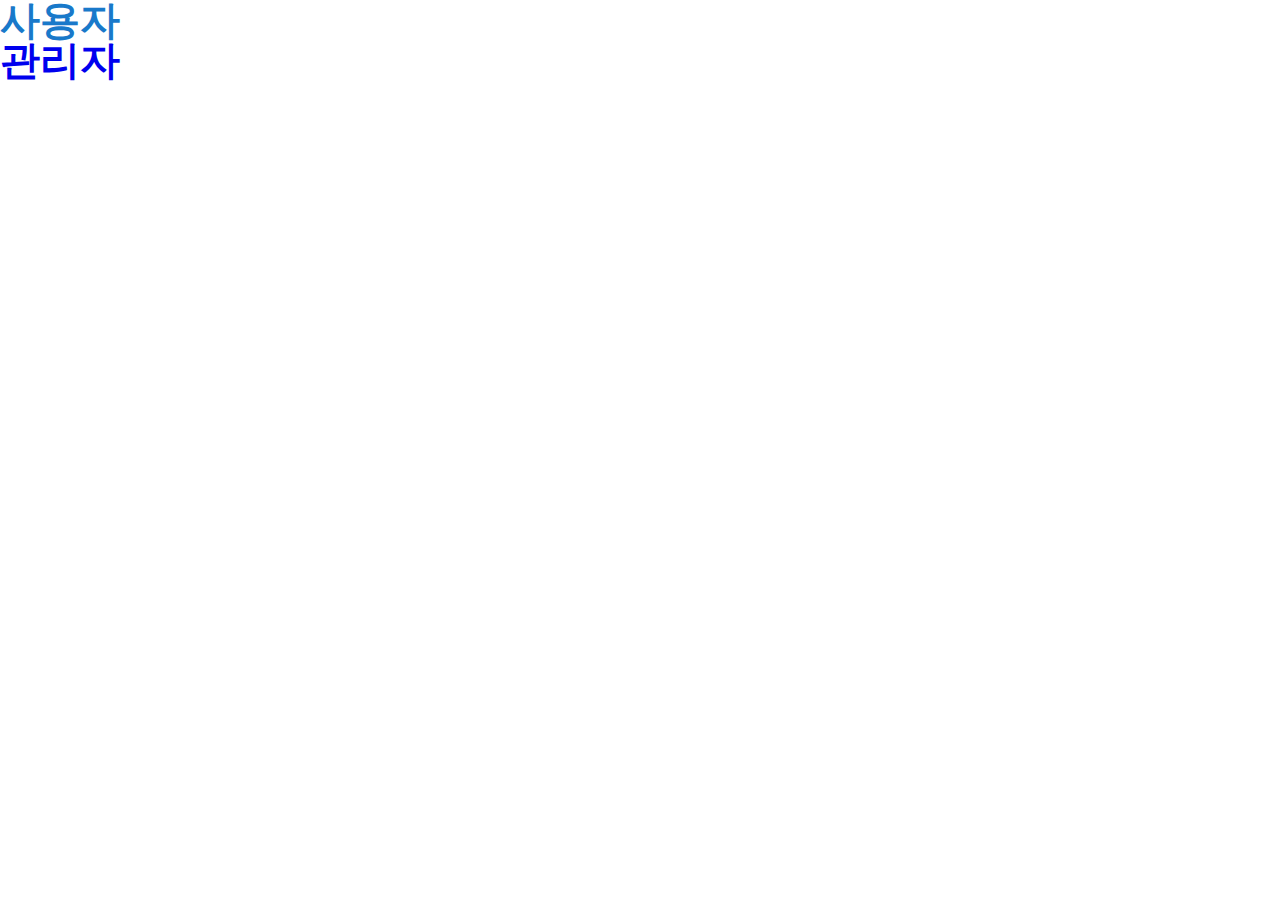
<file: index.html>
<!DOCTYPE html>
<html lang="ko">
    <head> 
        <title>GBC 목록</title>
        <meta charset="utf-8">
        <meta http-equiv="X-UA-Compatible" content="IE=edge" />
        <style type="text/css">
            /* CSS 리셋 설정 */
            body,html,
            header,footer,aside,nav,section,article,details,figure,figcaption,menu,command,
            div,dl,dd,ol,ul,li,form,fieldset,legend,iframe,table,caption,thead,tfoot,tbody,tr,th,td, /* 블럭 요소 */
            h1,h2,h3,h4,h5,h6,dt,summary,input,textarea,button,select,datalist,
            img,embed,object,canvas,audio,video,meter,progress,keygen, /* 인라인 블럭 요소 */
            a,label,output,dialog, /* 인라인 요소 */
            address,blockquote, /* 텍스트 블럭 요소 */
            p,pre,/* 텍스트 인라인 블럭 요소 */
            span,b,strong,i,em,dfn,var,u,ins,s,del,q,mark,small,sub,sup,abbr,bdi,bdo,cite,time,ruby,rp,rt,code,kbd,samp, /* 텍스트 인라인 요소 */
            acronym,big,frame,frameset,noframes,tt, /* HTML5에서 사용하지 않는 요소 */
            map,option,hr,*{border:0;padding:0;margin:0;font-family:inherit;font-size:inherit;line-height:inherit;vertical-align:top}
            header,footer,aside,nav,section,article,details,summary,figure,figcaption,menu,command{display:block} /* HTML5 블럭 요소 */
            applet,basefont,center,dir,font,strike{display:none} /* XHTML4, HTML5 이후 사용하지 않는 요소 제거 */
            q,blockquote{quotes:none;content:none}
            li,menu{list-style:none}
            table{width:100%;border-collapse:collapse;border-spacing:0;table-layout:fixed} /* 테이블 보더 변경 (겹칩지 않음 separate) */
            caption{text-align:left}
            th,td{text-align:left;vertical-align:middle;}
            address{font-style:normal}
            label{display:inline-block;*zoom:1}
            a{text-decoration:none;display:inline-block;*zoom:1} /* 접근성 포커싱을 위해 a요소 속성 변경 */
            a:hover{text-decoration:underline;color:#1979CA}
            /* 공통 설정 */
            html{}
            html,body{} /* 가로스크롤 시 배경이 잘리는 버그를 없애기 위해 최소사이즈 지정 */
            body{color:#333;font:normal 12px/1 "Nanum Gothic",Sans-Serif} /* 기본 폰트 지정 */
            .blind{position:absolute;width:0;height:0;left:0;top:0;font-size:0;line-height:0;overflow:hidden}
            .hidden{width:0;height:0;font-size:0;line-height:0;overflow:hidden;visibility:hidden} /* .blind를 적용할 수 없는 곳에 사용 (예, caption) */
            /* 내용 */
            #wrap{padding:0 10px;margin:0 auto}
            #header h1{padding:20px 0;text-align:center;font-size:30px;}
            #header h1 strong {color:#ff6969;}
            #header .nav{border-width:3px 0;border-style:solid;border-color:#222;overflow:hidden}
            #header .nav li{float:left;width:50%;}
            #header .nav li.dev{float:left;width:100%;background:#222;color:#fff;height:50px;text-align:center;line-height:50px;display:block;font-size:16px;font-weight:bold;}
            #header .nav li a{height:50px;color:#333;font-size:16px;font-weight:bold;text-align:center;line-height:50px;display:block}
            #header .nav li.on a{color:#fff;background:#222}
            .wrap_list_table{margin:20px 0 40px 0;border:1px solid #222;}
            .list_table{line-height:1.3}
            .list_table tr.line td {border-top:2px solid #000}
            .list_table th{padding:10px 0;color:#fff;border:1px solid #222;text-align:center;}
            .list_table th[scope="col"]{background:#4c4c4c;}
            .list_table th[scope="row"]{color:#fff;font-weight:normal;}
            .list_table td{height:15px; padding:5px 5px;border:1px solid #e5e5e5;color:#222222;word-break:break-word}
            .list_table td.t_left{padding-left:10px;text-align:left}
            .list_table td img{vertical-align:middle}
            .list_table td a{font-size:12px;}
            .list_table td a span{height:24px;padding:0 8px;color:#fff;line-height:24px;display:block}
            .list_table td span.date{background-color:#4f4f4f}
            .list_table td span.jpg{background-color:#ff8a23}
            .list_table td span.kwah{background-color:#6f9fd1}
            .list_table td.line{background:#dddddd;height:1px;padding:0;}
            .list_table .mid_tfoot{background:#999;}
            .list_table tfoot{font-weight:bold;color:#fff;background:#4c4c4c;}
            .list_table tfoot td{color:#fff;border:1px solid #222;}
            .today {background:#fcead7;font-weight:bold}
            .today .on {}
            .fn_date{position: relative;float:left;}
            .fn_date:after{content: '';display:block;clear:both;}
            .t_center {text-align:center;}
            .remark {position:relative;float:right;}
            .remark span {margin-left:10px;}
            .remark span:before {content:"-"}
            .remark:after{content:'';display:block;clear:both}
            .txt_fin {color:#0058EF !important;}
            .txt_ing {color:#EF3100 !important;}
            .txt_add {color:#00BE19 !important;}
            .txt_wait {color:#666666 !important;}
            .overlapmenu {background: #cdcdcd}
            .overlapmenu.del {background: #777777}
            .part {background: #ffce60;color:#fff;font-weight:bold}
            .part_carcheck {background: #7bc2ff;color:#fff;font-weight:bold}
            .part_chat {background: #d1ff60;color:#fff;font-weight:bold}
        </style>
        <!-- <script src="js/jquery-1.12.3.min.js"></script>
        <script src="js/jquery-ui.min.js"></script> -->
        <script type="text/javascript">
            $(function(){
            	$('.list_table tbody th').each(function(i){
            		$(this).text(i+1);
            	});
            
            	var date=new Date();
            	var yy = date.getFullYear();
            	var mm=""+((date.getMonth()+1)<10)?'0'+(date.getMonth()+1):(date.getMonth()+1);
            	var dd=(date.getDate()<10)?'0'+date.getDate():date.getDate();
            	var today=(yy+'-'+mm+'-'+dd);
            
            	//alert( '.' +today)
            	$('td').each(function(){
            		var vars=$(this).text();
            		if(vars==today){
            			$(this).parent('tr').addClass('today');
            			$(this).addClass('on')
            		}
            	})
            	// today
            	function __fn_date() {
            		var today = new Date(),
            			weeks = new Array('일', '월', '화', '수', '목', '금', '토');
            			year = today.getFullYear(), "년",
            			month = today.getMonth() + 1, "월",
            			date = today.getDate(), "일",
            			ymd = year + '.' + month + '.' + date + ' ' + weeks[today.getDay()] + "요일";				
            		$('.fn_date').append("<span>" + ymd + "</span>");
            	}__fn_date()
            });
        </script>
        <link href="https://cdn.jsdelivr.net/npm/bootstrap@5.1.3/dist/css/bootstrap.min.css" rel="stylesheet" integrity="sha384-1BmE4kWBq78iYhFldvKuhfTAU6auU8tT94WrHftjDbrCEXSU1oBoqyl2QvZ6jIW3" crossorigin="anonymous">
        <script src="https://cdn.jsdelivr.net/npm/bootstrap@5.1.3/dist/js/bootstrap.bundle.min.js" integrity="sha384-ka7Sk0Gln4gmtz2MlQnikT1wXgYsOg+OMhuP+IlRH9sENBO0LRn5q+8nbTov4+1p" crossorigin="anonymous"></script>

    </head>
    <body>
      <style>
        .container {height:500px;}
        a {width:100%; font-size: 40px; font-weight: 700; text-decoration: none}
        a:hover, a:link {text-decoration: none}
        .btn-group-lg>.btn, .btn-lg {font-size: 2.5rem}
      </style>

        <section class="container d-flex align-items-center justify-content-center">
          <div class="d-flex flex-column">
            <div class="p-2 mb-5"><a href="user/index.html" class="btn btn-outline-primary btn-lg" role="button">사용자</a></div>
            <div class="p-2 mb-5"><a href="admin/index.html" class="btn btn-outline-primary btn-lg" role="button">관리자</a></div>
          </div>
        </section>
    </body>
</html>
</file>
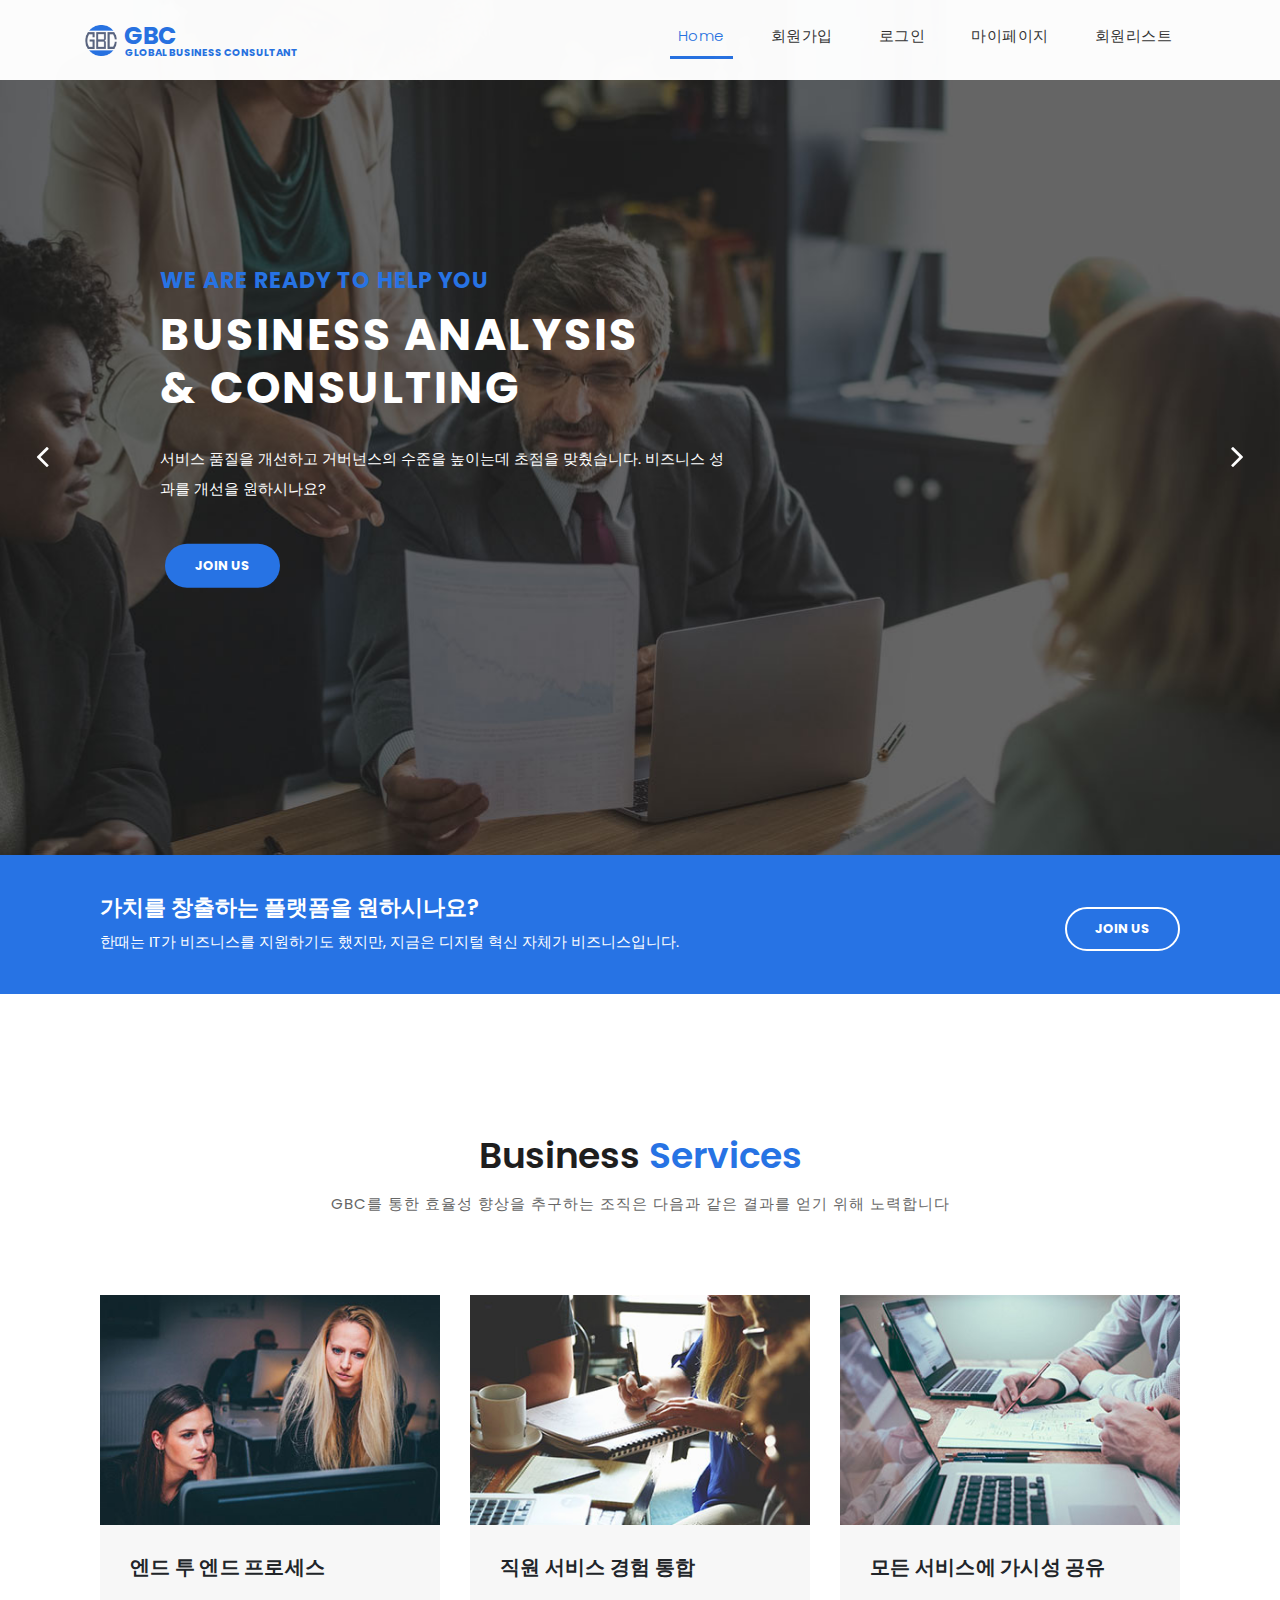
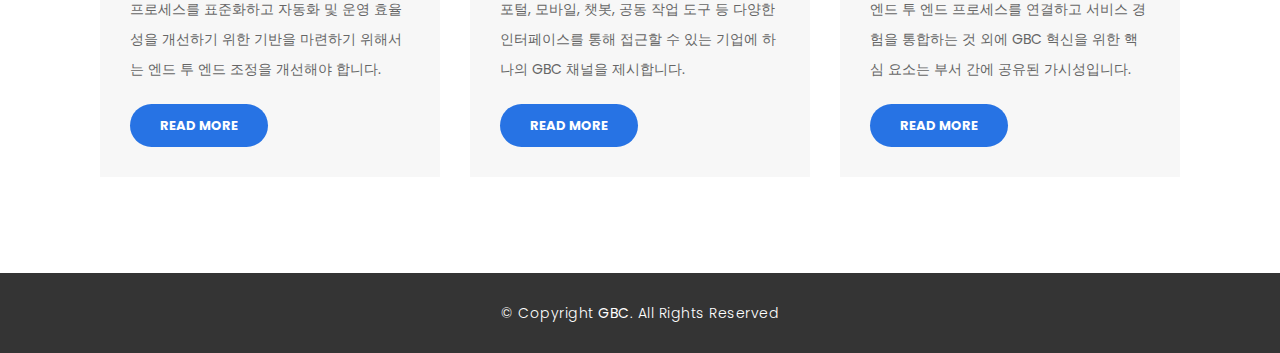
<file: user/index.html>
<!DOCTYPE html>
<html lang="ko">

  <head>

    <meta charset="utf-8">
    <meta name="viewport" content="width=device-width, initial-scale=1, shrink-to-fit=no">
    <meta name="description" content="">
    <meta name="author" content="TemplateMo">
    <link href="https://fonts.googleapis.com/css?family=Noto+Sans+KR:wght@100;300;400;500;700|Nunito:300,300i,400,400i,600,600i,700,700i|Poppins:100,200,300,400,500,600,700,800,900&display=swap" rel="stylesheet">

    <title>GBC - Global Business Consultant : home</title>

    <!-- Bootstrap core CSS -->
    <link href="vendor/bootstrap/css/bootstrap.min.css" rel="stylesheet">

    <!-- Additional CSS Files -->
    <link rel="stylesheet" href="assets/css/fontawesome.css">
    <link rel="stylesheet" href="assets/css/templatemo-finance-business.css">
    <link rel="stylesheet" href="assets/css/owl.css">
    <link rel="stylesheet" href="assets/css/style.css">
    
  </head>

  <body>

    <!-- Header -->
    <header class="">
      <nav class="navbar navbar-expand-lg">
        <div class="container">
          <a class="navbar-brand" href="index.html">
            <h2><img src="assets/images/logo.png" alt=""> <span class="logo">GBC</span> <span class="logodesc">Global Business Consultant</span></h2>
          </a>
          <button class="navbar-toggler" type="button" data-toggle="collapse" data-target="#navbarResponsive" aria-controls="navbarResponsive" aria-expanded="false" aria-label="Toggle navigation">
            <span class="navbar-toggler-icon"></span>
          </button>
          <div class="collapse navbar-collapse" id="navbarResponsive">
            <ul class="navbar-nav ml-auto">
              <li class="nav-item active">
                <a class="nav-link" href="#top">Home
                  <span class="sr-only">(current)</span>
                </a>
              </li>
              <li class="nav-item">
                <a class="nav-link" href="join.html">회원가입</a>
              </li>  
              <li class="nav-item">
                <a class="nav-link" href="login.html">로그인</a>
              </li>                          
              <li class="nav-item">
                <a class="nav-link" href="myPage.html">마이페이지</a>
              </li>
              <li class="nav-item">
                <a class="nav-link" href="memList.html">회원리스트</a>
              </li>
            </ul>
          </div>
        </div>
      </nav>
    </header>

    <!-- Page Content -->
    <!-- Banner Starts Here -->
    <div class="main-banner header-text" id="top">
        <div class="Modern-Slider">
          <!-- Item -->
          <div class="item item-1">
            <div class="img-fill">
                <div class="text-content">
                  <h6>we are ready to help you</h6>
                  <h4>Business Analysis<br>&amp; Consulting</h4>
                  <p>서비스 품질을 개선하고 거버넌스의 수준을 높이는데 초점을 맞췄습니다. 비즈니스 성과를 개선을 원하시나요?</p>
                  <a href="join.html" class="filled-button">join us</a>
                </div>
            </div>
          </div>
          <!-- // Item -->
          <!-- Item --
          <div class="item item-2">
            <div class="img-fill">
                <div class="text-content">
                  <h6>we are here to support you</h6>
                  <h4>Accounting<br>&amp; Management</h4>
                  <p>You are allowed to use this template for your company websites. You are NOT allowed to re-distribute this template ZIP file on any template download website. Please contact TemplateMo for more detail.</p>
                  <a href="services.html" class="filled-button">our services</a>
                </div>
            </div>
          </div>
          <!-- // Item -->
          <!-- Item -->
          <div class="item item-3">
            <div class="img-fill">
                <div class="text-content">
                  <h6>we have a solid background</h6>
                  <h4>Market Analysis<br>&amp; Statistics</h4>
                  <p>자동화 및 통합을 통해 여러 프로세스를 백엔드 기록 시스템에 연결하면 GBS 에이전트와 비즈니스 기능 전문가가 더 빠르고 효율적으로 요청을 해결하하므로 조직은 직원의 역량을 더 가치가 높은 업무에 집중시킬 수 있습니다.</p>
                  <a href="login.html" class="filled-button">join us</a>
                </div>
            </div>
          </div>
          <!-- // Item -->
        </div>
    </div>
    <!-- Banner Ends Here -->

    <div class="request-form">
      <div class="container">
        <div class="row">
          <div class="col-md-8">
            <h4>가치를 창출하는 플랫폼을 원하시나요?</h4>
            <span>한때는 IT가 비즈니스를 지원하기도 했지만, 지금은 디지털 혁신 자체가 비즈니스입니다.</span>
          </div>
          <div class="col-md-4">
            <a href="join.html" class="border-button">Join Us</a>
          </div>
        </div>
      </div>
    </div>

    <div class="services mb-5 pb-5">
      <div class="container">
        <div class="row">
          <div class="col-md-12">
            <div class="section-heading">
              <h2>Business <em>Services</em></h2>
              <span>GBC를 통한 효율성 향상을 추구하는 조직은 다음과 같은 결과를 얻기 위해 노력합니다</span>
            </div>
          </div>
          <div class="col-md-4">
            <div class="service-item">
              <img src="assets/images/service_01.jpg" alt="">
              <div class="down-content">
                <h4>엔드 투 엔드 프로세스</h4>
                <p>프로세스를 표준화하고 자동화 및 운영 효율성을 개선하기 위한 기반을 마련하기 위해서는 엔드 투 엔드 조정을 개선해야 합니다.</p>
                <a href="" class="filled-button">Read More</a>
              </div>
            </div>
          </div>
          <div class="col-md-4">
            <div class="service-item">
              <img src="assets/images/service_02.jpg" alt="">
              <div class="down-content">
                <h4>직원 서비스 경험 통합</h4>
                <p>포털, 모바일, 챗봇, 공동 작업 도구 등 다양한 인터페이스를 통해 접근할 수 있는 기업에 하나의 GBC 채널을 제시합니다.</p>
                <a href="" class="filled-button">Read More</a>
              </div>
            </div>
          </div>
          <div class="col-md-4">
            <div class="service-item">
              <img src="assets/images/service_03.jpg" alt="">
              <div class="down-content">
                <h4>모든 서비스에 가시성 공유</h4>
                <p>엔드 투 엔드 프로세스를 연결하고 서비스 경험을 통합하는 것 외에 GBC 혁신을 위한 핵심 요소는 부서 간에 공유된 가시성입니다.</p>
                <a href="" class="filled-button">Read More</a>
              </div>
            </div>
          </div>
        </div>
      </div>
    </div>

    <div class="sub-footer">
      <div class="container">
        <div class="row">
          <div class="col-md-12">
            <p>&copy; Copyright <strong><span>GBC</span></strong>. All Rights Reserved</p>
          </div>
        </div>
      </div>
    </div>

    <!-- Bootstrap core JavaScript -->
    <script src="vendor/jquery/jquery.min.js"></script>
    <script src="vendor/bootstrap/js/bootstrap.bundle.min.js"></script>

    <!-- Additional Scripts -->
    <script src="assets/js/custom.js"></script>
    <script src="assets/js/owl.js"></script>
    <script src="assets/js/slick.js"></script>
    <script src="assets/js/accordions.js"></script>

  </body>
</html>
</file>
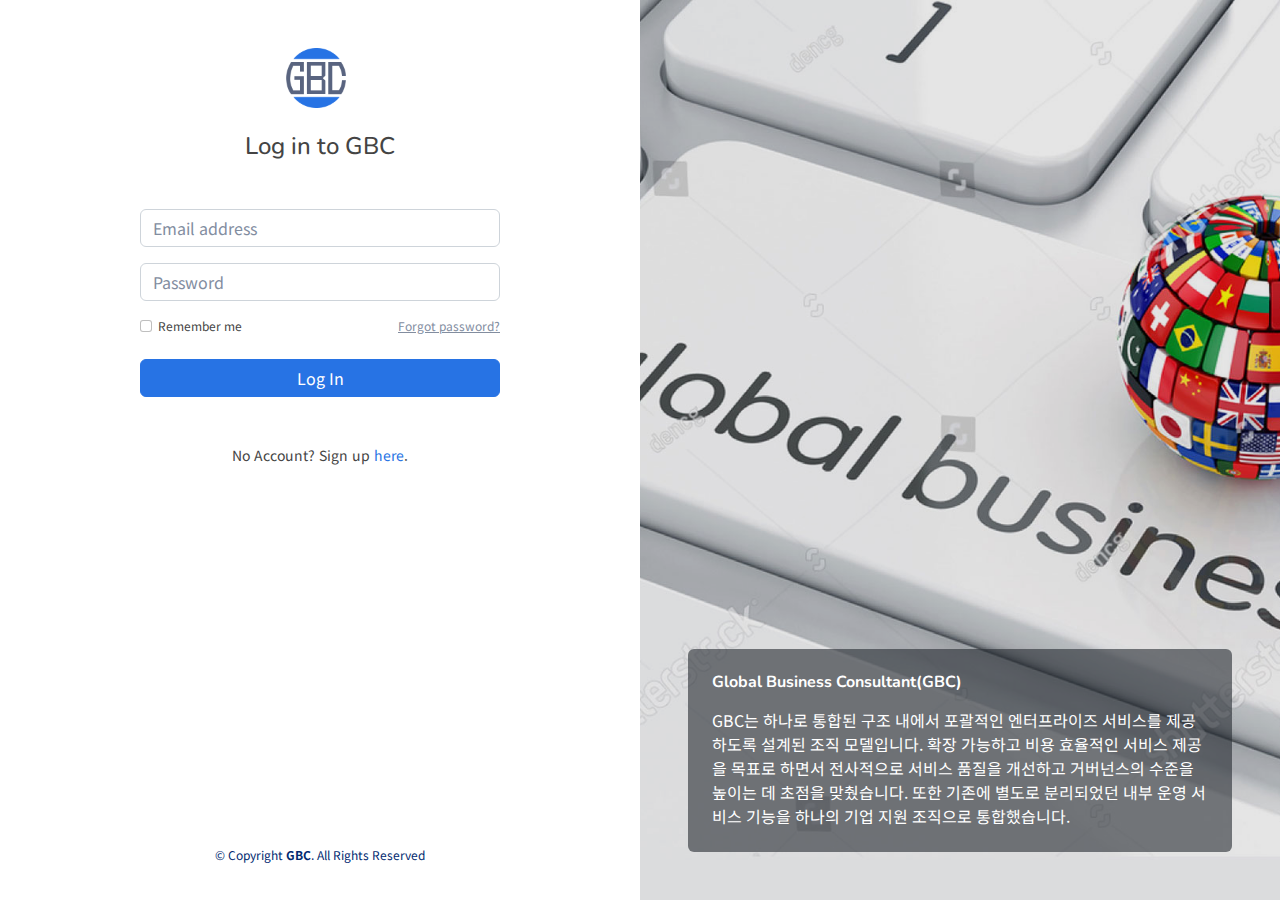
<file: admin/login.html>
<!DOCTYPE html>
<html lang="ko">

<head>
  <meta charset="utf-8">
  <meta content="width=device-width, initial-scale=1.0" name="viewport">

  <title>GBC - Global Business Consultant</title>
  <meta content="" name="description">
  <meta content="" name="keywords">

  <!-- Favicons -->
  <link href="assets/img/favicon.png" rel="icon">
  <link href="assets/img/apple-touch-icon.png" rel="apple-touch-icon">

  <!-- Google Fonts -->
  <link href="https://fonts.gstatic.com" rel="preconnect">
  <link href="https://fonts.googleapis.com/css?family=Noto+Sans+KR:wght@100;300;400;500;700|Nunito:300,300i,400,400i,600,600i,700,700i|Poppins:300,300i,400,400i,500,500i,600,600i,700,700i" rel="stylesheet">

  <!-- Vendor CSS Files -->
  <link href="assets/vendor/bootstrap/css/bootstrap.min.css" rel="stylesheet">
  <link href="assets/vendor/bootstrap-icons/bootstrap-icons.css" rel="stylesheet">
  <link href="assets/vendor/boxicons/css/boxicons.min.css" rel="stylesheet">
  <link href="assets/vendor/quill/quill.snow.css" rel="stylesheet">
  <link href="assets/vendor/quill/quill.bubble.css" rel="stylesheet">
  <link href="assets/vendor/remixicon/remixicon.css" rel="stylesheet">
  <link href="assets/vendor/simple-datatables/style.css" rel="stylesheet">

  <!-- Template Main CSS File -->
  <link href="assets/css/style.css" rel="stylesheet">

</head>

<body class="app app-login p-0">    	
    <div class="row g-0 app-auth-wrapper">
	    <div class="col-12 col-md-7 col-lg-6 auth-main-col text-center p-5">
		    <div class="d-flex flex-column align-content-end">
			    <div class="app-auth-body mx-auto">	
				    <div class="app-auth-branding mb-4"><a class="app-logo" href="index.html"><img class="logo-icon me-2" src="./assets/img/apple-touch-icon.png" alt="logo"></a></div>
					<h2 class="auth-heading text-center mb-5">Log in to GBC</h2>
			        <div class="auth-form-container text-start">
						<form class="auth-form login-form">         
							<div class="email mb-3">
								<label class="sr-only" for="signin-email">Email</label>
								<input id="signin-email" name="signin-email" type="email" class="form-control signin-email" placeholder="Email address" required="required">
							</div><!--//form-group-->
							<div class="password mb-3">
								<label class="sr-only" for="signin-password">Password</label>
								<input id="signin-password" name="signin-password" type="password" class="form-control signin-password" placeholder="Password" required="required">
								<div class="extra mt-3 row justify-content-between">
									<div class="col-6">
										<div class="form-check">
											<input class="form-check-input" type="checkbox" value="" id="RememberPassword">
											<label class="form-check-label" for="RememberPassword">
											Remember me
											</label>
										</div>
									</div><!--//col-6-->
									<div class="col-6">
										<div class="forgot-password text-end">
											<a href="myPage.html">Forgot password?</a>
										</div>
									</div><!--//col-6-->
								</div><!--//extra-->
							</div><!--//form-group-->
							<div class="text-center">
								<button type="submit" class="btn app-btn-primary w-100 theme-btn mx-auto">Log In</button>
							</div>
						</form>
						
						<div class="auth-option text-center pt-5">No Account? Sign up <a class="text-link" href="join.html" >here</a>.</div>
					</div><!--//auth-form-container-->	

			    </div><!--//auth-body-->
		    
				<footer id="footer" class="footer app-auth-footer">
					<div class="copyright container text-center py-3">
					  &copy; Copyright <strong><span>GBC</span></strong>. All Rights Reserved
					</div>
				</footer>
		    </div><!--//flex-column-->   
	    </div><!--//auth-main-col-->
	    <div class="col-12 col-md-5 col-lg-6 h-100 auth-background-col">
		    <div class="auth-background-holder">
		    </div>
		    <div class="auth-background-mask"></div>
		    <div class="auth-background-overlay p-3 p-lg-5">
			    <div class="d-flex flex-column align-content-end h-100">
				    <div class="h-100"></div>
				    <div class="overlay-content p-3 p-lg-4 rounded">
					    <h5 class="mb-3 overlay-title">Global Business Consultant(GBC)</h5>
					    <div>GBC는 하나로 통합된 구조 내에서 포괄적인 엔터프라이즈 서비스를 제공하도록 설계된 조직 모델입니다. 확장 가능하고 비용 효율적인 서비스 제공을 목표로 하면서 전사적으로 서비스 품질을 개선하고 거버넌스의 수준을 높이는 데 초점을 맞췄습니다. 또한 기존에 별도로 분리되었던 내부 운영 서비스 기능을 하나의 기업 지원 조직으로 통합했습니다.</div>
				    </div>
				</div>
		    </div><!--//auth-background-overlay-->
	    </div><!--//auth-background-col-->
    
    </div><!--//row-->


</body>
</html>
</file>
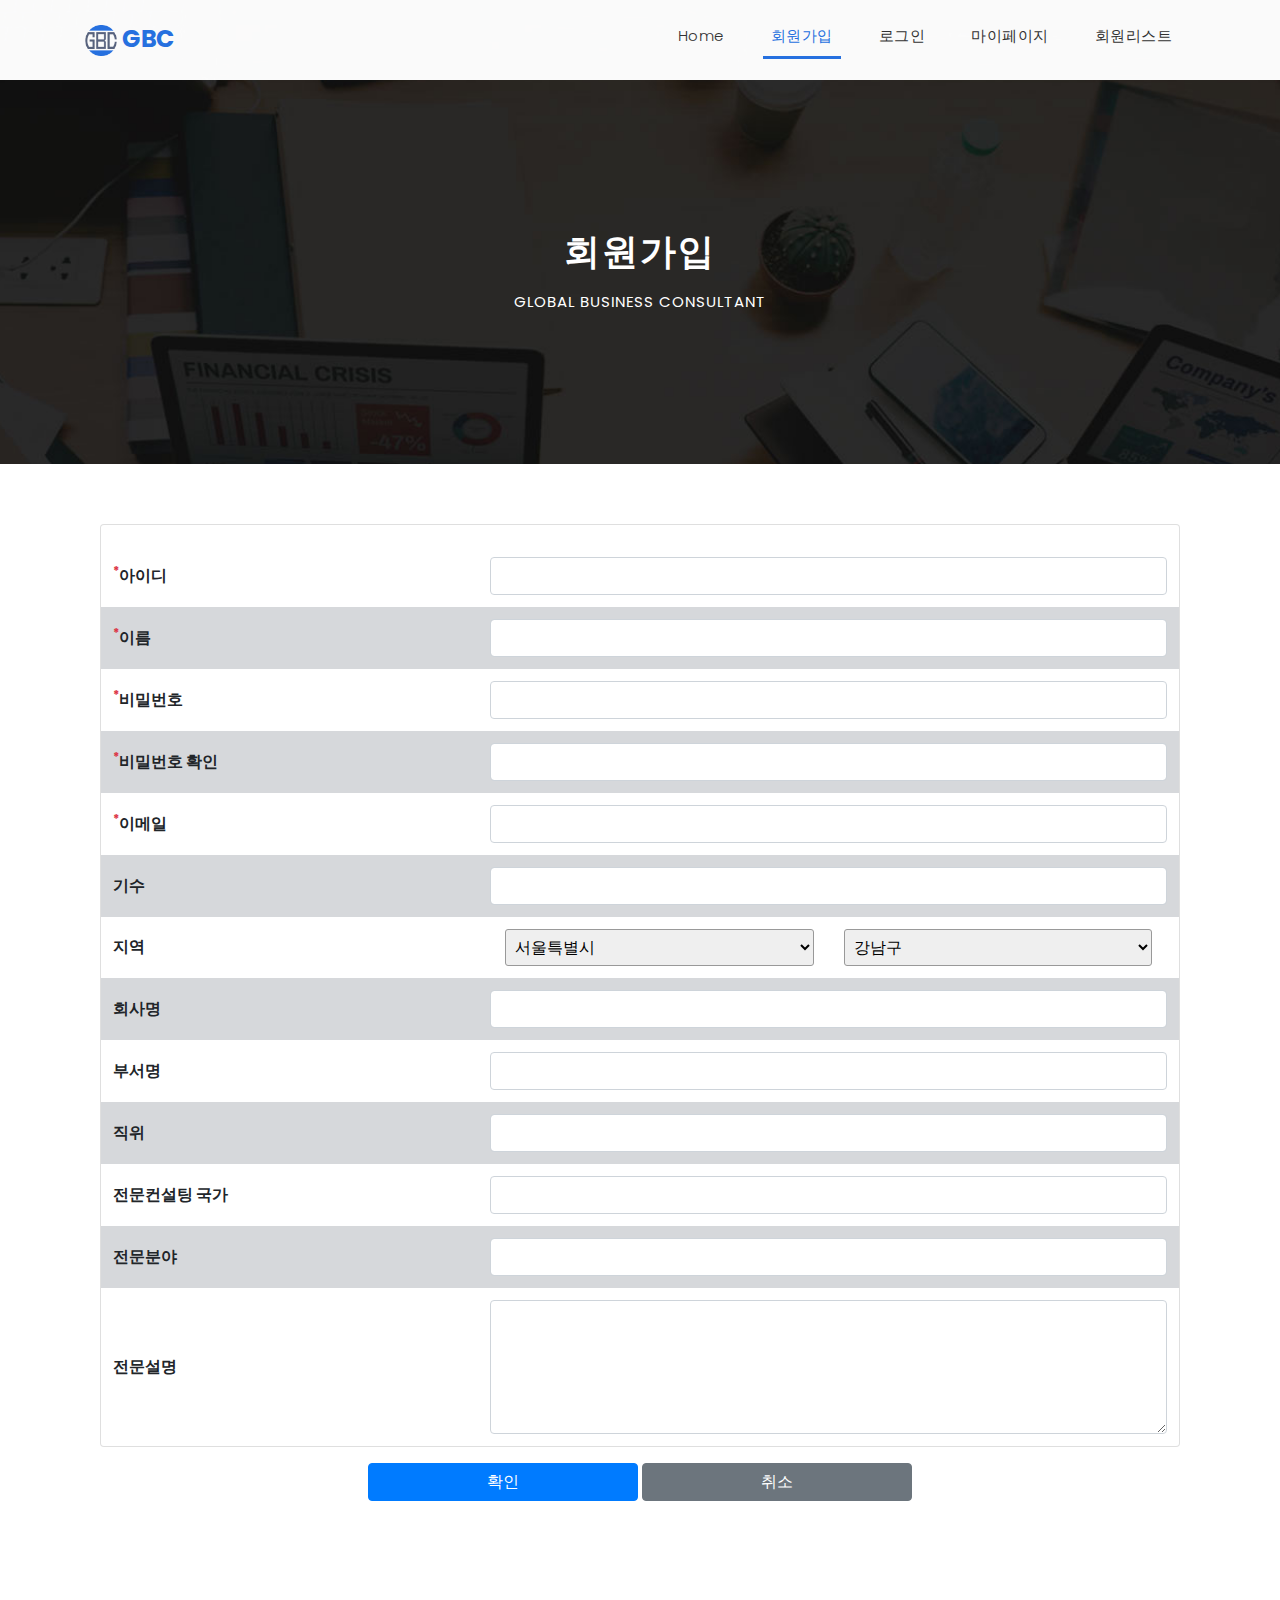
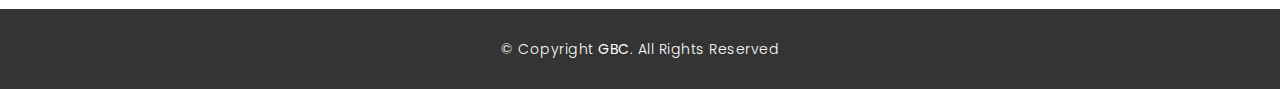
<file: user/join.html>
<!DOCTYPE html>
<html lang="ko">

  <head>

    <meta charset="utf-8">
    <meta name="viewport" content="width=device-width, initial-scale=1, shrink-to-fit=no">
    <meta name="description" content="">
    <meta name="author" content="TemplateMo">
    <link href="https://fonts.googleapis.com/css?family=Poppins:100,200,300,400,500,600,700,800,900&display=swap" rel="stylesheet">

    <title>GBC - Global Business Consultant : 회원가입</title>

    <!-- Bootstrap core CSS -->
    <link href="vendor/bootstrap/css/bootstrap.min.css" rel="stylesheet">

    <!-- Additional CSS Files -->
    <link rel="stylesheet" href="assets/css/fontawesome.css">
    <link rel="stylesheet" href="assets/css/templatemo-finance-business.css">
    <link rel="stylesheet" href="assets/css/owl.css">
    <link rel="stylesheet" href="assets/css/style.css">

  </head>

  <body>
    
    <header class="">
      <nav class="navbar navbar-expand-lg">
        <div class="container">
          <a class="navbar-brand" href="index.html">
            <h2><img src="assets/images/logo.png" alt=""> GBC</h2>
          </a>
          <button class="navbar-toggler" type="button" data-toggle="collapse" data-target="#navbarResponsive" aria-controls="navbarResponsive" aria-expanded="false" aria-label="Toggle navigation">
            <span class="navbar-toggler-icon"></span>
          </button>
          <div class="collapse navbar-collapse" id="navbarResponsive">
            <ul class="navbar-nav ml-auto">
              <li class="nav-item ">
                <a class="nav-link" href="index.html">Home
                  <span class="sr-only">(current)</span>
                </a>
              </li>
              <li class="nav-item active">
                <a class="nav-link" href="join.html">회원가입</a>
              </li>  
              <li class="nav-item">
                <a class="nav-link" href="login.html">로그인</a>
              </li>                          
              <li class="nav-item">
                <a class="nav-link" href="myPage.html">마이페이지</a>
              </li>
              <li class="nav-item">
                <a class="nav-link" href="memList.html">회원리스트</a>
              </li>
            </ul>
          </div>
        </div>
      </nav>
    </header>

    <!-- Page Content -->
    <div class="page-heading header-text">
      <div class="container">
        <div class="row">
          <div class="col-md-12">
            <h1>회원가입</h1>
            <span>Global Business Consultant</span>
          </div>
        </div>
      </div>
    </div>

    <div class="bbs_box ">
      <div class="container">
        <div class="row">
          <div class="col-12">
            <div class="card top-selling overflow-auto">
              <div class="card-body pb-0 px-0">
                <table class="table table-borderless mb-0">
                  <colgroup>
                    <col style="width:35%" />
                    <col style="width: auto" />
                  </colgroup>
                  <tbody>
                    <tr>
                      <th scope="row" class="ps-3"><sup class="text-danger">*</sup>아이디</th>
                      <td><input type="text" class="form-control" /></td>
                    </tr>
                    <tr>
                      <th scope="row" class="ps-3"><sup class="text-danger">*</sup>이름</th>
                      <td><input type="text" class="form-control" /></td>
                    </tr>
                    <tr>
                      <th scope="row" class="ps-3"><sup class="text-danger">*</sup>비밀번호</th>
                      <td><input name="password" type="password" class="form-control" id="Password" /></td>
                    </tr>
                    <tr>
                      <th scope="row" class="ps-3"><sup class="text-danger">*</sup>비밀번호 확인</th>
                      <td><input name="passwordconfirm" type="password" class="form-control" id="Passwordconfirm" /></td>
                    </tr>
                    <tr>
                      <th scope="row" class="ps-3"><sup class="text-danger">*</sup>이메일</th>
                      <td><input type="text" class="form-control" /></td>
                    </tr>
                    <tr>
                      <th scope="row" class="ps-3">기수</th>
                      <td><input type="text" class="form-control" /></td>
                    </tr>
                    <tr>
                      <th scope="row" class="ps-3">지역</th>
                      <td>
                        <div class="row">
                          <div class="col">
                            <select class="form-select" aria-label="Default select example">
                              <option value="1" selected="">서울특별시</option>
                              <option value="2">경기도</option>
                            </select>
                          </div>
                          <div class="col">
                            <select class="form-select" aria-label="Default select example">
                              <option value="1" selected="">강남구</option>
                              <option value="2">서초구</option>
                            </select>
                          </div>
                        </div>
                      </td>
                    </tr>
                    <tr>
                      <th scope="row" class="ps-3">회사명</th>
                      <td><input type="text" class="form-control" /></td>
                    </tr>
                    <tr>
                      <th scope="row" class="ps-3">부서명</th>
                      <td><input type="text" class="form-control" /></td>
                    </tr>
                    <tr>
                      <th scope="row" class="ps-3">직위</th>
                      <td><input type="text" class="form-control" /></td>
                    </tr>
                    <tr>
                      <th scope="row" class="ps-3">전문컨설팅 국가</th>
                      <td><input type="text" class="form-control" /></td>
                    </tr>
                    <tr>
                      <th scope="row" class="ps-3">전문분야</th>
                      <td><input type="text" class="form-control" /></td>
                    </tr>
                    <tr>
                      <th scope="row" class="ps-3">전문설명</th>
                      <td><textarea class="form-control" id="exampleFormControlTextarea1" rows="5"></textarea></td>
                    </tr>
                  </tbody>
                </table>
              </div>
            </div>
            <div class="text-center mb-5 mt-3">
              <button type="submit" class="btn btn-primary w-25">확인</button>
              <button type="submit" class="btn btn-secondary w-25">취소</button>
            </div>
          </div>
        </div>
      </div>
    </div>

    <div class="sub-footer">
      <div class="container">
        <div class="row">
          <div class="col-md-12">
            <p>&copy; Copyright <strong><span>GBC</span></strong>. All Rights Reserved</p>
          </div>
        </div>
      </div>
    </div>

    <!-- Bootstrap core JavaScript -->
    <script src="vendor/jquery/jquery.min.js"></script>
    <script src="vendor/bootstrap/js/bootstrap.bundle.min.js"></script>

    <!-- Additional Scripts -->
    <script src="assets/js/custom.js"></script>
    <script src="assets/js/owl.js"></script>
    <script src="assets/js/slick.js"></script>
    <script src="assets/js/accordions.js"></script>

  </body>
</html>
</file>
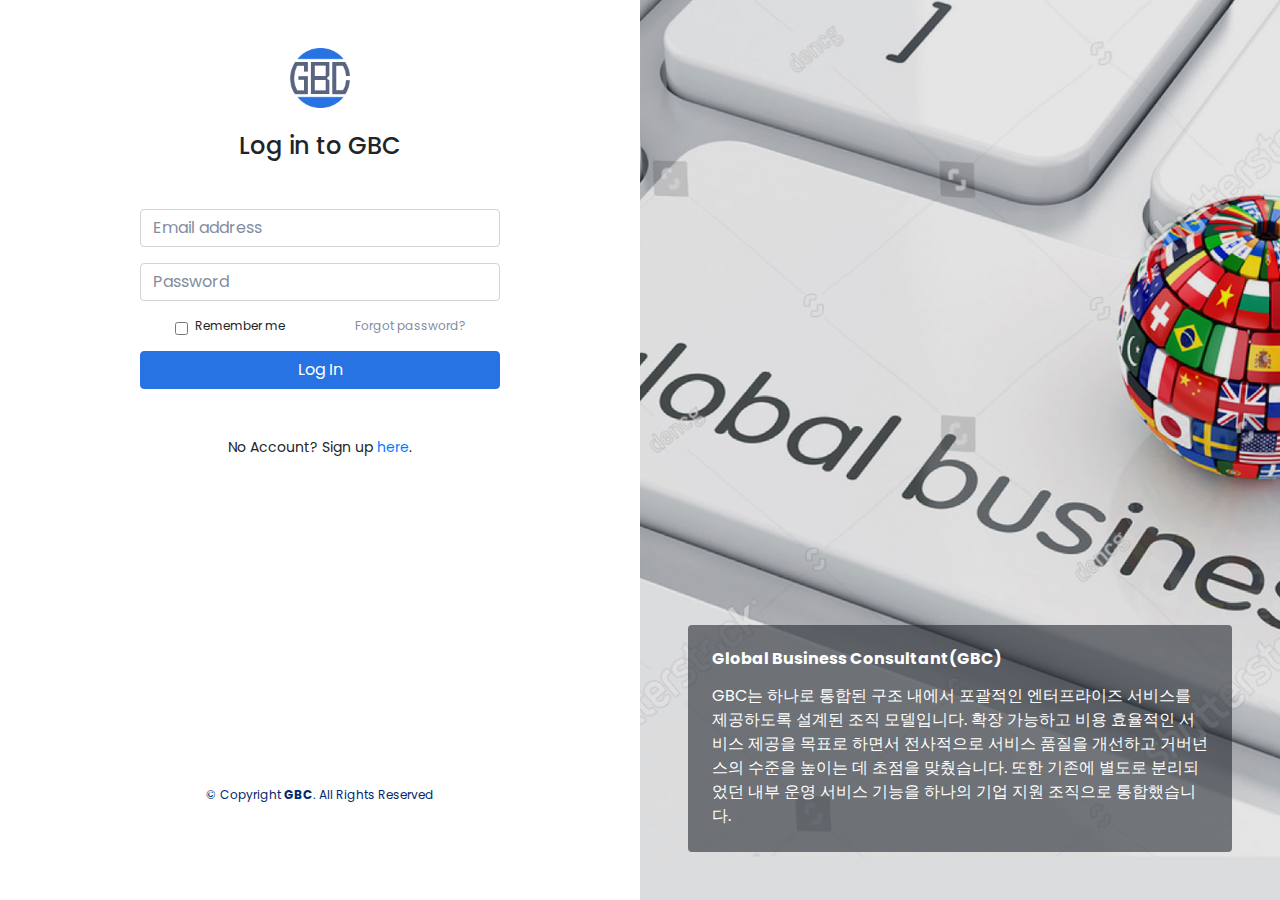
<file: user/login.html>
<!DOCTYPE html>
<html lang="ko">

  <head>

    <meta charset="utf-8">
    <meta name="viewport" content="width=device-width, initial-scale=1, shrink-to-fit=no">
    <meta name="description" content="">
    <meta name="author" content="TemplateMo">
    <link href="https://fonts.googleapis.com/css?family=Poppins:100,200,300,400,500,600,700,800,900&display=swap" rel="stylesheet">

    <title>GBC - Global Business Consultant : 로그인</title>

    <!-- Bootstrap core CSS -->
    <link href="vendor/bootstrap/css/bootstrap.min.css" rel="stylesheet">

    <!-- Additional CSS Files -->
    <link rel="stylesheet" href="assets/css/fontawesome.css">
    <link rel="stylesheet" href="assets/css/templatemo-finance-business.css">
    <link rel="stylesheet" href="assets/css/owl.css">
    <link rel="stylesheet" href="assets/css/style.css">

  </head>

  <body class="app app-login px-0 py-0">    	
    <div class="row g-0 app-auth-wrapper">
	    <div class="col-12 col-md-7 col-lg-6 auth-main-col text-center p-5">
		    <div class="d-flex flex-column align-content-end">
			    <div class="app-auth-body mx-auto">	
				    <div class="app-auth-branding mb-4"><a class="app-logo" href="index.html"><img class="logo-icon me-2" src="./assets/images/apple-touch-icon.png" alt="logo"></a></div>
					<h2 class="auth-heading text-center mb-5">Log in to GBC</h2>
			        <div class="auth-form-container text-start">
						<form class="auth-form login-form">         
							<div class="email mb-3">
								<label class="sr-only" for="signin-email">Email</label>
								<input id="signin-email" name="signin-email" type="email" class="form-control signin-email" placeholder="Email address" required="required">
							</div><!--//form-group-->
							<div class="password mb-3">
								<label class="sr-only" for="signin-password">Password</label>
								<input id="signin-password" name="signin-password" type="password" class="form-control signin-password" placeholder="Password" required="required">
								<div class="extra mt-3 row justify-content-between">
									<div class="col-6">
										<div class="form-check">
											<input class="form-check-input" type="checkbox" value="" id="RememberPassword">
											<label class="form-check-label" for="RememberPassword">
											Remember me
											</label>
										</div>
									</div><!--//col-6-->
									<div class="col-6">
										<div class="forgot-password text-end">
											<a href="myPage.html">Forgot password?</a>
										</div>
									</div><!--//col-6-->
								</div><!--//extra-->
							</div><!--//form-group-->
							<div class="text-center">
								<button type="submit" class="btn app-btn-primary w-100 theme-btn mx-auto">Log In</button>
							</div>
						</form>
						
						<div class="auth-option text-center pt-5">No Account? Sign up <a class="text-link" href="join.html" >here</a>.</div>
					</div><!--//auth-form-container-->	

			    </div><!--//auth-body-->
		    
				<footer id="footer" class="footer app-auth-footer">
					<div class="copyright container text-center py-3">
					  &copy; Copyright <strong><span>GBC</span></strong>. All Rights Reserved
					</div>
				</footer>
		    </div><!--//flex-column-->   
	    </div><!--//auth-main-col-->
	    <div class="col-12 col-md-5 col-lg-6 h-100 auth-background-col px-0">
		    <div class="auth-background-holder">
		    </div>
		    <div class="auth-background-mask"></div>
		    <div class="auth-background-overlay p-3 p-lg-5">
			    <div class="d-flex flex-column align-content-end h-100">
				    <div class="h-100"></div>
				    <div class="overlay-content p-3 p-lg-4 rounded">
					    <h5 class="mb-3 overlay-title">Global Business Consultant(GBC)</h5>
					    <div>GBC는 하나로 통합된 구조 내에서 포괄적인 엔터프라이즈 서비스를 제공하도록 설계된 조직 모델입니다. 확장 가능하고 비용 효율적인 서비스 제공을 목표로 하면서 전사적으로 서비스 품질을 개선하고 거버넌스의 수준을 높이는 데 초점을 맞췄습니다. 또한 기존에 별도로 분리되었던 내부 운영 서비스 기능을 하나의 기업 지원 조직으로 통합했습니다.</div>
				    </div>
				</div>
		    </div><!--//auth-background-overlay-->
	    </div><!--//auth-background-col-->
    
    </div><!--//row-->


</body>
</html>
</file>
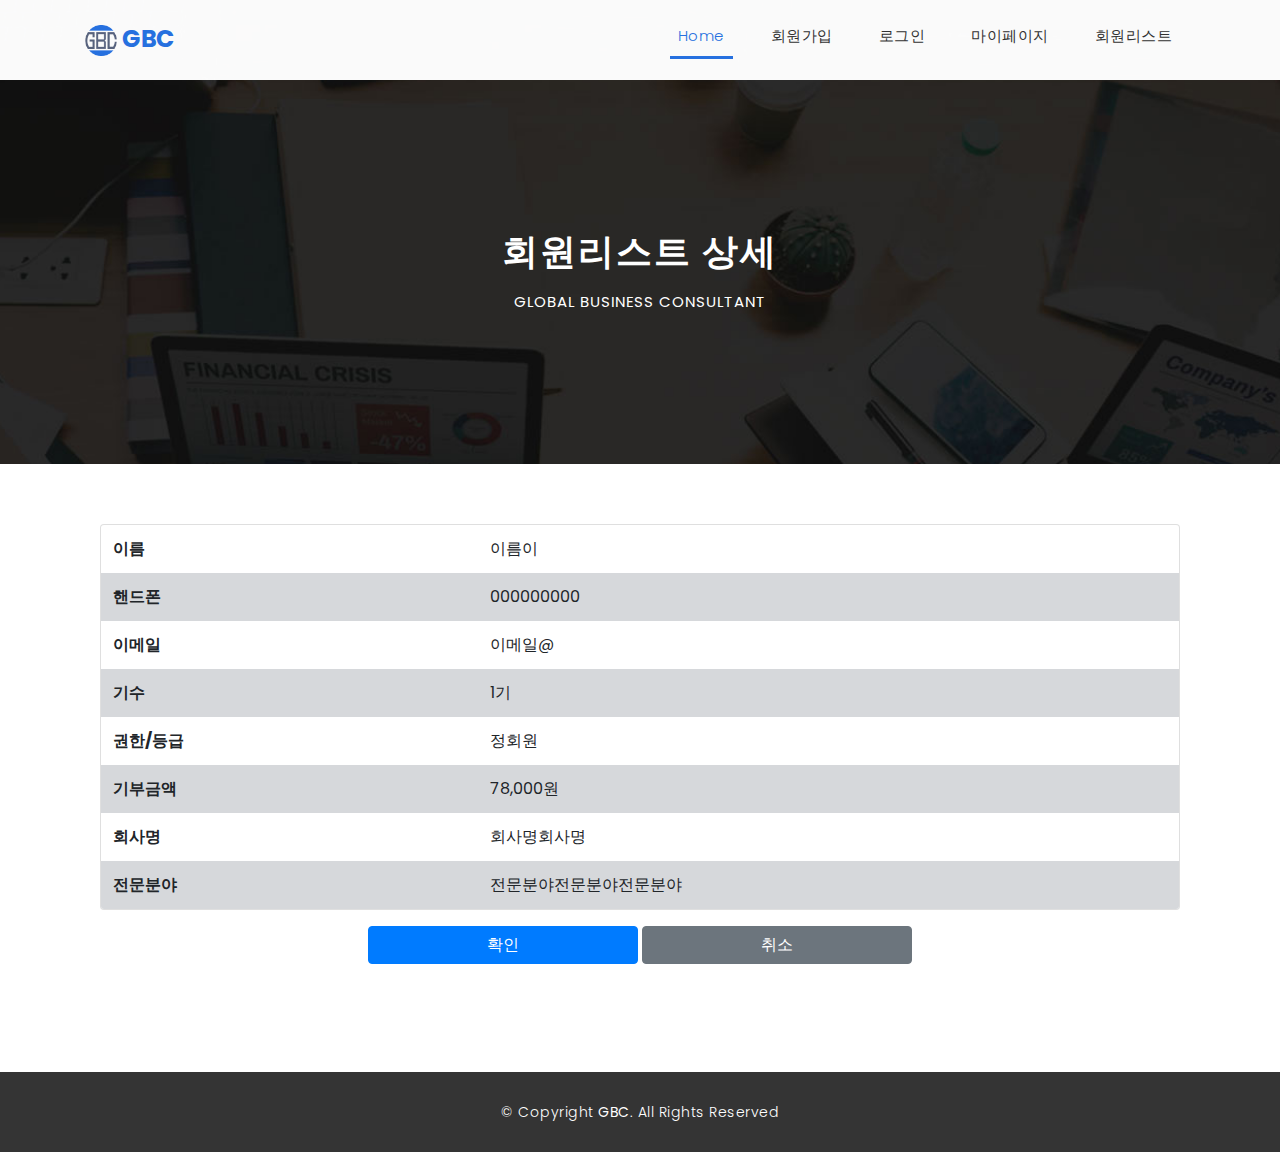
<file: user/memDetail.html>
<!DOCTYPE html>
<html lang="ko">

  <head>

    <meta charset="utf-8">
    <meta name="viewport" content="width=device-width, initial-scale=1, shrink-to-fit=no">
    <meta name="description" content="">
    <meta name="author" content="TemplateMo">
    <link href="https://fonts.googleapis.com/css?family=Poppins:100,200,300,400,500,600,700,800,900&display=swap" rel="stylesheet">

    <title>GBC - Global Business Consultant : 회원상세</title>

    <!-- Bootstrap core CSS -->
    <link href="vendor/bootstrap/css/bootstrap.min.css" rel="stylesheet">

    <!-- Additional CSS Files -->
    <link rel="stylesheet" href="assets/css/fontawesome.css">
    <link rel="stylesheet" href="assets/css/templatemo-finance-business.css">
    <link rel="stylesheet" href="assets/css/owl.css">
    <link rel="stylesheet" href="assets/css/style.css">

  </head>

  <body>
    
    <header class="">
      <nav class="navbar navbar-expand-lg">
        <div class="container">
          <a class="navbar-brand" href="index.html">
            <h2><img src="assets/images/logo.png" alt=""> GBC</h2>
          </a>
          <button class="navbar-toggler" type="button" data-toggle="collapse" data-target="#navbarResponsive" aria-controls="navbarResponsive" aria-expanded="false" aria-label="Toggle navigation">
            <span class="navbar-toggler-icon"></span>
          </button>
          <div class="collapse navbar-collapse" id="navbarResponsive">
            <ul class="navbar-nav ml-auto">
              <li class="nav-item active">
                <a class="nav-link" href="index.html">Home
                  <span class="sr-only">(current)</span>
                </a>
              </li>
              <li class="nav-item">
                <a class="nav-link" href="join.html">회원가입</a>
              </li>  
              <li class="nav-item">
                <a class="nav-link" href="login.html">로그인</a>
              </li>                          
              <li class="nav-item">
                <a class="nav-link" href="myPage.html">마이페이지</a>
              </li>
              <li class="nav-item">
                <a class="nav-link" href="memList.html">회원리스트</a>
              </li>
            </ul>
          </div>
        </div>
      </nav>
    </header>

    <!-- Page Content -->
    <div class="page-heading header-text">
      <div class="container">
        <div class="row">
          <div class="col-md-12">
            <h1>회원리스트 상세</h1>
            <span>Global Business Consultant</span>
          </div>
        </div>
      </div>
    </div>

    <div class="bbs_box ">
      <div class="container">
        <div class="row">
          <!-- Center Table -->
          <div class="col-12">
            <div class="card top-selling overflow-auto">
              <div class="card-body pb-0 px-0 py-0">
                <table class="table table-borderless mb-0">
                  <colgroup>
                    <col style="width:35%" />
                    <col style="width: auto" />
                  </colgroup>
                  <tbody>
                    <tr>
                      <th scope="row" class="ps-3">이름</th>
                      <td>이름이</td>
                    </tr>
                    <tr>
                      <th scope="row" class="ps-3">핸드폰</th>
                      <td>000000000</td>
                    </tr>
                    <tr>
                      <th scope="row" class="ps-3">이메일</th>
                      <td>이메일@</td>
                    </tr>
                    <tr>
                      <th scope="row" class="ps-3">기수</th>
                      <td>1기</td>
                    </tr>
                    <tr>
                      <th scope="row" class="ps-3">권한/등급</th>
                      <td>정회원</td>
                    </tr>
                    <tr>
                      <th scope="row" class="ps-3">기부금액</th>
                      <td>78,000원</td>
                    </tr>
                    <tr>
                      <th scope="row" class="ps-3">회사명</th>
                      <td>회사명회사명</td>
                    </tr>
                    <tr>
                      <th scope="row" class="ps-3">전문분야</th>
                      <td>전문분야전문분야전문분야</td>
                    </tr>
                  </tbody>
                </table>
              </div>
            </div>
            <div class="text-center mb-5 mt-3">
              <button type="submit" class="btn btn-primary w-25" onclick="location.href='memList.html';">확인</button>
              <button type="submit" class="btn btn-secondary w-25" onclick="location.href='memList.html';">취소</button>
            </div>
          </div>
        </div>
      </div>
    </div>

    <div class="sub-footer">
      <div class="container">
        <div class="row">
          <div class="col-md-12">
            <p>&copy; Copyright <strong><span>GBC</span></strong>. All Rights Reserved</p>
          </div>
        </div>
      </div>
    </div>

    <!-- Bootstrap core JavaScript -->
    <script src="vendor/jquery/jquery.min.js"></script>
    <script src="vendor/bootstrap/js/bootstrap.bundle.min.js"></script>

    <!-- Additional Scripts -->
    <script src="assets/js/custom.js"></script>
    <script src="assets/js/owl.js"></script>
    <script src="assets/js/slick.js"></script>
    <script src="assets/js/accordions.js"></script>

  </body>
</html>
</file>
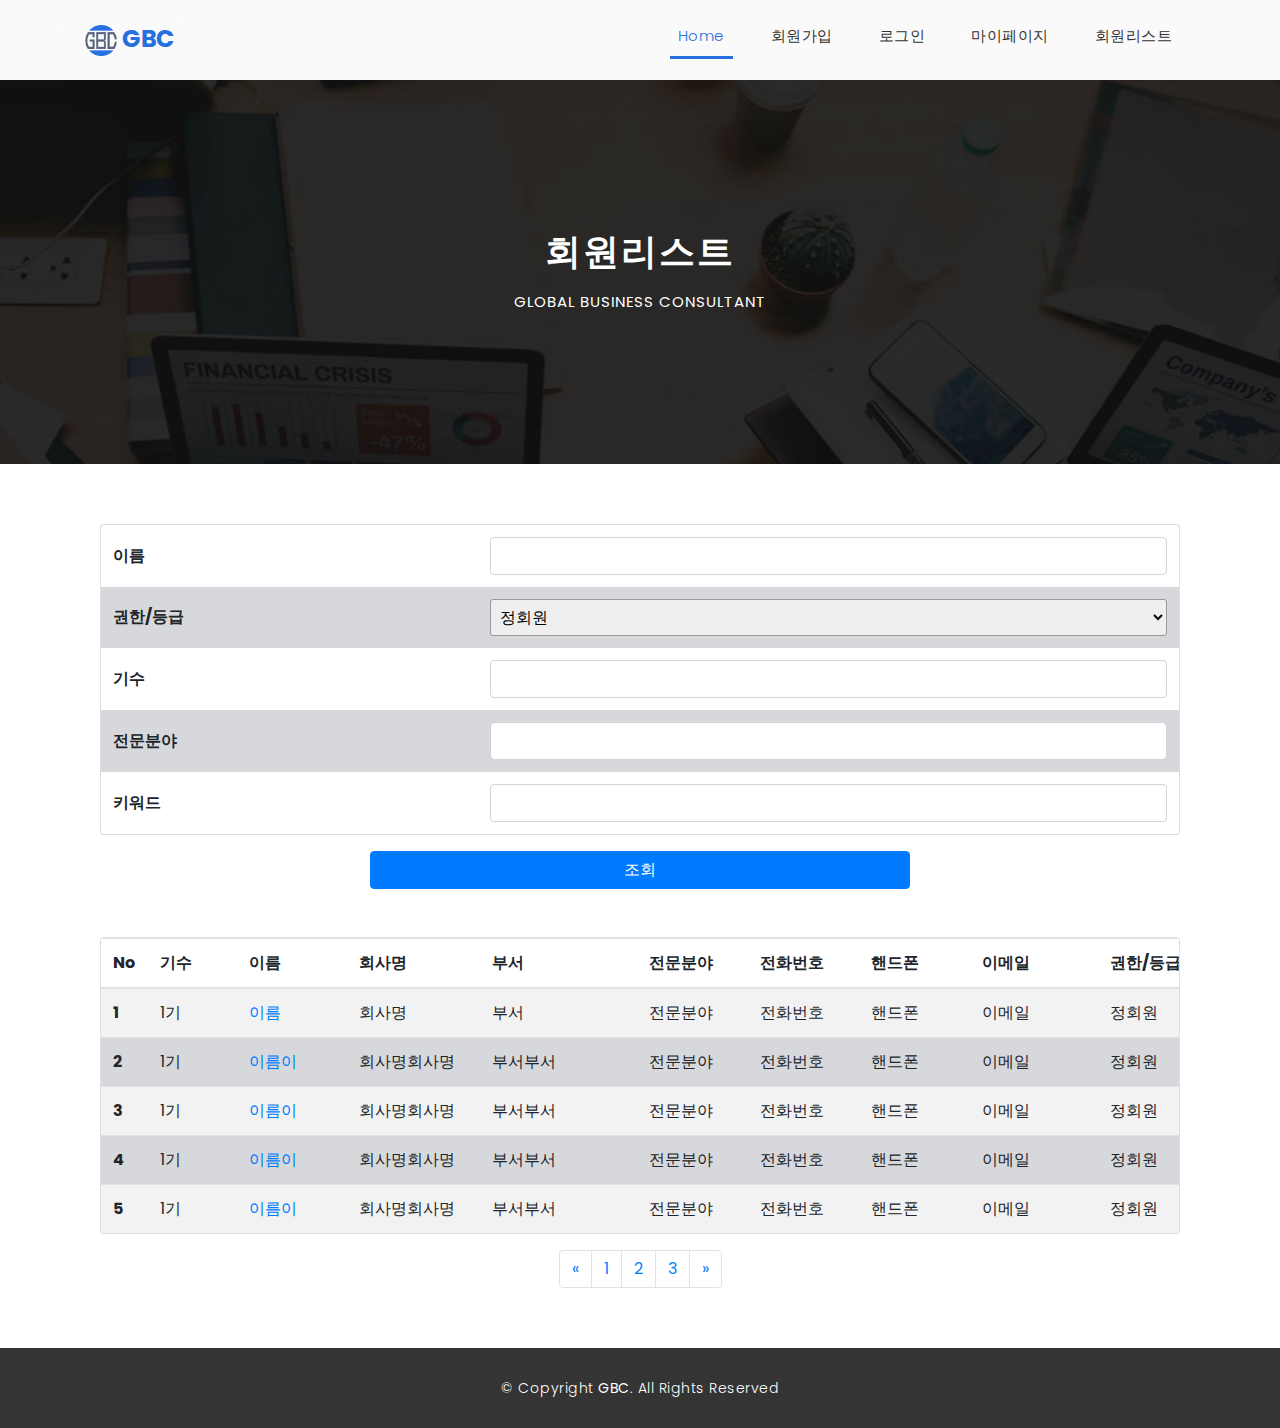
<file: user/memList.html>
<!DOCTYPE html>
<html lang="ko">

  <head>

    <meta charset="utf-8">
    <meta name="viewport" content="width=device-width, initial-scale=1, shrink-to-fit=no">
    <meta name="description" content="">
    <meta name="author" content="TemplateMo">
    <link href="https://fonts.googleapis.com/css?family=Poppins:100,200,300,400,500,600,700,800,900&display=swap" rel="stylesheet">

    <title>GBC - Global Business Consultant : 회원리스트</title>

    <!-- Bootstrap core CSS -->
    <link href="vendor/bootstrap/css/bootstrap.min.css" rel="stylesheet">

    <!-- Additional CSS Files -->
    <link rel="stylesheet" href="assets/css/fontawesome.css">
    <link rel="stylesheet" href="assets/css/templatemo-finance-business.css">
    <link rel="stylesheet" href="assets/css/owl.css">
    <link rel="stylesheet" href="assets/css/style.css">

  </head>

  <body>
    
    <header class="">
      <nav class="navbar navbar-expand-lg">
        <div class="container">
          <a class="navbar-brand" href="index.html">
            <h2><img src="assets/images/logo.png" alt=""> GBC</h2>
          </a>
          <button class="navbar-toggler" type="button" data-toggle="collapse" data-target="#navbarResponsive" aria-controls="navbarResponsive" aria-expanded="false" aria-label="Toggle navigation">
            <span class="navbar-toggler-icon"></span>
          </button>
          <div class="collapse navbar-collapse" id="navbarResponsive">
            <ul class="navbar-nav ml-auto">
              <li class="nav-item active">
                <a class="nav-link" href="index.html">Home
                  <span class="sr-only">(current)</span>
                </a>
              </li>
              <li class="nav-item">
                <a class="nav-link" href="join.html">회원가입</a>
              </li>  
              <li class="nav-item">
                <a class="nav-link" href="login.html">로그인</a>
              </li>                          
              <li class="nav-item">
                <a class="nav-link" href="myPage.html">마이페이지</a>
              </li>
              <li class="nav-item">
                <a class="nav-link" href="memList.html">회원리스트</a>
              </li>
            </ul>
          </div>
        </div>
      </nav>
    </header>

    <!-- Page Content -->
    <div class="page-heading header-text">
      <div class="container">
        <div class="row">
          <div class="col-md-12">
            <h1>회원리스트</h1>
            <span>Global Business Consultant</span>
          </div>
        </div>
      </div>
    </div>

    <div class="bbs_box ">
      <div class="container">
        <div class="row">
          <!-- Center Table -->
          <div class="col-12">
            <div class="card top-selling overflow-auto">
              <div class="card-body px-0 py-0">
                <table class="table table-borderless mb-0">
                  <colgroup>
                    <col style="width:35%" />
                    <col style="width: auto" />
                  </colgroup>
                  <tbody>
                    <tr>
                      <th scope="row" class="ps-3">이름</th>
                      <td><input type="text" class="form-control" /></td>
                    </tr>
                    <tr>
                      <th scope="row" class="ps-3">권한/등급</th>
                      <td>
                        <select class="form-select" aria-label="Default select example">
                          <option value="1" selected="">정회원</option>
                          <option value="2">플래티넘</option>
                          <option value="3">골드</option>
                          <option value="4">실버</option>
                          <option value="5">브론즈</option>
                          <option value="6">프렌즈</option>
                        </select>
                      </td>
                    </tr>
                    <tr>
                      <th scope="row" class="ps-3">기수</th>
                      <td><input type="text" class="form-control" /></td>
                    </tr>
                    <tr>
                      <th scope="row" class="ps-3">전문분야</th>
                      <td><input type="text" class="form-control" /></td>
                    </tr>
                    <tr>
                      <th scope="row" class="ps-3">키워드</th>
                      <td><input type="text" class="form-control" /></td>
                    </tr>
                  </tbody>
                </table>
              </div>
            </div>
            <div class="text-center mb-5 mt-3">
              <button type="submit" class="btn btn-primary w-50">조회</button>
            </div>
          </div>
        </div>
        <div class="row">
          <!-- Center Table -->
          <div class="col-12">
            <div class="card top-selling overflow-auto mb-3">
              <div class="card-body pb-0 px-0 py-0">
                <table class="table table-striped mb-0 tablescrollx">
                  <colgroup>
                    <col style="width:2%" />
                    <col style="width:8%" />
                    <col style="width:10%" />
                    <col style="width:12%" />
                    <col style="width: auto" />
                    <col style="width:10%" />
                    <col style="width:10%" />
                    <col style="width:10%" />
                    <col style="width: auto" />
                    <col style="width:10%" />
                  </colgroup>
                  <thead>
                    <tr>
                      <th scope="col">No</th>
                      <th scope="col">기수</th>
                      <th scope="col">이름</th>
                      <th scope="col">회사명</th>
                      <th scope="col">부서</th>
                      <th scope="col">전문분야</th>
                      <th scope="col">전화번호</th>
                      <th scope="col">핸드폰</th>
                      <th scope="col">이메일</th>
                      <th scope="col">권한/등급</th>
                    </tr>
                  </thead>
                  <tbody>
                    <tr>
                      <th scope="row">1</th>
                      <td>1기</td>
                      <td><a href="memDetail.html">이름</a></td>
                      <td>회사명</td>
                      <td>부서</td>
                      <td>전문분야</td>
                      <td>전화번호</td>
                      <td>핸드폰</td>
                      <td>이메일</td>
                      <td>정회원</td>
                    </tr>
                    <tr>
                      <th scope="row">2</th>
                      <td>1기</td>
                      <td><a href="memDetail.html">이름이</a></td>
                      <td>회사명회사명</td>
                      <td>부서부서</td>
                      <td>전문분야</td>
                      <td>전화번호</td>
                      <td>핸드폰</td>
                      <td>이메일</td>
                      <td>정회원</td>
                    </tr>
                    <tr>
                      <th scope="row">3</th>
                      <td>1기</td>
                      <td><a href="memDetail.html">이름이</a></td>
                      <td>회사명회사명</td>
                      <td>부서부서</td>
                      <td>전문분야</td>
                      <td>전화번호</td>
                      <td>핸드폰</td>
                      <td>이메일</td>
                      <td>정회원</td>
                    </tr>
                    <tr>
                      <th scope="row">4</th>
                      <td>1기</td>
                      <td><a href="memDetail.html">이름이</a></td>
                      <td>회사명회사명</td>
                      <td>부서부서</td>
                      <td>전문분야</td>
                      <td>전화번호</td>
                      <td>핸드폰</td>
                      <td>이메일</td>
                      <td>정회원</td>
                    </tr>
                    <tr>
                      <th scope="row">5</th>
                      <td>1기</td>
                      <td><a href="memDetail.html">이름이</a></td>
                      <td>회사명회사명</td>
                      <td>부서부서</td>
                      <td>전문분야</td>
                      <td>전화번호</td>
                      <td>핸드폰</td>
                      <td>이메일</td>
                      <td>정회원</td>
                    </tr>
                  </tbody>
                </table>
              </div>
            </div>
            <nav aria-label="Page navigation example">
              <ul class="pagination justify-content-center">
                <li class="page-item">
                  <a class="page-link" href="#" aria-label="Previous">
                    <span aria-hidden="true">&laquo;</span>
                    <span class="sr-only">Previous</span>
                  </a>
                </li>
                <li class="page-item"><a class="page-link" href="#">1</a></li>
                <li class="page-item"><a class="page-link" href="#">2</a></li>
                <li class="page-item"><a class="page-link" href="#">3</a></li>
                <li class="page-item">
                  <a class="page-link" href="#" aria-label="Next">
                    <span aria-hidden="true">&raquo;</span>
                    <span class="sr-only">Next</span>
                  </a>
                </li>
              </ul>
            </nav>
          </div>
        </div>
      </div>
    </div>

    <div class="sub-footer">
      <div class="container">
        <div class="row">
          <div class="col-md-12">
            <p>&copy; Copyright <strong><span>GBC</span></strong>. All Rights Reserved</p>
          </div>
        </div>
      </div>
    </div>

    <!-- Bootstrap core JavaScript -->
    <script src="vendor/jquery/jquery.min.js"></script>
    <script src="vendor/bootstrap/js/bootstrap.bundle.min.js"></script>

    <!-- Additional Scripts -->
    <script src="assets/js/custom.js"></script>
    <script src="assets/js/owl.js"></script>
    <script src="assets/js/slick.js"></script>
    <script src="assets/js/accordions.js"></script>

  </body>
</html>
</file>
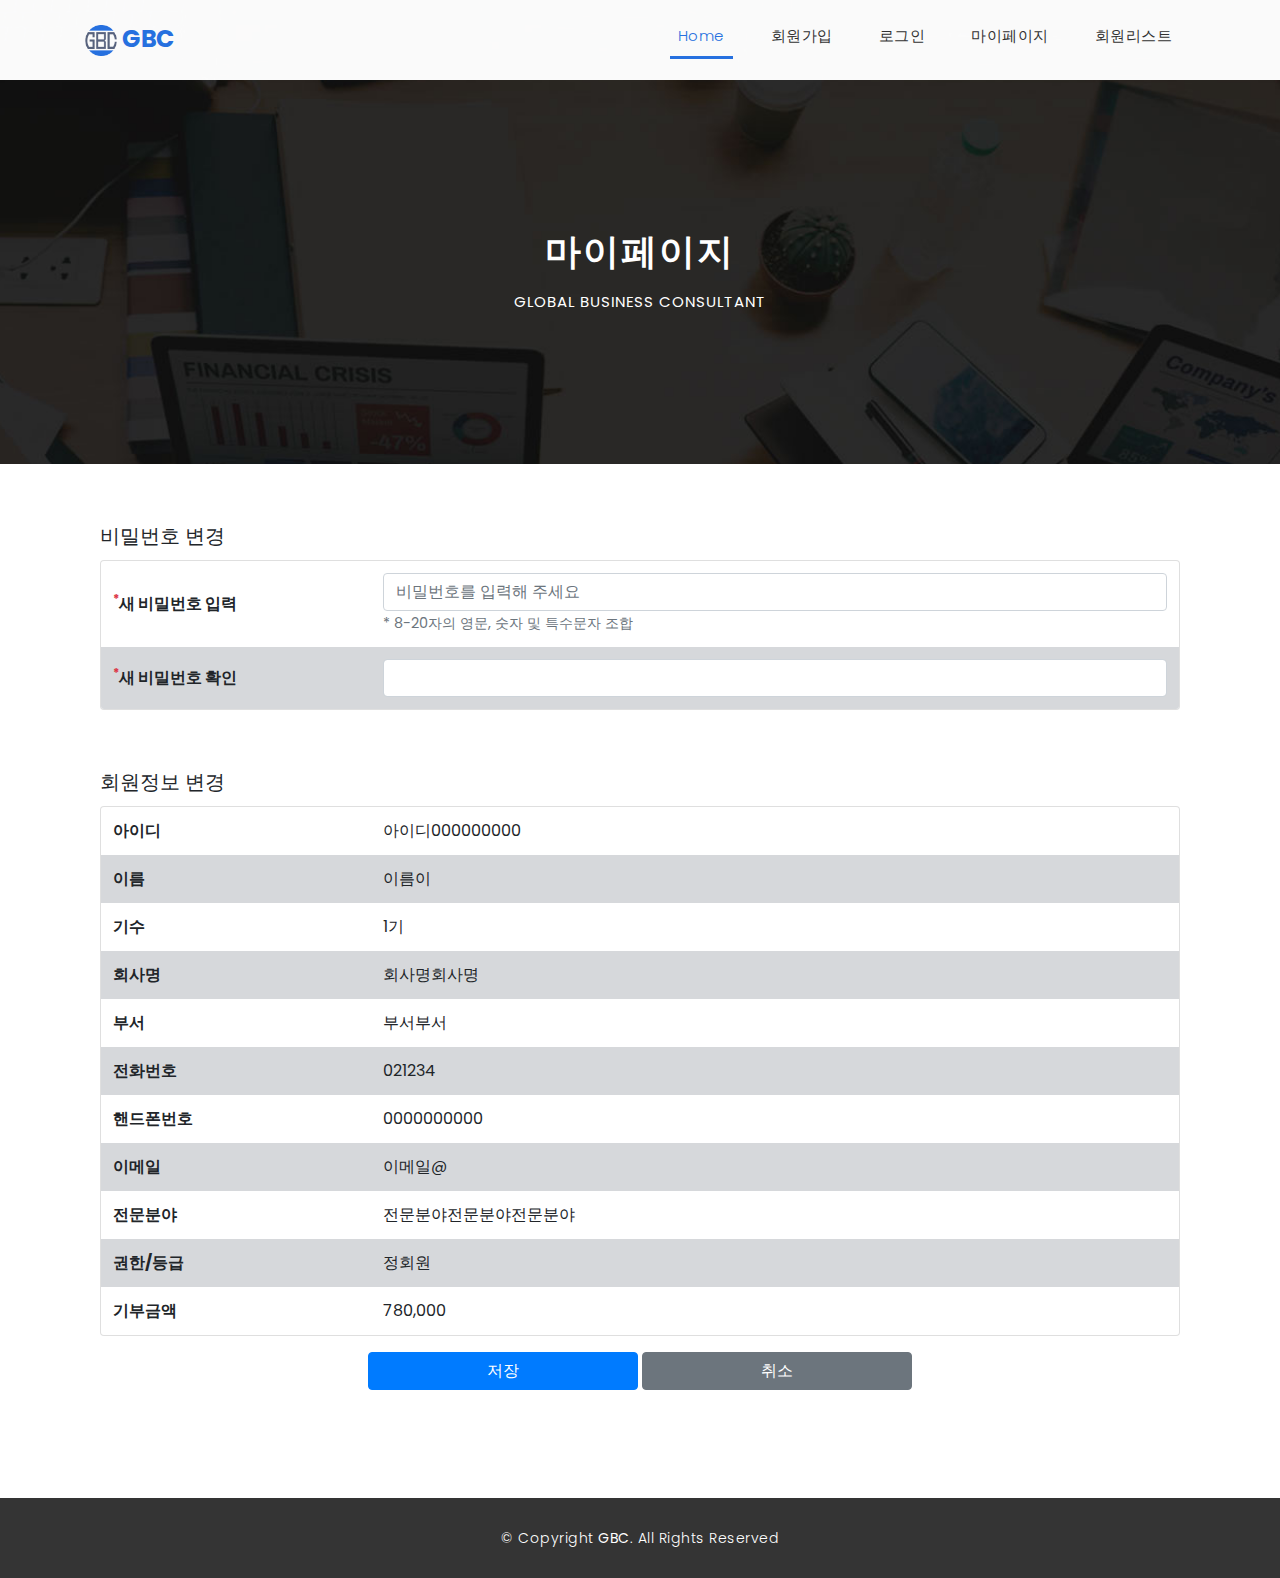
<file: user/myPage.html>
<!DOCTYPE html>
<html lang="ko">

  <head>

    <meta charset="utf-8">
    <meta name="viewport" content="width=device-width, initial-scale=1, shrink-to-fit=no">
    <meta name="description" content="">
    <meta name="author" content="TemplateMo">
    <link href="https://fonts.googleapis.com/css?family=Poppins:100,200,300,400,500,600,700,800,900&display=swap" rel="stylesheet">

    <title>GBC - Global Business Consultant : 마이페이지</title>

    <!-- Bootstrap core CSS -->
    <link href="vendor/bootstrap/css/bootstrap.min.css" rel="stylesheet">

    <!-- Additional CSS Files -->
    <link rel="stylesheet" href="assets/css/fontawesome.css">
    <link rel="stylesheet" href="assets/css/templatemo-finance-business.css">
    <link rel="stylesheet" href="assets/css/owl.css">
    <link rel="stylesheet" href="assets/css/style.css">

  </head>

  <body>
    
    <header class="">
      <nav class="navbar navbar-expand-lg">
        <div class="container">
          <a class="navbar-brand" href="index.html">
            <h2><img src="assets/images/logo.png" alt=""> GBC</h2>
          </a>
          <button class="navbar-toggler" type="button" data-toggle="collapse" data-target="#navbarResponsive" aria-controls="navbarResponsive" aria-expanded="false" aria-label="Toggle navigation">
            <span class="navbar-toggler-icon"></span>
          </button>
          <div class="collapse navbar-collapse" id="navbarResponsive">
            <ul class="navbar-nav ml-auto">
              <li class="nav-item active">
                <a class="nav-link" href="index.html">Home
                  <span class="sr-only">(current)</span>
                </a>
              </li>
              <li class="nav-item">
                <a class="nav-link" href="join.html">회원가입</a>
              </li>  
              <li class="nav-item">
                <a class="nav-link" href="login.html">로그인</a>
              </li>                          
              <li class="nav-item">
                <a class="nav-link" href="myPage.html">마이페이지</a>
              </li>
              <li class="nav-item">
                <a class="nav-link" href="memList.html">회원리스트</a>
              </li>
            </ul>
          </div>
        </div>
      </nav>
    </header>

    <!-- Page Content -->
    <div class="page-heading header-text">
      <div class="container">
        <div class="row">
          <div class="col-md-12">
            <h1>마이페이지</h1>
            <span>Global Business Consultant</span>
          </div>
        </div>
      </div>
    </div>

    <div class="bbs_box">      
      <div class="container">
        <div class="row">
          <!-- Center Table -->
          <div class="col-12">
            <h5 class="card-title ps-3">비밀번호 변경</h5>
            <div class="card top-selling overflow-auto">
              <div class="card-body pb-0 px-0 py-0">
                <table class="table table-borderless mb-0">
                  <colgroup>
                    <col style="width:25%" />
                    <col style="width:auto" />
                  </colgroup>
                  <tbody>
                    <tr>
                      <th scope="row" class="ps-2"><sup class="text-danger">*</sup>새 비밀번호 입력 </th>
                      <td><input name="newpassword" type="password" class="form-control" id="newPassword" placeholder="비밀번호를 입력해 주세요" /> <span class="figure-caption">* 8-20자의 영문, 숫자 및 특수문자 조합</span></td>
                    </tr>
                    <tr>
                      <th scope="row" class="ps-2"><sup class="text-danger">*</sup>새 비밀번호 확인 </th>
                      <td><input name="renewpassword" type="password" class="form-control" id="renewPassword"></td>
                    </tr>
                  </tbody>
                </table>
              </div>
            </div>
          </div>
        </div>
      </div>
    </div>

    <div class="bbs_box ">
      <div class="container">
        <div class="row">
          <!-- Center Table -->
          <div class="col-12">
            <h5 class="card-title ps-3">회원정보 변경</h5>
            <div class="card top-selling overflow-auto">
              <div class="card-body pb-0 px-0 py-0">                
                <table class="table table-borderless mb-0">
                  <colgroup>
                    <col style="width:25%" />
                    <col style="width: auto" />
                  </colgroup>
                  <tbody>
                    <tr>
                      <th scope="row" class="ps-3">아이디</th>
                      <td>아이디000000000</td>
                    </tr>
                    <tr>
                      <th scope="row" class="ps-3">이름</th>
                      <td>이름이</td>
                    </tr>
                    <tr>
                      <th scope="row" class="ps-3">기수</th>
                      <td>1기</td>
                    </tr>
                    <tr>
                      <th scope="row" class="ps-3">회사명</th>
                      <td>회사명회사명</td>
                    </tr>
                    <tr>
                      <th scope="row" class="ps-3">부서</th>
                      <td>부서부서</td>
                    </tr>
                    <tr>
                      <th scope="row" class="ps-3">전화번호</th>
                      <td>021234</td>
                    </tr>
                    <tr>
                      <th scope="row" class="ps-3">핸드폰번호</th>
                      <td>0000000000</td>
                    </tr>
                    <tr>
                      <th scope="row" class="ps-3">이메일</th>
                      <td>이메일@</td>
                    </tr>
                    <tr>
                      <th scope="row" class="ps-3">전문분야</th>
                      <td>전문분야전문분야전문분야</td>
                    </tr>
                    <tr>
                      <th scope="row" class="ps-3">권한/등급</th>
                      <td>정회원</td>
                    </tr>
                    <tr>
                      <th scope="row" class="ps-3">기부금액</th>
                      <td>780,000</td>
                    </tr>
                  </tbody>
                </table>
              </div>
            </div>
            <div class="text-center mb-5 mt-3">
              <button type="submit" class="btn btn-primary w-25">저장</button>
              <button type="submit" class="btn btn-secondary w-25">취소</button>
            </div>
          </div>
        </div>
      </div>
    </div>

    <div class="sub-footer">
      <div class="container">
        <div class="row">
          <div class="col-md-12">
            <p>&copy; Copyright <strong><span>GBC</span></strong>. All Rights Reserved</p>
          </div>
        </div>
      </div>
    </div>

    <!-- Bootstrap core JavaScript -->
    <script src="vendor/jquery/jquery.min.js"></script>
    <script src="vendor/bootstrap/js/bootstrap.bundle.min.js"></script>

    <!-- Additional Scripts -->
    <script src="assets/js/custom.js"></script>
    <script src="assets/js/owl.js"></script>
    <script src="assets/js/slick.js"></script>
    <script src="assets/js/accordions.js"></script>

  </body>
</html>
</file>
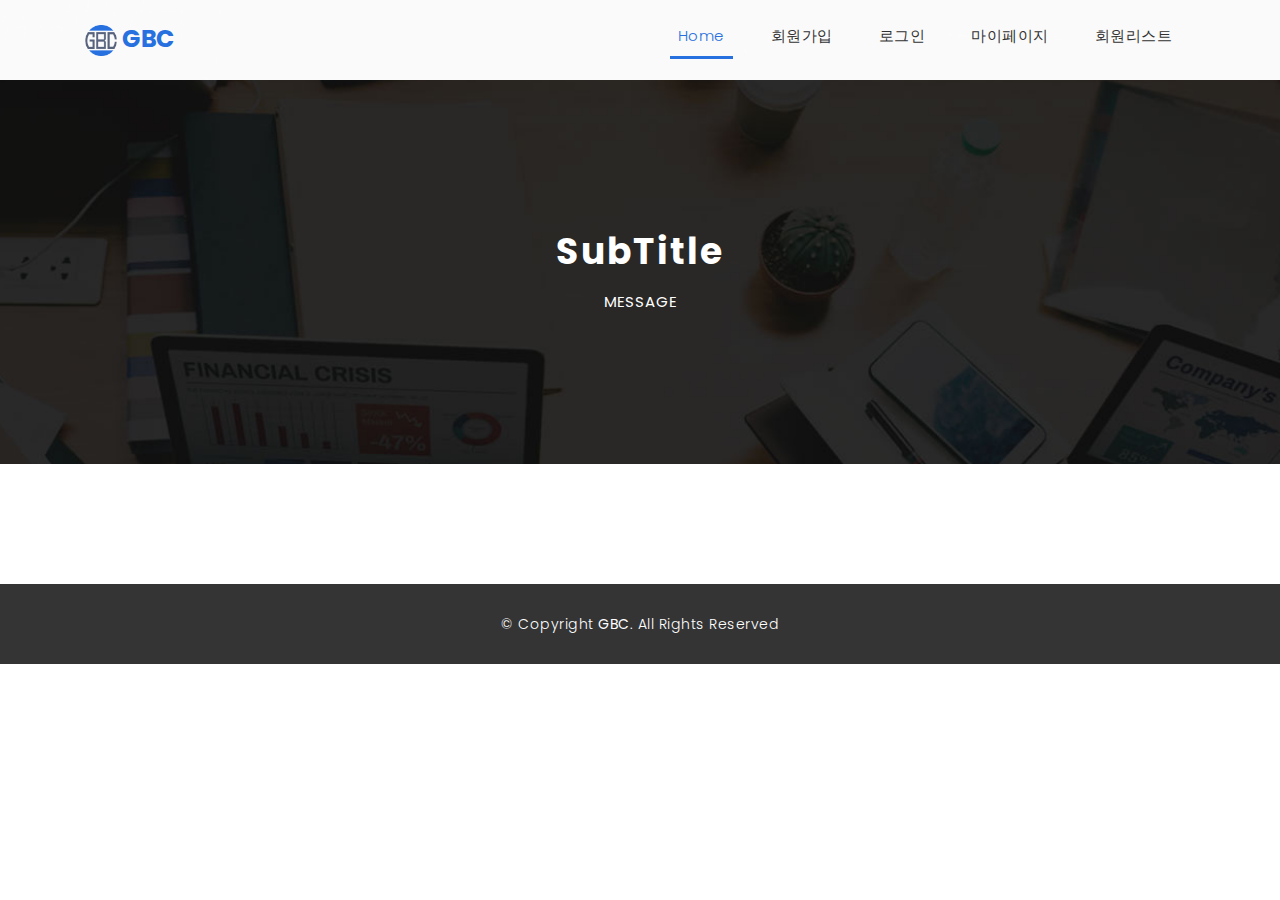
<file: user/template.html>
<!DOCTYPE html>
<html lang="ko">

  <head>

    <meta charset="utf-8">
    <meta name="viewport" content="width=device-width, initial-scale=1, shrink-to-fit=no">
    <meta name="description" content="">
    <meta name="author" content="TemplateMo">
    <link href="https://fonts.googleapis.com/css?family=Poppins:100,200,300,400,500,600,700,800,900&display=swap" rel="stylesheet">

    <title>GBC - Global Business Consultant : </title>

    <!-- Bootstrap core CSS -->
    <link href="vendor/bootstrap/css/bootstrap.min.css" rel="stylesheet">

    <!-- Additional CSS Files -->
    <link rel="stylesheet" href="assets/css/fontawesome.css">
    <link rel="stylesheet" href="assets/css/templatemo-finance-business.css">
    <link rel="stylesheet" href="assets/css/owl.css">
    <link rel="stylesheet" href="assets/css/style.css">

  </head>

  <body>
    
    <header class="">
      <nav class="navbar navbar-expand-lg">
        <div class="container">
          <a class="navbar-brand" href="index.html">
            <h2><img src="assets/images/logo.png" alt=""> GBC</h2>
          </a>
          <button class="navbar-toggler" type="button" data-toggle="collapse" data-target="#navbarResponsive" aria-controls="navbarResponsive" aria-expanded="false" aria-label="Toggle navigation">
            <span class="navbar-toggler-icon"></span>
          </button>
          <div class="collapse navbar-collapse" id="navbarResponsive">
            <ul class="navbar-nav ml-auto">
              <li class="nav-item active">
                <a class="nav-link" href="index.html">Home
                  <span class="sr-only">(current)</span>
                </a>
              </li>
              <li class="nav-item">
                <a class="nav-link" href="join.html">회원가입</a>
              </li>  
              <li class="nav-item">
                <a class="nav-link" href="login.html">로그인</a>
              </li>                          
              <li class="nav-item">
                <a class="nav-link" href="myPage.html">마이페이지</a>
              </li>
              <li class="nav-item">
                <a class="nav-link" href="memList.html">회원리스트</a>
              </li>
            </ul>
          </div>
        </div>
      </nav>
    </header>

    <!-- Page Content -->
    <div class="page-heading header-text">
      <div class="container">
        <div class="row">
          <div class="col-md-12">
            <h1>SubTitle</h1>
            <span>message</span>
          </div>
        </div>
      </div>
    </div>

    <div class="bbs_box ">
      <div class="container">
        <div class="row">
          
        </div>
      </div>
    </div>

    <div class="sub-footer">
      <div class="container">
        <div class="row">
          <div class="col-md-12">
            <p>&copy; Copyright <strong><span>GBC</span></strong>. All Rights Reserved</p>
          </div>
        </div>
      </div>
    </div>

    <!-- Bootstrap core JavaScript -->
    <script src="vendor/jquery/jquery.min.js"></script>
    <script src="vendor/bootstrap/js/bootstrap.bundle.min.js"></script>

    <!-- Additional Scripts -->
    <script src="assets/js/custom.js"></script>
    <script src="assets/js/owl.js"></script>
    <script src="assets/js/slick.js"></script>
    <script src="assets/js/accordions.js"></script>

  </body>
</html>
</file>
<file: user/assets/css/templatemo-finance-business.css>
body {
  font-family: 'Poppins', sans-serif;
  overflow-x: hidden;
  text-rendering: optimizeLegibility;
  -webkit-font-smoothing: antialiased;
  -moz-osx-font-smoothing: grayscale;
}
p {
	margin-bottom: 0px;
	font-size: 14px;
	color: #666666;
	line-height: 30px;
}
a {
	text-decoration: none!important;
}
ul {
	padding: 0;
	margin: 0;
	list-style: none;
}

h1,h2,h3,h4,h5,h6 {
	margin: 0px;
}

a.filled-button {
	background-color: #2773E4;
	color: #fff;
	font-size: 13px;
	text-transform: uppercase;
	font-weight: 700;
	padding: 12px 30px;
	border-radius: 30px;
	display: inline-block;
	transition: all 0.3s;
}

a.filled-button:hover {
	background-color: #fff;
	color: #2773E4;
}

a.border-button {
	background-color: transparent;
	color: #fff;
	border: 2px solid #fff;
	font-size: 13px;
	text-transform: uppercase;
	font-weight: 700;
	padding: 10px 28px;
	border-radius: 30px;
	display: inline-block;
	transition: all 0.3s;
}

a.border-button:hover {
	background-color: #fff;
	color: #2773E4;
}

.section-heading {
	text-align: center;
	margin-bottom: 80px;
}

.section-heading h2 {
	font-size: 36px;
	font-weight: 600;
	color: #1e1e1e;
}

.section-heading em {
	font-style: normal;
	color: #2773E4;
}

.section-heading span {
	display: block;
	margin-top: 15px;
	text-transform: uppercase;
	font-size: 15px;
	color: #666;
	letter-spacing: 1px;
}

#preloader {
  overflow: hidden;
  background: #2773E4;
  left: 0;
  right: 0;
  top: 0;
  bottom: 0;
  position: fixed;
  z-index: 9999999;
  color: #fff;
}

#preloader .jumper {
  left: 0;
  top: 0;
  right: 0;
  bottom: 0;
  display: block;
  position: absolute;
  margin: auto;
  width: 50px;
  height: 50px;
}

#preloader .jumper > div {
  background-color: #fff;
  width: 10px;
  height: 10px;
  border-radius: 100%;
  -webkit-animation-fill-mode: both;
  animation-fill-mode: both;
  position: absolute;
  opacity: 0;
  width: 50px;
  height: 50px;
  -webkit-animation: jumper 1s 0s linear infinite;
  animation: jumper 1s 0s linear infinite;
}

#preloader .jumper > div:nth-child(2) {
  -webkit-animation-delay: 0.33333s;
  animation-delay: 0.33333s;
}

#preloader .jumper > div:nth-child(3) {
  -webkit-animation-delay: 0.66666s;
  animation-delay: 0.66666s;
}

@-webkit-keyframes jumper {
  0% {
    opacity: 0;
    -webkit-transform: scale(0);
    transform: scale(0);
  }
  5% {
    opacity: 1;
  }
  100% {
    -webkit-transform: scale(1);
    transform: scale(1);
    opacity: 0;
  }
}

@keyframes jumper {
  0% {
    opacity: 0;
    -webkit-transform: scale(0);
    transform: scale(0);
  }
  5% {
    opacity: 1;
  }
  100% {
    opacity: 0;
  }
}

/* Sub Header Style */

.sub-header {
	background-color: #2773E4;
	height: 46px;
	line-height: 46px;
}

.sub-header ul li {
	display: inline-block;
}

.sub-header ul.left-info li {
	border-left: 1px solid rgba(250,250,250,0.3);
	padding: 0px 20px;
}

.sub-header ul.left-info li:last-child {
	border-right: 1px solid rgba(250,250,250,0.3);
}

.sub-header ul.left-info li i {
	margin-right: 10px;
	font-size: 18px;
}

.sub-header ul.left-info li a {
	color: #fff;
	font-size: 14px;
	font-weight: 600;
}

.sub-header ul.right-icons {
	float: right;
}

.sub-header ul.right-icons li {
	margin-right: -4px;
	width: 46px;
	display: inline-block;
	text-align: center;
	border-right: 1px solid rgba(250,250,250,0.3);
}

.sub-header ul.right-icons li:first-child {
	border-left: 1px solid rgba(250,250,250,0.3);
}

.sub-header ul.right-icons li a {
	color: #fff;
	transition: all 0.3s;
}

.sub-header ul.right-icons li a:hover {
	opacity: 0.75;
}



/* Header Style */
header {
	position: absolute;
	z-index: 99999;
	width: 100%;
	/* background-color: transparent!important; */
	height: 80px;
	-webkit-transition: all 0.3s ease-in-out 0s;
    -moz-transition: all 0.3s ease-in-out 0s;
    -o-transition: all 0.3s ease-in-out 0s;
    transition: all 0.3s ease-in-out 0s;
}
header .navbar {
	padding: 20px 0px;
}
.background-header .navbar {
	padding: 10px 0px;
}
.background-header {
	top: 0;
	position: fixed;
	background-color: #fff!important;
	box-shadow: 0px 1px 10px rgba(0,0,0,0.1);
}
.background-header .navbar-brand h2 {
	color: #2773E4!important;
}
.background-header .navbar-nav a.nav-link {
	color: #1e1e1e!important;
}
.background-header .navbar-nav .nav-link:hover,
.background-header .navbar-nav .active>.nav-link,
.background-header .navbar-nav .nav-link.current,
.background-header .navbar-nav .nav-link.show,
.background-header .navbar-nav .show>.nav-link {
	color: #2773E4!important;
}
.navbar .navbar-brand {
	float: 	left;
	margin-top: 12px;
	outline: none;
}
.navbar .navbar-brand h2 {
	color: #fff;
	text-transform: uppercase;
	font-size: 24px;
	font-weight: 700;
	-webkit-transition: all .3s ease 0s;
    -moz-transition: all .3s ease 0s;
    -o-transition: all .3s ease 0s;
    transition: all .3s ease 0s;
}
.navbar .navbar-brand h2 em {
	font-style: normal;
	font-size: 16px;
}
#navbarResponsive {
	z-index: 999;
}
.navbar-collapse {
	text-align: center;
}
.navbar .navbar-nav .nav-item {
	margin: 0px 15px;
}
.navbar .navbar-nav a.nav-link {
	text-transform: capitalize;
	font-size: 15px;
	font-weight: 300;
	letter-spacing: 0.5px;
	color: #fff;
	transition: all 0.5s;
	margin-top: 5px;
}
.navbar .navbar-nav .nav-link:hover,
.navbar .navbar-nav .active>.nav-link,
.navbar .navbar-nav .nav-link.current,
.navbar .navbar-nav .nav-link.show,
.navbar .navbar-nav .show>.nav-link {
	color: #2773E4;
	border-bottom: 3px solid #2773E4;
}
.navbar .navbar-toggler-icon {
	background-image: none;
}
.navbar .navbar-toggler {
	border-color: #fff;
	background-color: #fff;	
	height: 36px;
	outline: none;
	border-radius: 0px;
	position: absolute;
	right: 30px;
	top: 20px;
}
.navbar .navbar-toggler-icon:after {
	content: '\f0c9';
	color: #2773E4;
	font-size: 18px;
	line-height: 26px;
	font-family: 'FontAwesome';
}



/* Banner Style */

.img-fill{
  width: 100%;
  display: block;
  overflow: hidden;
  position: relative;
  text-align: center
}

.img-fill img {
  min-height: 100%;
  min-width: 100%;
  position: relative;
  display: inline-block;
  max-width: none;
}

*,
*:before,
*:after {
  -webkit-box-sizing: border-box;
  box-sizing: border-box;
  -webkit-font-smoothing: antialiased;
  -moz-osx-font-smoothing: grayscale;
}

.Grid1k {
  padding: 0 15px;
  max-width: 1200px;
  margin: auto;
}

.blocks-box,
.slick-slider {
  margin: 0;
  padding: 0!important;
}

.slick-slide {
  float: left;
  padding: 0;
}

.Modern-Slider .item .img-fill {
	background-size: cover;
	background-position: center center;
	background-repeat: no-repeat;
	height:95vh;
}

.Modern-Slider .item-1 .img-fill {
	background-image: url(../images/slide_01.jpg);
}

.Modern-Slider .item-2 .img-fill {
	background-image: url(../images/slide_02.jpg);
}

.Modern-Slider .item-3 .img-fill {
	background-image: url(../images/slide_03.jpg);
}

.Modern-Slider .NextArrow{
  position:absolute;
  top:50%;
  right:30px;
  border:0 none;
  background-color: transparent;
  text-align:center;
  font-size: 36px;
  font-family: 'FontAwesome';
  color:#FFF;
  z-index:5;
  outline: none;
  cursor: pointer;
}

.Modern-Slider .NextArrow:before{
  content:'\f105';
}

.Modern-Slider .PrevArrow {
  position:absolute;
  top:50%;
  left:30px;
  border:0 none;
  background-color: transparent;
  text-align:center;
  font-size: 36px;
  font-family: 'FontAwesome';
  color:#FFF;
  z-index:5;
  outline: none;
  cursor: pointer;
}

.Modern-Slider .PrevArrow:before{
  content:'\f104';
}

ul.slick-dots {
  display: none!important;
}

.Modern-Slider .text-content {
	text-align: left;
  	width: 75%;
  	position: absolute;
  	top: 50%;
  	left: 50%;
  	transform: translate(-50%, -50%);
}

.Modern-Slider .item h6 {
  margin-bottom: 15px;
  font-size: 22px;
  text-transform: uppercase;
  font-weight: 700;
  letter-spacing: 1px;
  color:#2773E4;
  animation:fadeOutRight 1s both;
}

.Modern-Slider .item h4 {
  margin-bottom: 30px;
  text-transform: uppercase;
  font-size: 44px;
  font-weight: 700;
  letter-spacing: 2.5px;
  color:#FFF;
  overflow:hidden;
  animation:fadeOutLeft 1s both;
}

.Modern-Slider .item p {
	max-width: 570px;
	color: #fff;
	font-size: 15px;
	font-weight: 400;
	line-height: 30px;
	margin-bottom: 40px;
}

.Modern-Slider .item a {
  margin: 0 5px;
}

.Modern-Slider .item.slick-active h6{
  animation:fadeInDown 1s both 1s;
}

.Modern-Slider .item.slick-active h4{
  animation:fadeInLeft 1s both 1.5s;
}

.Modern-Slider .item.slick-active{
  animation:Slick-FastSwipeIn 1s both;
}

.Modern-Slider .buttons {
  position: relative;
}

.Modern-Slider {background:#000;}


/* ==== Slick Slider Css Ruls === */
.slick-slider{position:relative;display:block;-webkit-user-select:none;-moz-user-select:none;-ms-user-select:none;user-select:none;-webkit-touch-callout:none;-khtml-user-select:none;-ms-touch-action:pan-y;touch-action:pan-y;-webkit-tap-highlight-color:transparent}
.slick-list{position:relative;display:block;overflow:hidden;margin:0;padding:0}
.slick-list:focus{outline:none}.slick-list.dragging{cursor:hand}
.slick-slider .slick-track,.slick-slider .slick-list{-webkit-transform:translate3d(0,0,0);-ms-transform:translate3d(0,0,0);transform:translate3d(0,0,0)}
.slick-track{position:relative;top:0;left:0;display:block}
.slick-track:before,.slick-track:after{display:table;content:''}.slick-track:after{clear:both}
.slick-loading .slick-track{visibility:hidden}
.slick-slide{display:none;float:left /* If RTL Make This Right */ ;height:100%;min-height:1px}
.slick-slide.dragging img{pointer-events:none}
.slick-initialized .slick-slide{display:block}
.slick-loading .slick-slide{visibility:hidden}
.slick-vertical .slick-slide{display:block;height:auto;border:1px solid transparent}




/* Request Form */

.request-form {
	background-color: #2773E4;
	padding: 40px 0px;
	color: #fff;
}

.request-form h4 {
	font-size: 22px;
	font-weight: 600;
}

.request-form span {
	font-size: 15px;
	font-weight: 400;
	display: inline-block;
	margin-top: 10px;
}

.request-form a.border-button {
	margin-top: 12px;
	float: right;
}




/* Services */

.services {
	margin-top: 140px;
}

.service-item img {
	width: 100%;
	overflow: hidden;
}

.service-item .down-content {
	background-color: #f7f7f7;
	padding: 30px;
}

.service-item .down-content h4 {
	font-size: 20px;
	font-weight: 700;
	letter-spacing: 0.25px;
	margin-bottom: 15px;
}

.service-item .down-content p {
	margin-bottom: 20px;
}



/* Fun Facts */

.fun-facts {
	margin-top: 140px;
	background-image: url(../images/fun-facts-bg.jpg);
	background-position: center center;
	background-repeat: no-repeat;
	background-size: cover;
	background-attachment: fixed;
	padding: 140px 0px;
	color: #fff;
}

.fun-facts span {
	text-transform: uppercase;
	font-size: 15px;
	color: #fff;
	letter-spacing: 1px;
	margin-bottom: 10px;
	display: block;
}

.fun-facts h2 {
	font-size: 36px;
	font-weight: 600;
	margin-bottom: 35px;
}

.fun-facts em {
	font-style: normal;
	color: #2773E4;
}

.fun-facts p {
	color: #fff;
	margin-bottom: 40px;
}

.fun-facts .left-content {
	margin-right: 45px;
}

.count-area-content {
	text-align: center;
	background-color: rgba(250,250,250,0.1);
	padding: 25px 30px 35px 30px;
	margin: 15px 0px;
}

.count-digit {
    margin: 5px 0px;
    color: #2773E4;
    font-weight: 700;
    font-size: 36px;
}
.count-title {
    font-size: 20px;
    font-weight: 600;
    color: #fff;
    letter-spacing: 0.5px;
}



/* More Info */

.more-info {
	margin-top: 140px;
}

.more-info .left-image img {
	width: 100%;
	overflow: hidden;
}

.more-info .more-info-content {
	background-color: #f7f7f7;
}

.about-info .more-info-content {
	background-color: transparent;
}

.about-info .right-content {
	padding: 0px!important;
	margin-right: 30px;
}

.more-info .right-content {
	padding: 45px 45px 45px 30px;
}

.more-info .right-content span {
	text-transform: uppercase;
	font-size: 15px;
	color: #666;
	letter-spacing: 1px;
	margin-bottom: 10px;
	display: block;
}

.more-info .right-content h2 {
	font-size: 36px;
	font-weight: 600;
	margin-bottom: 35px;
}

.more-info .right-content em {
	font-style: normal;
	color: #2773E4;
}

.more-info .right-content p {
	margin-bottom: 30px;
}


/* Testimonials Style */

.about-testimonials {
	margin-top: 0px!important;
}

.testimonials {
	margin-top: 140px;
	background-color: #f7f7f7;
	padding: 140px 0px;
}
.testimonial-item .inner-content {
	text-align: center;
	background-color: #fff;	
	padding: 30px;
	border-radius: 5px;
}
.testimonial-item p {
	font-size: 14px;
	font-weight: 400;
}
.testimonial-item h4 {
	font-size: 19px;
	font-weight: 700;
	color: #1e1e1e;
	letter-spacing: 0.5px;
	margin-bottom: 0px;
}
.testimonial-item span {
	display: inline-block;
	margin-top: 8px;
	font-weight: 600;
	font-size: 14px;
	color: #2773E4;
}
.testimonial-item img {
	max-width: 60px;
	border-radius: 50%;
	margin: 25px auto 0px auto;
}




/* Call Back Style */

.callback-services {
	border-top: 1px solid #eee;
	padding-top: 140px;
}

.contact-us {
	background-color: #f7f7f7;
	padding: 140px 0px;
}

.contact-us .contact-form {
	background-color: transparent!important;
	padding: 0!important;
}

.callback-form {
	margin-top: 140px;
}

.callback-form .contact-form {
	background-color: #2773E4;
	padding: 60px;
	border-radius: 5px;
	text-align: center;
}

.callback-form .contact-form input {
	border-radius: 20px;
	height: 40px;
	line-height: 40px;
	display: inline-block;
	padding: 0px 15px;
	color: #6a6a6a;
	font-size: 13px;
	text-transform: none;
	box-shadow: none;
	border: none;
	margin-bottom: 35px;
}

.callback-form .contact-form input:focus {
	outline: none;
	box-shadow: none;
	border: none;
}

.callback-form .contact-form textarea {
	border-radius: 20px;
	height: 120px;
	max-height: 200px;
	min-height: 120px;
	display: inline-block;
	padding: 15px;
	color: #6a6a6a;
	font-size: 13px;
	text-transform: none;
	box-shadow: none;
	border: none;
	margin-bottom: 35px;
}

.callback-form .contact-form textarea:focus {
	outline: none;
	box-shadow: none;
	border: none;
}

.callback-form .contact-form ::-webkit-input-placeholder { /* Edge */
  color: #aaa;
}
.callback-form .contact-form :-ms-input-placeholder { /* Internet Explorer 10-11 */
  color: #aaa;
}
.callback-form .contact-form ::placeholder {
  color: #aaa;
}

.callback-form .contact-form button.border-button {
	background-color: transparent;
	color: #fff;
	border: 2px solid #fff;
	font-size: 13px;
	text-transform: uppercase;
	font-weight: 700;
	padding: 10px 28px;
	border-radius: 30px;
	display: inline-block;
	transition: all 0.3s;
	outline: none;
	box-shadow: none;
	text-shadow: none;
	cursor: pointer;
}

.callback-form .contact-form button.border-button:hover {
	background-color: #fff;
	color: #2773E4;
}

.contact-us .contact-form button.filled-button {
	background-color: #2773E4;
	color: #fff;
	border: none;
	font-size: 13px;
	text-transform: uppercase;
	font-weight: 700;
	padding: 12px 30px;
	border-radius: 30px;
	display: inline-block;
	transition: all 0.3s;
	outline: none;
	box-shadow: none;
	text-shadow: none;
	cursor: pointer;
}

.contact-us .contact-form button.filled-button:hover {
	background-color: #fff;
	color: #2773E4;
}



/* Partners Style */

.contact-partners {
	margin-top: -8px!important;
}

.partners {
	margin-top: 140px;
	background-color: #f7f7f7;
	padding: 60px 0px;
}

.partners .owl-item {
	text-align: center;
	cursor: pointer;
}

.partners .partner-item img {
	max-width: 156px;
	margin: auto;
}



/* Footer Style */

footer {
	background-color: #232323;
	padding: 80px 0px;
	color: #fff;
}

footer h4 {
	color: #fff;
	font-size: 20px;
	font-weight: 600;
	letter-spacing: 0.25px;
	margin-bottom: 35px;
}
footer p {
	color: #fff;
}

footer ul.social-icons {
	margin-top: 25px;
}

footer ul.social-icons li {
	display: inline-block;
	margin-right: 5px;
}

footer ul.social-icons li:last-child {
	margin-right: 0px;
}

footer ul.social-icons li a {
	width: 34px;
	height: 34px;
	display: inline-block;
	line-height: 34px;
	text-align: center;
	background-color: #fff;
	color: #232323;
	border-radius: 50%;
	transition: all 0.3s;
}

footer ul.social-icons li a:hover {
	background-color: #2773E4;
}

footer ul.menu-list li {
	margin-bottom: 13px;
}

footer ul.menu-list li:last-child {
	margin-bottom: 0px;
}

footer ul.menu-list li a {
	font-size: 14px;
	color: #fff;
	transition: all 0.3s;
}

footer ul.menu-list li a:hover {
	color: #2773E4;
}

footer .contact-form input {
	border-radius: 20px;
	height: 40px;
	line-height: 40px;
	display: inline-block;
	padding: 0px 15px;
	color: #aaa!important;
	background-color: #343434;
	font-size: 13px;
	text-transform: none;
	box-shadow: none;
	border: none;
	margin-bottom: 15px;
}

footer .contact-form input:focus {
	outline: none;
	box-shadow: none;
	border: none;
	background-color: #343434;
}

footer .contact-form textarea {
	border-radius: 20px;
	height: 120px;
	max-height: 200px;
	min-height: 120px;
	display: inline-block;
	padding: 15px;
	color: #aaa!important;
	background-color: #343434;
	font-size: 13px;
	text-transform: none;
	box-shadow: none;
	border: none;
	margin-bottom: 15px;
}

footer .contact-form textarea:focus {
	outline: none;
	box-shadow: none;
	border: none;
	background-color: #343434;
}

footer .contact-form ::-webkit-input-placeholder { /* Edge */
  color: #aaa;
}
footer .contact-form :-ms-input-placeholder { /* Internet Explorer 10-11 */
  color: #aaa;
}
footer .contact-form ::placeholder {
  color: #aaa;
}

footer .contact-form button.filled-button {
	background-color: transparent;
	color: #fff;
	background-color: #2773E4;
	border: none;
	font-size: 13px;
	text-transform: uppercase;
	font-weight: 700;
	padding: 12px 30px;
	border-radius: 30px;
	display: inline-block;
	transition: all 0.3s;
	outline: none;
	box-shadow: none;
	text-shadow: none;
	cursor: pointer;
}

footer .contact-form button.filled-button:hover {
	background-color: #fff;
	color: #2773E4;
}



/* Sub-footer Style */

.sub-footer {
	background-color: #343434;
	text-align: center;
	padding: 25px 0px;
}

.sub-footer p {
	color: #fff;
	font-weight: 300;
	letter-spacing: 0.5px;
}

.sub-footer a {
	color: #fff;
}


.page-heading {
	text-align: center;
	background-image: url(../images/page-heading-bg.jpg);
	background-position: center center;
	background-repeat: no-repeat;
	background-size: cover;
	padding: 230px 0px 150px 0px;
	color: #fff;
}

.page-heading h1 {
	text-transform: capitalize;
	font-size: 36px;
	font-weight: 700;
	letter-spacing: 2px;
	margin-bottom: 18px;
}

.page-heading span {
	font-size: 15px;
	text-transform: uppercase;
	letter-spacing: 1px;
	color: #fff;
	display: block;
}


/* team */

.team {
	background-color: #f7f7f7;
	margin-top: 140px;
	margin-bottom: -140px;
	padding: 120px 0px;
}

.team-item img {
	width: 100%;
	overflow: hidden;
}

.team-item .down-content {
	background-color: #fff;
	padding: 30px;
}

.team-item .down-content h4 {
	font-size: 20px;
	font-weight: 700;
	letter-spacing: 0.25px;
	margin-bottom: 10px;
}

.team-item .down-content span {
	color: #2773E4;
	font-weight: 600;
	font-size: 14px;
	display: block;
	margin-bottom: 15px;
}

.team-item .down-content p {
	margin-bottom: 20px;
}


/* Single Service */

.single-services {
	margin-top: 140px;
}

#tabs ul {
  margin: 0;
  padding: 0;
}
#tabs ul li {
  margin-bottom: 10px;
  display: inline-block;
  width: 100%;
}
#tabs ul li:last-child {
  margin-bottom: 0px;
}
#tabs ul li a {
	text-transform: capitalize;
	width: 100%;
	padding: 30px 30px;
	display: inline-block;
	background-color: #2773E4;
  	font-size: 20px;
  	color: #121212;
  	letter-spacing: 0.5px;
  	font-weight: 700;
  	transition: all 0.3s;
}
#tabs ul li a i {
	float: right;
	margin-top: 5px;
}
#tabs ul .ui-tabs-active span {
  background: #faf5b2;
  border: #faf5b2;
  line-height: 90px;
  border-bottom: none;
}
#tabs ul .ui-tabs-active a {
  color: #fff;
}
#tabs ul .ui-tabs-active span {
  color: #1e1e1e;
}
.tabs-content {
	margin-left: 30px;
  text-align: left;
  display: inline-block;
  transition: all 0.3s;
}
.tabs-content img {
	max-width: 100%;
	overflow: hidden;
}
.tabs-content h4 {
	font-size: 20px;
	font-weight: 700;
	letter-spacing: 0.25px;
	margin-bottom: 15px;
	margin-top: 30px;
}
.tabs-content p {
  font-size: 14px;
  color: #7a7a7a;
  margin-bottom: 0px;
}



/* Contact Information */

.contact-information {
	margin-top: 140px;
}

.contact-information .contact-item {
	padding: 60px 30px;
	background-color: #f7f7f7;
	text-align: center;
}

.contact-information .contact-item i {
	color: #2773E4;
	font-size: 48px;
	margin-bottom: 40px;
}

.contact-information .contact-item h4 {
	font-size: 20px;
	font-weight: 700;
	letter-spacing: 0.25px;
	margin-bottom: 15px;
}

.contact-information .contact-item p {
	margin-bottom: 20px;
}

.contact-information .contact-item a {
	font-weight: 600;
	color: #2773E4;
	font-size: 15px;
}




/* Responsive Style */
@media (max-width: 768px) {
	.sub-header {
		display: none;
	}
	.Modern-Slider .item h6 {
	  margin-bottom: 15px;
	  font-size: 18px;
	}
	.Modern-Slider .item h4 {
	  margin-bottom: 25px;
	  font-size: 28px;
	  line-height: 36px;
	  letter-spacing: 1px;
	}
	.Modern-Slider .item p {
		max-width: 570px;
		line-height: 25px;
		margin-bottom: 30px;
	}
	.Modern-Slider .NextArrow{
	  right:5px;
	}
	.Modern-Slider .PrevArrow {
	  left:5px;
	}
	.request-form {
		text-align: center;
	}
	.request-form a.border-button {
		float: none;
		margin-top: 30px;
	}
	.services .service-item {
		margin-bottom: 30px;
	}
	.fun-facts .left-content {
		margin-right: 0px;
		margin-bottom: 30px;
	}
	.more-info .right-content  {
		padding: 30px;
	}
	footer {
		padding: 80px 0px 20px 0px;
	}
	footer .footer-item {
		border-bottom: 1px solid #343434;
		margin-bottom: 30px;
		padding-bottom: 30px;
	}
	footer .last-item {
		border-bottom: none;
	}
	.about-info .right-content {
		margin-right: 0px;
		margin-bottom: 30px;
	}
	.team .team-item {
		margin-bottom: 30px;
	}
	.tabs-content {
		margin-left: 0px;
		margin-top: 30px;
	}
	.contact-item {
		margin-bottom: 30px;
	}
}

@media (max-width: 992px) {
	.navbar .navbar-brand {
		position: absolute;
		left: 30px;
		top: 10px;
	}
	.navbar .navbar-brand {
		width: auto;
	}
	.navbar:after {
		display: none;
	}
	#navbarResponsive {
	    z-index: 99999;
	    position: absolute;
	    top: 80px;
	    left: 0;
	    width: 100%;
	    text-align: center;
	    background-color: #fff;
	    box-shadow: 0px 10px 10px rgba(0,0,0,0.1);
	}
	.navbar .navbar-nav .nav-item {
		border-bottom: 1px solid #eee;
	}
	.navbar .navbar-nav .nav-item:last-child {
		border-bottom: none;
	}
	.navbar .navbar-nav a.nav-link {
		padding: 15px 0px;
		color: #1e1e1e!important;
	}
	.navbar .navbar-nav .nav-link:hover,
	.navbar .navbar-nav .active>.nav-link,
	.navbar .navbar-nav .nav-link.current,
	.navbar .navbar-nav .nav-link.show,
	.navbar .navbar-nav .show>.nav-link {
		color: #2773E4!important;
		border-bottom: none!important;
	}
}
</file>
<file: user/assets/css/style.css>
header {
	position: fixed;
	z-index: 99999;
	width: 100%;
	background-color: #fff;
	opacity: .98;
	height: 80px;
	-webkit-transition: all 0.3s ease-in-out 0s;
    -moz-transition: all 0.3s ease-in-out 0s;
    -o-transition: all 0.3s ease-in-out 0s;
    transition: all 0.3s ease-in-out 0s;
}
header .navbar {
    padding: 10px 0px;
}
.navbar .navbar-nav a.nav-link {
	text-transform: capitalize;
	font-size: 15px;
	font-weight: 300;
	letter-spacing: 0.5px;
	color: #333;
	transition: all 0.2s;
	margin-top: 5px;
}
.navbar .navbar-nav .nav-link:hover,
.navbar .navbar-nav .active>.nav-link,
.navbar .navbar-nav .nav-link.current,
.navbar .navbar-nav .nav-link.show,
.navbar .navbar-nav .show>.nav-link {
	color: #2773E4;
	border-bottom: 3px solid #2773E4;
}
.navbar .navbar-brand {position: relative;min-width:210px; margin-top: 10px;}
.navbar .navbar-brand h2 {color: #2773E4}
.navbar .navbar-brand h2 .logo {display: block; position: absolute; top: 2px; left: 39px;}
.navbar .navbar-brand h2 .logodesc {display: block; position: absolute; top: 27px; left: 40px; font-size: 10px;}
.navbar .navbar-brand img {width:32px}

.bbs_box {margin: 60px 0;}
.tablescrollx {width:1108px}
.table tr:nth-child(even) {background-color: #d6d8db;}
.table td, .table th {vertical-align: middle; word-break: keep-all;}
select {width: 100%; padding: 5px 5px; border-color: #999; border-radius: 3px}
.overflow-auto {
    overflow: auto!important;
}
.row {margin-right: 0; margin-left: 0;}
footer {background-color: #fff; color:#012970}

/*--------------------------------------------------------------
# Login
--------------------------------------------------------------*/

.app-btn-primary {
	background: #2773E4;
	color: #fff;
	border-color: #2773E4
  }
  
  .app-btn-primary:hover,
  .app-btn-primary:active {
	color: #fff;
	background: #0a58ca;
	border-color: #0a58ca
  }
  
  .app {
	min-height: 100vh;
	height: 100%;
	width: 100%;
	background: #fff;
	padding-top: 56px;
	overflow-x: hidden
  }
  
  .app-auth-wrapper {
	background: #fff;
	height: 100vh
  }
  
  .app-auth-wrapper .app-auth-body {
	width: 360px
  }
  
  .app-auth-wrapper .app-logo .logo-icon {
	width: 60px;
	height: 60px
  }
  
  .app-auth-wrapper .auth-heading {
	font-size: 1.5rem
  }
  
  .app-auth-wrapper .form-control::-webkit-input-placeholder {
	color: #828d9f
  }
  
  .app-auth-wrapper .form-control:-moz-placeholder {
	color: #828d9f
  }
  
  .app-auth-wrapper .form-control::-moz-placeholder {
	color: #828d9f
  }
  
  .app-auth-wrapper .form-control:-ms-input-placeholder {
	color: #828d9f
  }
  
  .app-auth-wrapper .legal-note {
	font-size: .875rem
  }
  
  .app-auth-wrapper .extra {
	font-size: .75rem
  }
  
  .app-auth-wrapper .extra a {
	text-decoration: underline;
	color: #828d9f
  }
  
  .app-auth-wrapper .extra a:hover {
	color: #5d6778
  }
  
  .app-auth-wrapper .auth-heading-desc {
	font-weight: 500;
	font-size: 1.125rem
  }
  
  .app-auth-wrapper .legal-note {
	font-size: .75rem
  }
  
  .app-auth-wrapper .auth-option {
	font-size: .875rem
  }
  .app-auth-footer {
	position: absolute;
	bottom: 0;
	left: 0;
	width: 100%;
	border-top: 0;
  }
  .app-auth-footer .copyright {
	font-size: .75rem
  }
  
  .auth-main-col,
  .auth-background-col {
	position: relative
  }
  
  .auth-background-mask {
	position: absolute;
	width: 100%;
	height: 100%;
	left: 0;
	top: 0;
	z-index: 10;
	background: rgba(0, 0, 0, .1)
  }
  
  .auth-background-overlay {
	position: absolute;
	width: 100%;
	height: 100%;
	left: 0;
	top: 0;
	z-index: 11
  }
  
  .auth-background-overlay .overlay-title {
	color: #fff;
	font-size: 1rem;
	font-weight: bold
  }
  
  .auth-background-overlay .overlay-content {
	background: rgba(37, 41, 48, .6);
	color: #fff
  }
  
  .auth-background-overlay .overlay-content a {
	text-decoration: underline;
	color: #fff
  }
  .app-login .auth-background-holder {
	background: url(../images/background-11.jpg) no-repeat center center;
	background-size: cover;
	height: 100vh;
	min-height: 100%;
  }
  .fa-sr-only, .sr-only {
	position: absolute;
	width: 1px;
	height: 1px;
	padding: 0;
	margin: -1px;
	overflow: hidden;
	clip: rect(0,0,0,0);
	white-space: nowrap;
	border-width: 0;
  }
  @media(max-width: 767.98px) {
	.auth-background-col {
		display: none
	}
  
	.app-auth-wrapper .app-auth-body {
		width: 100%
	}
	.navbar .navbar-brand {position: relative;min-width:210px; margin-top: 0;}
  }
</file>
<file: admin/assets/vendor/quill/quill.snow.css>
/*!
 * Quill Editor v1.3.7
 * https://quilljs.com/
 * Copyright (c) 2014, Jason Chen
 * Copyright (c) 2013, salesforce.com
 */
.ql-container {
  box-sizing: border-box;
  font-family: Helvetica, Arial, sans-serif;
  font-size: 13px;
  height: 100%;
  margin: 0px;
  position: relative;
}
.ql-container.ql-disabled .ql-tooltip {
  visibility: hidden;
}
.ql-container.ql-disabled .ql-editor ul[data-checked] > li::before {
  pointer-events: none;
}
.ql-clipboard {
  left: -100000px;
  height: 1px;
  overflow-y: hidden;
  position: absolute;
  top: 50%;
}
.ql-clipboard p {
  margin: 0;
  padding: 0;
}
.ql-editor {
  box-sizing: border-box;
  line-height: 1.42;
  height: 100%;
  outline: none;
  overflow-y: auto;
  padding: 12px 15px;
  tab-size: 4;
  -moz-tab-size: 4;
  text-align: left;
  white-space: pre-wrap;
  word-wrap: break-word;
}
.ql-editor > * {
  cursor: text;
}
.ql-editor p,
.ql-editor ol,
.ql-editor ul,
.ql-editor pre,
.ql-editor blockquote,
.ql-editor h1,
.ql-editor h2,
.ql-editor h3,
.ql-editor h4,
.ql-editor h5,
.ql-editor h6 {
  margin: 0;
  padding: 0;
  counter-reset: list-1 list-2 list-3 list-4 list-5 list-6 list-7 list-8 list-9;
}
.ql-editor ol,
.ql-editor ul {
  padding-left: 1.5em;
}
.ql-editor ol > li,
.ql-editor ul > li {
  list-style-type: none;
}
.ql-editor ul > li::before {
  content: '\2022';
}
.ql-editor ul[data-checked=true],
.ql-editor ul[data-checked=false] {
  pointer-events: none;
}
.ql-editor ul[data-checked=true] > li *,
.ql-editor ul[data-checked=false] > li * {
  pointer-events: all;
}
.ql-editor ul[data-checked=true] > li::before,
.ql-editor ul[data-checked=false] > li::before {
  color: #777;
  cursor: pointer;
  pointer-events: all;
}
.ql-editor ul[data-checked=true] > li::before {
  content: '\2611';
}
.ql-editor ul[data-checked=false] > li::before {
  content: '\2610';
}
.ql-editor li::before {
  display: inline-block;
  white-space: nowrap;
  width: 1.2em;
}
.ql-editor li:not(.ql-direction-rtl)::before {
  margin-left: -1.5em;
  margin-right: 0.3em;
  text-align: right;
}
.ql-editor li.ql-direction-rtl::before {
  margin-left: 0.3em;
  margin-right: -1.5em;
}
.ql-editor ol li:not(.ql-direction-rtl),
.ql-editor ul li:not(.ql-direction-rtl) {
  padding-left: 1.5em;
}
.ql-editor ol li.ql-direction-rtl,
.ql-editor ul li.ql-direction-rtl {
  padding-right: 1.5em;
}
.ql-editor ol li {
  counter-reset: list-1 list-2 list-3 list-4 list-5 list-6 list-7 list-8 list-9;
  counter-increment: list-0;
}
.ql-editor ol li:before {
  content: counter(list-0, decimal) '. ';
}
.ql-editor ol li.ql-indent-1 {
  counter-increment: list-1;
}
.ql-editor ol li.ql-indent-1:before {
  content: counter(list-1, lower-alpha) '. ';
}
.ql-editor ol li.ql-indent-1 {
  counter-reset: list-2 list-3 list-4 list-5 list-6 list-7 list-8 list-9;
}
.ql-editor ol li.ql-indent-2 {
  counter-increment: list-2;
}
.ql-editor ol li.ql-indent-2:before {
  content: counter(list-2, lower-roman) '. ';
}
.ql-editor ol li.ql-indent-2 {
  counter-reset: list-3 list-4 list-5 list-6 list-7 list-8 list-9;
}
.ql-editor ol li.ql-indent-3 {
  counter-increment: list-3;
}
.ql-editor ol li.ql-indent-3:before {
  content: counter(list-3, decimal) '. ';
}
.ql-editor ol li.ql-indent-3 {
  counter-reset: list-4 list-5 list-6 list-7 list-8 list-9;
}
.ql-editor ol li.ql-indent-4 {
  counter-increment: list-4;
}
.ql-editor ol li.ql-indent-4:before {
  content: counter(list-4, lower-alpha) '. ';
}
.ql-editor ol li.ql-indent-4 {
  counter-reset: list-5 list-6 list-7 list-8 list-9;
}
.ql-editor ol li.ql-indent-5 {
  counter-increment: list-5;
}
.ql-editor ol li.ql-indent-5:before {
  content: counter(list-5, lower-roman) '. ';
}
.ql-editor ol li.ql-indent-5 {
  counter-reset: list-6 list-7 list-8 list-9;
}
.ql-editor ol li.ql-indent-6 {
  counter-increment: list-6;
}
.ql-editor ol li.ql-indent-6:before {
  content: counter(list-6, decimal) '. ';
}
.ql-editor ol li.ql-indent-6 {
  counter-reset: list-7 list-8 list-9;
}
.ql-editor ol li.ql-indent-7 {
  counter-increment: list-7;
}
.ql-editor ol li.ql-indent-7:before {
  content: counter(list-7, lower-alpha) '. ';
}
.ql-editor ol li.ql-indent-7 {
  counter-reset: list-8 list-9;
}
.ql-editor ol li.ql-indent-8 {
  counter-increment: list-8;
}
.ql-editor ol li.ql-indent-8:before {
  content: counter(list-8, lower-roman) '. ';
}
.ql-editor ol li.ql-indent-8 {
  counter-reset: list-9;
}
.ql-editor ol li.ql-indent-9 {
  counter-increment: list-9;
}
.ql-editor ol li.ql-indent-9:before {
  content: counter(list-9, decimal) '. ';
}
.ql-editor .ql-indent-1:not(.ql-direction-rtl) {
  padding-left: 3em;
}
.ql-editor li.ql-indent-1:not(.ql-direction-rtl) {
  padding-left: 4.5em;
}
.ql-editor .ql-indent-1.ql-direction-rtl.ql-align-right {
  padding-right: 3em;
}
.ql-editor li.ql-indent-1.ql-direction-rtl.ql-align-right {
  padding-right: 4.5em;
}
.ql-editor .ql-indent-2:not(.ql-direction-rtl) {
  padding-left: 6em;
}
.ql-editor li.ql-indent-2:not(.ql-direction-rtl) {
  padding-left: 7.5em;
}
.ql-editor .ql-indent-2.ql-direction-rtl.ql-align-right {
  padding-right: 6em;
}
.ql-editor li.ql-indent-2.ql-direction-rtl.ql-align-right {
  padding-right: 7.5em;
}
.ql-editor .ql-indent-3:not(.ql-direction-rtl) {
  padding-left: 9em;
}
.ql-editor li.ql-indent-3:not(.ql-direction-rtl) {
  padding-left: 10.5em;
}
.ql-editor .ql-indent-3.ql-direction-rtl.ql-align-right {
  padding-right: 9em;
}
.ql-editor li.ql-indent-3.ql-direction-rtl.ql-align-right {
  padding-right: 10.5em;
}
.ql-editor .ql-indent-4:not(.ql-direction-rtl) {
  padding-left: 12em;
}
.ql-editor li.ql-indent-4:not(.ql-direction-rtl) {
  padding-left: 13.5em;
}
.ql-editor .ql-indent-4.ql-direction-rtl.ql-align-right {
  padding-right: 12em;
}
.ql-editor li.ql-indent-4.ql-direction-rtl.ql-align-right {
  padding-right: 13.5em;
}
.ql-editor .ql-indent-5:not(.ql-direction-rtl) {
  padding-left: 15em;
}
.ql-editor li.ql-indent-5:not(.ql-direction-rtl) {
  padding-left: 16.5em;
}
.ql-editor .ql-indent-5.ql-direction-rtl.ql-align-right {
  padding-right: 15em;
}
.ql-editor li.ql-indent-5.ql-direction-rtl.ql-align-right {
  padding-right: 16.5em;
}
.ql-editor .ql-indent-6:not(.ql-direction-rtl) {
  padding-left: 18em;
}
.ql-editor li.ql-indent-6:not(.ql-direction-rtl) {
  padding-left: 19.5em;
}
.ql-editor .ql-indent-6.ql-direction-rtl.ql-align-right {
  padding-right: 18em;
}
.ql-editor li.ql-indent-6.ql-direction-rtl.ql-align-right {
  padding-right: 19.5em;
}
.ql-editor .ql-indent-7:not(.ql-direction-rtl) {
  padding-left: 21em;
}
.ql-editor li.ql-indent-7:not(.ql-direction-rtl) {
  padding-left: 22.5em;
}
.ql-editor .ql-indent-7.ql-direction-rtl.ql-align-right {
  padding-right: 21em;
}
.ql-editor li.ql-indent-7.ql-direction-rtl.ql-align-right {
  padding-right: 22.5em;
}
.ql-editor .ql-indent-8:not(.ql-direction-rtl) {
  padding-left: 24em;
}
.ql-editor li.ql-indent-8:not(.ql-direction-rtl) {
  padding-left: 25.5em;
}
.ql-editor .ql-indent-8.ql-direction-rtl.ql-align-right {
  padding-right: 24em;
}
.ql-editor li.ql-indent-8.ql-direction-rtl.ql-align-right {
  padding-right: 25.5em;
}
.ql-editor .ql-indent-9:not(.ql-direction-rtl) {
  padding-left: 27em;
}
.ql-editor li.ql-indent-9:not(.ql-direction-rtl) {
  padding-left: 28.5em;
}
.ql-editor .ql-indent-9.ql-direction-rtl.ql-align-right {
  padding-right: 27em;
}
.ql-editor li.ql-indent-9.ql-direction-rtl.ql-align-right {
  padding-right: 28.5em;
}
.ql-editor .ql-video {
  display: block;
  max-width: 100%;
}
.ql-editor .ql-video.ql-align-center {
  margin: 0 auto;
}
.ql-editor .ql-video.ql-align-right {
  margin: 0 0 0 auto;
}
.ql-editor .ql-bg-black {
  background-color: #000;
}
.ql-editor .ql-bg-red {
  background-color: #e60000;
}
.ql-editor .ql-bg-orange {
  background-color: #f90;
}
.ql-editor .ql-bg-yellow {
  background-color: #ff0;
}
.ql-editor .ql-bg-green {
  background-color: #008a00;
}
.ql-editor .ql-bg-blue {
  background-color: #06c;
}
.ql-editor .ql-bg-purple {
  background-color: #93f;
}
.ql-editor .ql-color-white {
  color: #fff;
}
.ql-editor .ql-color-red {
  color: #e60000;
}
.ql-editor .ql-color-orange {
  color: #f90;
}
.ql-editor .ql-color-yellow {
  color: #ff0;
}
.ql-editor .ql-color-green {
  color: #008a00;
}
.ql-editor .ql-color-blue {
  color: #06c;
}
.ql-editor .ql-color-purple {
  color: #93f;
}
.ql-editor .ql-font-serif {
  font-family: Georgia, Times New Roman, serif;
}
.ql-editor .ql-font-monospace {
  font-family: Monaco, Courier New, monospace;
}
.ql-editor .ql-size-small {
  font-size: 0.75em;
}
.ql-editor .ql-size-large {
  font-size: 1.5em;
}
.ql-editor .ql-size-huge {
  font-size: 2.5em;
}
.ql-editor .ql-direction-rtl {
  direction: rtl;
  text-align: inherit;
}
.ql-editor .ql-align-center {
  text-align: center;
}
.ql-editor .ql-align-justify {
  text-align: justify;
}
.ql-editor .ql-align-right {
  text-align: right;
}
.ql-editor.ql-blank::before {
  color: rgba(0,0,0,0.6);
  content: attr(data-placeholder);
  font-style: italic;
  left: 15px;
  pointer-events: none;
  position: absolute;
  right: 15px;
}
.ql-snow.ql-toolbar:after,
.ql-snow .ql-toolbar:after {
  clear: both;
  content: '';
  display: table;
}
.ql-snow.ql-toolbar button,
.ql-snow .ql-toolbar button {
  background: none;
  border: none;
  cursor: pointer;
  display: inline-block;
  float: left;
  height: 24px;
  padding: 3px 5px;
  width: 28px;
}
.ql-snow.ql-toolbar button svg,
.ql-snow .ql-toolbar button svg {
  float: left;
  height: 100%;
}
.ql-snow.ql-toolbar button:active:hover,
.ql-snow .ql-toolbar button:active:hover {
  outline: none;
}
.ql-snow.ql-toolbar input.ql-image[type=file],
.ql-snow .ql-toolbar input.ql-image[type=file] {
  display: none;
}
.ql-snow.ql-toolbar button:hover,
.ql-snow .ql-toolbar button:hover,
.ql-snow.ql-toolbar button:focus,
.ql-snow .ql-toolbar button:focus,
.ql-snow.ql-toolbar button.ql-active,
.ql-snow .ql-toolbar button.ql-active,
.ql-snow.ql-toolbar .ql-picker-label:hover,
.ql-snow .ql-toolbar .ql-picker-label:hover,
.ql-snow.ql-toolbar .ql-picker-label.ql-active,
.ql-snow .ql-toolbar .ql-picker-label.ql-active,
.ql-snow.ql-toolbar .ql-picker-item:hover,
.ql-snow .ql-toolbar .ql-picker-item:hover,
.ql-snow.ql-toolbar .ql-picker-item.ql-selected,
.ql-snow .ql-toolbar .ql-picker-item.ql-selected {
  color: #06c;
}
.ql-snow.ql-toolbar button:hover .ql-fill,
.ql-snow .ql-toolbar button:hover .ql-fill,
.ql-snow.ql-toolbar button:focus .ql-fill,
.ql-snow .ql-toolbar button:focus .ql-fill,
.ql-snow.ql-toolbar button.ql-active .ql-fill,
.ql-snow .ql-toolbar button.ql-active .ql-fill,
.ql-snow.ql-toolbar .ql-picker-label:hover .ql-fill,
.ql-snow .ql-toolbar .ql-picker-label:hover .ql-fill,
.ql-snow.ql-toolbar .ql-picker-label.ql-active .ql-fill,
.ql-snow .ql-toolbar .ql-picker-label.ql-active .ql-fill,
.ql-snow.ql-toolbar .ql-picker-item:hover .ql-fill,
.ql-snow .ql-toolbar .ql-picker-item:hover .ql-fill,
.ql-snow.ql-toolbar .ql-picker-item.ql-selected .ql-fill,
.ql-snow .ql-toolbar .ql-picker-item.ql-selected .ql-fill,
.ql-snow.ql-toolbar button:hover .ql-stroke.ql-fill,
.ql-snow .ql-toolbar button:hover .ql-stroke.ql-fill,
.ql-snow.ql-toolbar button:focus .ql-stroke.ql-fill,
.ql-snow .ql-toolbar button:focus .ql-stroke.ql-fill,
.ql-snow.ql-toolbar button.ql-active .ql-stroke.ql-fill,
.ql-snow .ql-toolbar button.ql-active .ql-stroke.ql-fill,
.ql-snow.ql-toolbar .ql-picker-label:hover .ql-stroke.ql-fill,
.ql-snow .ql-toolbar .ql-picker-label:hover .ql-stroke.ql-fill,
.ql-snow.ql-toolbar .ql-picker-label.ql-active .ql-stroke.ql-fill,
.ql-snow .ql-toolbar .ql-picker-label.ql-active .ql-stroke.ql-fill,
.ql-snow.ql-toolbar .ql-picker-item:hover .ql-stroke.ql-fill,
.ql-snow .ql-toolbar .ql-picker-item:hover .ql-stroke.ql-fill,
.ql-snow.ql-toolbar .ql-picker-item.ql-selected .ql-stroke.ql-fill,
.ql-snow .ql-toolbar .ql-picker-item.ql-selected .ql-stroke.ql-fill {
  fill: #06c;
}
.ql-snow.ql-toolbar button:hover .ql-stroke,
.ql-snow .ql-toolbar button:hover .ql-stroke,
.ql-snow.ql-toolbar button:focus .ql-stroke,
.ql-snow .ql-toolbar button:focus .ql-stroke,
.ql-snow.ql-toolbar button.ql-active .ql-stroke,
.ql-snow .ql-toolbar button.ql-active .ql-stroke,
.ql-snow.ql-toolbar .ql-picker-label:hover .ql-stroke,
.ql-snow .ql-toolbar .ql-picker-label:hover .ql-stroke,
.ql-snow.ql-toolbar .ql-picker-label.ql-active .ql-stroke,
.ql-snow .ql-toolbar .ql-picker-label.ql-active .ql-stroke,
.ql-snow.ql-toolbar .ql-picker-item:hover .ql-stroke,
.ql-snow .ql-toolbar .ql-picker-item:hover .ql-stroke,
.ql-snow.ql-toolbar .ql-picker-item.ql-selected .ql-stroke,
.ql-snow .ql-toolbar .ql-picker-item.ql-selected .ql-stroke,
.ql-snow.ql-toolbar button:hover .ql-stroke-miter,
.ql-snow .ql-toolbar button:hover .ql-stroke-miter,
.ql-snow.ql-toolbar button:focus .ql-stroke-miter,
.ql-snow .ql-toolbar button:focus .ql-stroke-miter,
.ql-snow.ql-toolbar button.ql-active .ql-stroke-miter,
.ql-snow .ql-toolbar button.ql-active .ql-stroke-miter,
.ql-snow.ql-toolbar .ql-picker-label:hover .ql-stroke-miter,
.ql-snow .ql-toolbar .ql-picker-label:hover .ql-stroke-miter,
.ql-snow.ql-toolbar .ql-picker-label.ql-active .ql-stroke-miter,
.ql-snow .ql-toolbar .ql-picker-label.ql-active .ql-stroke-miter,
.ql-snow.ql-toolbar .ql-picker-item:hover .ql-stroke-miter,
.ql-snow .ql-toolbar .ql-picker-item:hover .ql-stroke-miter,
.ql-snow.ql-toolbar .ql-picker-item.ql-selected .ql-stroke-miter,
.ql-snow .ql-toolbar .ql-picker-item.ql-selected .ql-stroke-miter {
  stroke: #06c;
}
@media (pointer: coarse) {
  .ql-snow.ql-toolbar button:hover:not(.ql-active),
  .ql-snow .ql-toolbar button:hover:not(.ql-active) {
    color: #444;
  }
  .ql-snow.ql-toolbar button:hover:not(.ql-active) .ql-fill,
  .ql-snow .ql-toolbar button:hover:not(.ql-active) .ql-fill,
  .ql-snow.ql-toolbar button:hover:not(.ql-active) .ql-stroke.ql-fill,
  .ql-snow .ql-toolbar button:hover:not(.ql-active) .ql-stroke.ql-fill {
    fill: #444;
  }
  .ql-snow.ql-toolbar button:hover:not(.ql-active) .ql-stroke,
  .ql-snow .ql-toolbar button:hover:not(.ql-active) .ql-stroke,
  .ql-snow.ql-toolbar button:hover:not(.ql-active) .ql-stroke-miter,
  .ql-snow .ql-toolbar button:hover:not(.ql-active) .ql-stroke-miter {
    stroke: #444;
  }
}
.ql-snow {
  box-sizing: border-box;
}
.ql-snow * {
  box-sizing: border-box;
}
.ql-snow .ql-hidden {
  display: none;
}
.ql-snow .ql-out-bottom,
.ql-snow .ql-out-top {
  visibility: hidden;
}
.ql-snow .ql-tooltip {
  position: absolute;
  transform: translateY(10px);
}
.ql-snow .ql-tooltip a {
  cursor: pointer;
  text-decoration: none;
}
.ql-snow .ql-tooltip.ql-flip {
  transform: translateY(-10px);
}
.ql-snow .ql-formats {
  display: inline-block;
  vertical-align: middle;
}
.ql-snow .ql-formats:after {
  clear: both;
  content: '';
  display: table;
}
.ql-snow .ql-stroke {
  fill: none;
  stroke: #444;
  stroke-linecap: round;
  stroke-linejoin: round;
  stroke-width: 2;
}
.ql-snow .ql-stroke-miter {
  fill: none;
  stroke: #444;
  stroke-miterlimit: 10;
  stroke-width: 2;
}
.ql-snow .ql-fill,
.ql-snow .ql-stroke.ql-fill {
  fill: #444;
}
.ql-snow .ql-empty {
  fill: none;
}
.ql-snow .ql-even {
  fill-rule: evenodd;
}
.ql-snow .ql-thin,
.ql-snow .ql-stroke.ql-thin {
  stroke-width: 1;
}
.ql-snow .ql-transparent {
  opacity: 0.4;
}
.ql-snow .ql-direction svg:last-child {
  display: none;
}
.ql-snow .ql-direction.ql-active svg:last-child {
  display: inline;
}
.ql-snow .ql-direction.ql-active svg:first-child {
  display: none;
}
.ql-snow .ql-editor h1 {
  font-size: 2em;
}
.ql-snow .ql-editor h2 {
  font-size: 1.5em;
}
.ql-snow .ql-editor h3 {
  font-size: 1.17em;
}
.ql-snow .ql-editor h4 {
  font-size: 1em;
}
.ql-snow .ql-editor h5 {
  font-size: 0.83em;
}
.ql-snow .ql-editor h6 {
  font-size: 0.67em;
}
.ql-snow .ql-editor a {
  text-decoration: underline;
}
.ql-snow .ql-editor blockquote {
  border-left: 4px solid #ccc;
  margin-bottom: 5px;
  margin-top: 5px;
  padding-left: 16px;
}
.ql-snow .ql-editor code,
.ql-snow .ql-editor pre {
  background-color: #f0f0f0;
  border-radius: 3px;
}
.ql-snow .ql-editor pre {
  white-space: pre-wrap;
  margin-bottom: 5px;
  margin-top: 5px;
  padding: 5px 10px;
}
.ql-snow .ql-editor code {
  font-size: 85%;
  padding: 2px 4px;
}
.ql-snow .ql-editor pre.ql-syntax {
  background-color: #23241f;
  color: #f8f8f2;
  overflow: visible;
}
.ql-snow .ql-editor img {
  max-width: 100%;
}
.ql-snow .ql-picker {
  color: #444;
  display: inline-block;
  float: left;
  font-size: 14px;
  font-weight: 500;
  height: 24px;
  position: relative;
  vertical-align: middle;
}
.ql-snow .ql-picker-label {
  cursor: pointer;
  display: inline-block;
  height: 100%;
  padding-left: 8px;
  padding-right: 2px;
  position: relative;
  width: 100%;
}
.ql-snow .ql-picker-label::before {
  display: inline-block;
  line-height: 22px;
}
.ql-snow .ql-picker-options {
  background-color: #fff;
  display: none;
  min-width: 100%;
  padding: 4px 8px;
  position: absolute;
  white-space: nowrap;
}
.ql-snow .ql-picker-options .ql-picker-item {
  cursor: pointer;
  display: block;
  padding-bottom: 5px;
  padding-top: 5px;
}
.ql-snow .ql-picker.ql-expanded .ql-picker-label {
  color: #ccc;
  z-index: 2;
}
.ql-snow .ql-picker.ql-expanded .ql-picker-label .ql-fill {
  fill: #ccc;
}
.ql-snow .ql-picker.ql-expanded .ql-picker-label .ql-stroke {
  stroke: #ccc;
}
.ql-snow .ql-picker.ql-expanded .ql-picker-options {
  display: block;
  margin-top: -1px;
  top: 100%;
  z-index: 1;
}
.ql-snow .ql-color-picker,
.ql-snow .ql-icon-picker {
  width: 28px;
}
.ql-snow .ql-color-picker .ql-picker-label,
.ql-snow .ql-icon-picker .ql-picker-label {
  padding: 2px 4px;
}
.ql-snow .ql-color-picker .ql-picker-label svg,
.ql-snow .ql-icon-picker .ql-picker-label svg {
  right: 4px;
}
.ql-snow .ql-icon-picker .ql-picker-options {
  padding: 4px 0px;
}
.ql-snow .ql-icon-picker .ql-picker-item {
  height: 24px;
  width: 24px;
  padding: 2px 4px;
}
.ql-snow .ql-color-picker .ql-picker-options {
  padding: 3px 5px;
  width: 152px;
}
.ql-snow .ql-color-picker .ql-picker-item {
  border: 1px solid transparent;
  float: left;
  height: 16px;
  margin: 2px;
  padding: 0px;
  width: 16px;
}
.ql-snow .ql-picker:not(.ql-color-picker):not(.ql-icon-picker) svg {
  position: absolute;
  margin-top: -9px;
  right: 0;
  top: 50%;
  width: 18px;
}
.ql-snow .ql-picker.ql-header .ql-picker-label[data-label]:not([data-label=''])::before,
.ql-snow .ql-picker.ql-font .ql-picker-label[data-label]:not([data-label=''])::before,
.ql-snow .ql-picker.ql-size .ql-picker-label[data-label]:not([data-label=''])::before,
.ql-snow .ql-picker.ql-header .ql-picker-item[data-label]:not([data-label=''])::before,
.ql-snow .ql-picker.ql-font .ql-picker-item[data-label]:not([data-label=''])::before,
.ql-snow .ql-picker.ql-size .ql-picker-item[data-label]:not([data-label=''])::before {
  content: attr(data-label);
}
.ql-snow .ql-picker.ql-header {
  width: 98px;
}
.ql-snow .ql-picker.ql-header .ql-picker-label::before,
.ql-snow .ql-picker.ql-header .ql-picker-item::before {
  content: 'Normal';
}
.ql-snow .ql-picker.ql-header .ql-picker-label[data-value="1"]::before,
.ql-snow .ql-picker.ql-header .ql-picker-item[data-value="1"]::before {
  content: 'Heading 1';
}
.ql-snow .ql-picker.ql-header .ql-picker-label[data-value="2"]::before,
.ql-snow .ql-picker.ql-header .ql-picker-item[data-value="2"]::before {
  content: 'Heading 2';
}
.ql-snow .ql-picker.ql-header .ql-picker-label[data-value="3"]::before,
.ql-snow .ql-picker.ql-header .ql-picker-item[data-value="3"]::before {
  content: 'Heading 3';
}
.ql-snow .ql-picker.ql-header .ql-picker-label[data-value="4"]::before,
.ql-snow .ql-picker.ql-header .ql-picker-item[data-value="4"]::before {
  content: 'Heading 4';
}
.ql-snow .ql-picker.ql-header .ql-picker-label[data-value="5"]::before,
.ql-snow .ql-picker.ql-header .ql-picker-item[data-value="5"]::before {
  content: 'Heading 5';
}
.ql-snow .ql-picker.ql-header .ql-picker-label[data-value="6"]::before,
.ql-snow .ql-picker.ql-header .ql-picker-item[data-value="6"]::before {
  content: 'Heading 6';
}
.ql-snow .ql-picker.ql-header .ql-picker-item[data-value="1"]::before {
  font-size: 2em;
}
.ql-snow .ql-picker.ql-header .ql-picker-item[data-value="2"]::before {
  font-size: 1.5em;
}
.ql-snow .ql-picker.ql-header .ql-picker-item[data-value="3"]::before {
  font-size: 1.17em;
}
.ql-snow .ql-picker.ql-header .ql-picker-item[data-value="4"]::before {
  font-size: 1em;
}
.ql-snow .ql-picker.ql-header .ql-picker-item[data-value="5"]::before {
  font-size: 0.83em;
}
.ql-snow .ql-picker.ql-header .ql-picker-item[data-value="6"]::before {
  font-size: 0.67em;
}
.ql-snow .ql-picker.ql-font {
  width: 108px;
}
.ql-snow .ql-picker.ql-font .ql-picker-label::before,
.ql-snow .ql-picker.ql-font .ql-picker-item::before {
  content: 'Sans Serif';
}
.ql-snow .ql-picker.ql-font .ql-picker-label[data-value=serif]::before,
.ql-snow .ql-picker.ql-font .ql-picker-item[data-value=serif]::before {
  content: 'Serif';
}
.ql-snow .ql-picker.ql-font .ql-picker-label[data-value=monospace]::before,
.ql-snow .ql-picker.ql-font .ql-picker-item[data-value=monospace]::before {
  content: 'Monospace';
}
.ql-snow .ql-picker.ql-font .ql-picker-item[data-value=serif]::before {
  font-family: Georgia, Times New Roman, serif;
}
.ql-snow .ql-picker.ql-font .ql-picker-item[data-value=monospace]::before {
  font-family: Monaco, Courier New, monospace;
}
.ql-snow .ql-picker.ql-size {
  width: 98px;
}
.ql-snow .ql-picker.ql-size .ql-picker-label::before,
.ql-snow .ql-picker.ql-size .ql-picker-item::before {
  content: 'Normal';
}
.ql-snow .ql-picker.ql-size .ql-picker-label[data-value=small]::before,
.ql-snow .ql-picker.ql-size .ql-picker-item[data-value=small]::before {
  content: 'Small';
}
.ql-snow .ql-picker.ql-size .ql-picker-label[data-value=large]::before,
.ql-snow .ql-picker.ql-size .ql-picker-item[data-value=large]::before {
  content: 'Large';
}
.ql-snow .ql-picker.ql-size .ql-picker-label[data-value=huge]::before,
.ql-snow .ql-picker.ql-size .ql-picker-item[data-value=huge]::before {
  content: 'Huge';
}
.ql-snow .ql-picker.ql-size .ql-picker-item[data-value=small]::before {
  font-size: 10px;
}
.ql-snow .ql-picker.ql-size .ql-picker-item[data-value=large]::before {
  font-size: 18px;
}
.ql-snow .ql-picker.ql-size .ql-picker-item[data-value=huge]::before {
  font-size: 32px;
}
.ql-snow .ql-color-picker.ql-background .ql-picker-item {
  background-color: #fff;
}
.ql-snow .ql-color-picker.ql-color .ql-picker-item {
  background-color: #000;
}
.ql-toolbar.ql-snow {
  border: 1px solid #ccc;
  box-sizing: border-box;
  font-family: 'Helvetica Neue', 'Helvetica', 'Arial', sans-serif;
  padding: 8px;
}
.ql-toolbar.ql-snow .ql-formats {
  margin-right: 15px;
}
.ql-toolbar.ql-snow .ql-picker-label {
  border: 1px solid transparent;
}
.ql-toolbar.ql-snow .ql-picker-options {
  border: 1px solid transparent;
  box-shadow: rgba(0,0,0,0.2) 0 2px 8px;
}
.ql-toolbar.ql-snow .ql-picker.ql-expanded .ql-picker-label {
  border-color: #ccc;
}
.ql-toolbar.ql-snow .ql-picker.ql-expanded .ql-picker-options {
  border-color: #ccc;
}
.ql-toolbar.ql-snow .ql-color-picker .ql-picker-item.ql-selected,
.ql-toolbar.ql-snow .ql-color-picker .ql-picker-item:hover {
  border-color: #000;
}
.ql-toolbar.ql-snow + .ql-container.ql-snow {
  border-top: 0px;
}
.ql-snow .ql-tooltip {
  background-color: #fff;
  border: 1px solid #ccc;
  box-shadow: 0px 0px 5px #ddd;
  color: #444;
  padding: 5px 12px;
  white-space: nowrap;
}
.ql-snow .ql-tooltip::before {
  content: "Visit URL:";
  line-height: 26px;
  margin-right: 8px;
}
.ql-snow .ql-tooltip input[type=text] {
  display: none;
  border: 1px solid #ccc;
  font-size: 13px;
  height: 26px;
  margin: 0px;
  padding: 3px 5px;
  width: 170px;
}
.ql-snow .ql-tooltip a.ql-preview {
  display: inline-block;
  max-width: 200px;
  overflow-x: hidden;
  text-overflow: ellipsis;
  vertical-align: top;
}
.ql-snow .ql-tooltip a.ql-action::after {
  border-right: 1px solid #ccc;
  content: 'Edit';
  margin-left: 16px;
  padding-right: 8px;
}
.ql-snow .ql-tooltip a.ql-remove::before {
  content: 'Remove';
  margin-left: 8px;
}
.ql-snow .ql-tooltip a {
  line-height: 26px;
}
.ql-snow .ql-tooltip.ql-editing a.ql-preview,
.ql-snow .ql-tooltip.ql-editing a.ql-remove {
  display: none;
}
.ql-snow .ql-tooltip.ql-editing input[type=text] {
  display: inline-block;
}
.ql-snow .ql-tooltip.ql-editing a.ql-action::after {
  border-right: 0px;
  content: 'Save';
  padding-right: 0px;
}
.ql-snow .ql-tooltip[data-mode=link]::before {
  content: "Enter link:";
}
.ql-snow .ql-tooltip[data-mode=formula]::before {
  content: "Enter formula:";
}
.ql-snow .ql-tooltip[data-mode=video]::before {
  content: "Enter video:";
}
.ql-snow a {
  color: #06c;
}
.ql-container.ql-snow {
  border: 1px solid #ccc;
}
</file>
<file: admin/assets/vendor/quill/quill.bubble.css>
/*!
 * Quill Editor v1.3.7
 * https://quilljs.com/
 * Copyright (c) 2014, Jason Chen
 * Copyright (c) 2013, salesforce.com
 */
.ql-container {
  box-sizing: border-box;
  font-family: Helvetica, Arial, sans-serif;
  font-size: 13px;
  height: 100%;
  margin: 0px;
  position: relative;
}
.ql-container.ql-disabled .ql-tooltip {
  visibility: hidden;
}
.ql-container.ql-disabled .ql-editor ul[data-checked] > li::before {
  pointer-events: none;
}
.ql-clipboard {
  left: -100000px;
  height: 1px;
  overflow-y: hidden;
  position: absolute;
  top: 50%;
}
.ql-clipboard p {
  margin: 0;
  padding: 0;
}
.ql-editor {
  box-sizing: border-box;
  line-height: 1.42;
  height: 100%;
  outline: none;
  overflow-y: auto;
  padding: 12px 15px;
  tab-size: 4;
  -moz-tab-size: 4;
  text-align: left;
  white-space: pre-wrap;
  word-wrap: break-word;
}
.ql-editor > * {
  cursor: text;
}
.ql-editor p,
.ql-editor ol,
.ql-editor ul,
.ql-editor pre,
.ql-editor blockquote,
.ql-editor h1,
.ql-editor h2,
.ql-editor h3,
.ql-editor h4,
.ql-editor h5,
.ql-editor h6 {
  margin: 0;
  padding: 0;
  counter-reset: list-1 list-2 list-3 list-4 list-5 list-6 list-7 list-8 list-9;
}
.ql-editor ol,
.ql-editor ul {
  padding-left: 1.5em;
}
.ql-editor ol > li,
.ql-editor ul > li {
  list-style-type: none;
}
.ql-editor ul > li::before {
  content: '\2022';
}
.ql-editor ul[data-checked=true],
.ql-editor ul[data-checked=false] {
  pointer-events: none;
}
.ql-editor ul[data-checked=true] > li *,
.ql-editor ul[data-checked=false] > li * {
  pointer-events: all;
}
.ql-editor ul[data-checked=true] > li::before,
.ql-editor ul[data-checked=false] > li::before {
  color: #777;
  cursor: pointer;
  pointer-events: all;
}
.ql-editor ul[data-checked=true] > li::before {
  content: '\2611';
}
.ql-editor ul[data-checked=false] > li::before {
  content: '\2610';
}
.ql-editor li::before {
  display: inline-block;
  white-space: nowrap;
  width: 1.2em;
}
.ql-editor li:not(.ql-direction-rtl)::before {
  margin-left: -1.5em;
  margin-right: 0.3em;
  text-align: right;
}
.ql-editor li.ql-direction-rtl::before {
  margin-left: 0.3em;
  margin-right: -1.5em;
}
.ql-editor ol li:not(.ql-direction-rtl),
.ql-editor ul li:not(.ql-direction-rtl) {
  padding-left: 1.5em;
}
.ql-editor ol li.ql-direction-rtl,
.ql-editor ul li.ql-direction-rtl {
  padding-right: 1.5em;
}
.ql-editor ol li {
  counter-reset: list-1 list-2 list-3 list-4 list-5 list-6 list-7 list-8 list-9;
  counter-increment: list-0;
}
.ql-editor ol li:before {
  content: counter(list-0, decimal) '. ';
}
.ql-editor ol li.ql-indent-1 {
  counter-increment: list-1;
}
.ql-editor ol li.ql-indent-1:before {
  content: counter(list-1, lower-alpha) '. ';
}
.ql-editor ol li.ql-indent-1 {
  counter-reset: list-2 list-3 list-4 list-5 list-6 list-7 list-8 list-9;
}
.ql-editor ol li.ql-indent-2 {
  counter-increment: list-2;
}
.ql-editor ol li.ql-indent-2:before {
  content: counter(list-2, lower-roman) '. ';
}
.ql-editor ol li.ql-indent-2 {
  counter-reset: list-3 list-4 list-5 list-6 list-7 list-8 list-9;
}
.ql-editor ol li.ql-indent-3 {
  counter-increment: list-3;
}
.ql-editor ol li.ql-indent-3:before {
  content: counter(list-3, decimal) '. ';
}
.ql-editor ol li.ql-indent-3 {
  counter-reset: list-4 list-5 list-6 list-7 list-8 list-9;
}
.ql-editor ol li.ql-indent-4 {
  counter-increment: list-4;
}
.ql-editor ol li.ql-indent-4:before {
  content: counter(list-4, lower-alpha) '. ';
}
.ql-editor ol li.ql-indent-4 {
  counter-reset: list-5 list-6 list-7 list-8 list-9;
}
.ql-editor ol li.ql-indent-5 {
  counter-increment: list-5;
}
.ql-editor ol li.ql-indent-5:before {
  content: counter(list-5, lower-roman) '. ';
}
.ql-editor ol li.ql-indent-5 {
  counter-reset: list-6 list-7 list-8 list-9;
}
.ql-editor ol li.ql-indent-6 {
  counter-increment: list-6;
}
.ql-editor ol li.ql-indent-6:before {
  content: counter(list-6, decimal) '. ';
}
.ql-editor ol li.ql-indent-6 {
  counter-reset: list-7 list-8 list-9;
}
.ql-editor ol li.ql-indent-7 {
  counter-increment: list-7;
}
.ql-editor ol li.ql-indent-7:before {
  content: counter(list-7, lower-alpha) '. ';
}
.ql-editor ol li.ql-indent-7 {
  counter-reset: list-8 list-9;
}
.ql-editor ol li.ql-indent-8 {
  counter-increment: list-8;
}
.ql-editor ol li.ql-indent-8:before {
  content: counter(list-8, lower-roman) '. ';
}
.ql-editor ol li.ql-indent-8 {
  counter-reset: list-9;
}
.ql-editor ol li.ql-indent-9 {
  counter-increment: list-9;
}
.ql-editor ol li.ql-indent-9:before {
  content: counter(list-9, decimal) '. ';
}
.ql-editor .ql-indent-1:not(.ql-direction-rtl) {
  padding-left: 3em;
}
.ql-editor li.ql-indent-1:not(.ql-direction-rtl) {
  padding-left: 4.5em;
}
.ql-editor .ql-indent-1.ql-direction-rtl.ql-align-right {
  padding-right: 3em;
}
.ql-editor li.ql-indent-1.ql-direction-rtl.ql-align-right {
  padding-right: 4.5em;
}
.ql-editor .ql-indent-2:not(.ql-direction-rtl) {
  padding-left: 6em;
}
.ql-editor li.ql-indent-2:not(.ql-direction-rtl) {
  padding-left: 7.5em;
}
.ql-editor .ql-indent-2.ql-direction-rtl.ql-align-right {
  padding-right: 6em;
}
.ql-editor li.ql-indent-2.ql-direction-rtl.ql-align-right {
  padding-right: 7.5em;
}
.ql-editor .ql-indent-3:not(.ql-direction-rtl) {
  padding-left: 9em;
}
.ql-editor li.ql-indent-3:not(.ql-direction-rtl) {
  padding-left: 10.5em;
}
.ql-editor .ql-indent-3.ql-direction-rtl.ql-align-right {
  padding-right: 9em;
}
.ql-editor li.ql-indent-3.ql-direction-rtl.ql-align-right {
  padding-right: 10.5em;
}
.ql-editor .ql-indent-4:not(.ql-direction-rtl) {
  padding-left: 12em;
}
.ql-editor li.ql-indent-4:not(.ql-direction-rtl) {
  padding-left: 13.5em;
}
.ql-editor .ql-indent-4.ql-direction-rtl.ql-align-right {
  padding-right: 12em;
}
.ql-editor li.ql-indent-4.ql-direction-rtl.ql-align-right {
  padding-right: 13.5em;
}
.ql-editor .ql-indent-5:not(.ql-direction-rtl) {
  padding-left: 15em;
}
.ql-editor li.ql-indent-5:not(.ql-direction-rtl) {
  padding-left: 16.5em;
}
.ql-editor .ql-indent-5.ql-direction-rtl.ql-align-right {
  padding-right: 15em;
}
.ql-editor li.ql-indent-5.ql-direction-rtl.ql-align-right {
  padding-right: 16.5em;
}
.ql-editor .ql-indent-6:not(.ql-direction-rtl) {
  padding-left: 18em;
}
.ql-editor li.ql-indent-6:not(.ql-direction-rtl) {
  padding-left: 19.5em;
}
.ql-editor .ql-indent-6.ql-direction-rtl.ql-align-right {
  padding-right: 18em;
}
.ql-editor li.ql-indent-6.ql-direction-rtl.ql-align-right {
  padding-right: 19.5em;
}
.ql-editor .ql-indent-7:not(.ql-direction-rtl) {
  padding-left: 21em;
}
.ql-editor li.ql-indent-7:not(.ql-direction-rtl) {
  padding-left: 22.5em;
}
.ql-editor .ql-indent-7.ql-direction-rtl.ql-align-right {
  padding-right: 21em;
}
.ql-editor li.ql-indent-7.ql-direction-rtl.ql-align-right {
  padding-right: 22.5em;
}
.ql-editor .ql-indent-8:not(.ql-direction-rtl) {
  padding-left: 24em;
}
.ql-editor li.ql-indent-8:not(.ql-direction-rtl) {
  padding-left: 25.5em;
}
.ql-editor .ql-indent-8.ql-direction-rtl.ql-align-right {
  padding-right: 24em;
}
.ql-editor li.ql-indent-8.ql-direction-rtl.ql-align-right {
  padding-right: 25.5em;
}
.ql-editor .ql-indent-9:not(.ql-direction-rtl) {
  padding-left: 27em;
}
.ql-editor li.ql-indent-9:not(.ql-direction-rtl) {
  padding-left: 28.5em;
}
.ql-editor .ql-indent-9.ql-direction-rtl.ql-align-right {
  padding-right: 27em;
}
.ql-editor li.ql-indent-9.ql-direction-rtl.ql-align-right {
  padding-right: 28.5em;
}
.ql-editor .ql-video {
  display: block;
  max-width: 100%;
}
.ql-editor .ql-video.ql-align-center {
  margin: 0 auto;
}
.ql-editor .ql-video.ql-align-right {
  margin: 0 0 0 auto;
}
.ql-editor .ql-bg-black {
  background-color: #000;
}
.ql-editor .ql-bg-red {
  background-color: #e60000;
}
.ql-editor .ql-bg-orange {
  background-color: #f90;
}
.ql-editor .ql-bg-yellow {
  background-color: #ff0;
}
.ql-editor .ql-bg-green {
  background-color: #008a00;
}
.ql-editor .ql-bg-blue {
  background-color: #06c;
}
.ql-editor .ql-bg-purple {
  background-color: #93f;
}
.ql-editor .ql-color-white {
  color: #fff;
}
.ql-editor .ql-color-red {
  color: #e60000;
}
.ql-editor .ql-color-orange {
  color: #f90;
}
.ql-editor .ql-color-yellow {
  color: #ff0;
}
.ql-editor .ql-color-green {
  color: #008a00;
}
.ql-editor .ql-color-blue {
  color: #06c;
}
.ql-editor .ql-color-purple {
  color: #93f;
}
.ql-editor .ql-font-serif {
  font-family: Georgia, Times New Roman, serif;
}
.ql-editor .ql-font-monospace {
  font-family: Monaco, Courier New, monospace;
}
.ql-editor .ql-size-small {
  font-size: 0.75em;
}
.ql-editor .ql-size-large {
  font-size: 1.5em;
}
.ql-editor .ql-size-huge {
  font-size: 2.5em;
}
.ql-editor .ql-direction-rtl {
  direction: rtl;
  text-align: inherit;
}
.ql-editor .ql-align-center {
  text-align: center;
}
.ql-editor .ql-align-justify {
  text-align: justify;
}
.ql-editor .ql-align-right {
  text-align: right;
}
.ql-editor.ql-blank::before {
  color: rgba(0,0,0,0.6);
  content: attr(data-placeholder);
  font-style: italic;
  left: 15px;
  pointer-events: none;
  position: absolute;
  right: 15px;
}
.ql-bubble.ql-toolbar:after,
.ql-bubble .ql-toolbar:after {
  clear: both;
  content: '';
  display: table;
}
.ql-bubble.ql-toolbar button,
.ql-bubble .ql-toolbar button {
  background: none;
  border: none;
  cursor: pointer;
  display: inline-block;
  float: left;
  height: 24px;
  padding: 3px 5px;
  width: 28px;
}
.ql-bubble.ql-toolbar button svg,
.ql-bubble .ql-toolbar button svg {
  float: left;
  height: 100%;
}
.ql-bubble.ql-toolbar button:active:hover,
.ql-bubble .ql-toolbar button:active:hover {
  outline: none;
}
.ql-bubble.ql-toolbar input.ql-image[type=file],
.ql-bubble .ql-toolbar input.ql-image[type=file] {
  display: none;
}
.ql-bubble.ql-toolbar button:hover,
.ql-bubble .ql-toolbar button:hover,
.ql-bubble.ql-toolbar button:focus,
.ql-bubble .ql-toolbar button:focus,
.ql-bubble.ql-toolbar button.ql-active,
.ql-bubble .ql-toolbar button.ql-active,
.ql-bubble.ql-toolbar .ql-picker-label:hover,
.ql-bubble .ql-toolbar .ql-picker-label:hover,
.ql-bubble.ql-toolbar .ql-picker-label.ql-active,
.ql-bubble .ql-toolbar .ql-picker-label.ql-active,
.ql-bubble.ql-toolbar .ql-picker-item:hover,
.ql-bubble .ql-toolbar .ql-picker-item:hover,
.ql-bubble.ql-toolbar .ql-picker-item.ql-selected,
.ql-bubble .ql-toolbar .ql-picker-item.ql-selected {
  color: #fff;
}
.ql-bubble.ql-toolbar button:hover .ql-fill,
.ql-bubble .ql-toolbar button:hover .ql-fill,
.ql-bubble.ql-toolbar button:focus .ql-fill,
.ql-bubble .ql-toolbar button:focus .ql-fill,
.ql-bubble.ql-toolbar button.ql-active .ql-fill,
.ql-bubble .ql-toolbar button.ql-active .ql-fill,
.ql-bubble.ql-toolbar .ql-picker-label:hover .ql-fill,
.ql-bubble .ql-toolbar .ql-picker-label:hover .ql-fill,
.ql-bubble.ql-toolbar .ql-picker-label.ql-active .ql-fill,
.ql-bubble .ql-toolbar .ql-picker-label.ql-active .ql-fill,
.ql-bubble.ql-toolbar .ql-picker-item:hover .ql-fill,
.ql-bubble .ql-toolbar .ql-picker-item:hover .ql-fill,
.ql-bubble.ql-toolbar .ql-picker-item.ql-selected .ql-fill,
.ql-bubble .ql-toolbar .ql-picker-item.ql-selected .ql-fill,
.ql-bubble.ql-toolbar button:hover .ql-stroke.ql-fill,
.ql-bubble .ql-toolbar button:hover .ql-stroke.ql-fill,
.ql-bubble.ql-toolbar button:focus .ql-stroke.ql-fill,
.ql-bubble .ql-toolbar button:focus .ql-stroke.ql-fill,
.ql-bubble.ql-toolbar button.ql-active .ql-stroke.ql-fill,
.ql-bubble .ql-toolbar button.ql-active .ql-stroke.ql-fill,
.ql-bubble.ql-toolbar .ql-picker-label:hover .ql-stroke.ql-fill,
.ql-bubble .ql-toolbar .ql-picker-label:hover .ql-stroke.ql-fill,
.ql-bubble.ql-toolbar .ql-picker-label.ql-active .ql-stroke.ql-fill,
.ql-bubble .ql-toolbar .ql-picker-label.ql-active .ql-stroke.ql-fill,
.ql-bubble.ql-toolbar .ql-picker-item:hover .ql-stroke.ql-fill,
.ql-bubble .ql-toolbar .ql-picker-item:hover .ql-stroke.ql-fill,
.ql-bubble.ql-toolbar .ql-picker-item.ql-selected .ql-stroke.ql-fill,
.ql-bubble .ql-toolbar .ql-picker-item.ql-selected .ql-stroke.ql-fill {
  fill: #fff;
}
.ql-bubble.ql-toolbar button:hover .ql-stroke,
.ql-bubble .ql-toolbar button:hover .ql-stroke,
.ql-bubble.ql-toolbar button:focus .ql-stroke,
.ql-bubble .ql-toolbar button:focus .ql-stroke,
.ql-bubble.ql-toolbar button.ql-active .ql-stroke,
.ql-bubble .ql-toolbar button.ql-active .ql-stroke,
.ql-bubble.ql-toolbar .ql-picker-label:hover .ql-stroke,
.ql-bubble .ql-toolbar .ql-picker-label:hover .ql-stroke,
.ql-bubble.ql-toolbar .ql-picker-label.ql-active .ql-stroke,
.ql-bubble .ql-toolbar .ql-picker-label.ql-active .ql-stroke,
.ql-bubble.ql-toolbar .ql-picker-item:hover .ql-stroke,
.ql-bubble .ql-toolbar .ql-picker-item:hover .ql-stroke,
.ql-bubble.ql-toolbar .ql-picker-item.ql-selected .ql-stroke,
.ql-bubble .ql-toolbar .ql-picker-item.ql-selected .ql-stroke,
.ql-bubble.ql-toolbar button:hover .ql-stroke-miter,
.ql-bubble .ql-toolbar button:hover .ql-stroke-miter,
.ql-bubble.ql-toolbar button:focus .ql-stroke-miter,
.ql-bubble .ql-toolbar button:focus .ql-stroke-miter,
.ql-bubble.ql-toolbar button.ql-active .ql-stroke-miter,
.ql-bubble .ql-toolbar button.ql-active .ql-stroke-miter,
.ql-bubble.ql-toolbar .ql-picker-label:hover .ql-stroke-miter,
.ql-bubble .ql-toolbar .ql-picker-label:hover .ql-stroke-miter,
.ql-bubble.ql-toolbar .ql-picker-label.ql-active .ql-stroke-miter,
.ql-bubble .ql-toolbar .ql-picker-label.ql-active .ql-stroke-miter,
.ql-bubble.ql-toolbar .ql-picker-item:hover .ql-stroke-miter,
.ql-bubble .ql-toolbar .ql-picker-item:hover .ql-stroke-miter,
.ql-bubble.ql-toolbar .ql-picker-item.ql-selected .ql-stroke-miter,
.ql-bubble .ql-toolbar .ql-picker-item.ql-selected .ql-stroke-miter {
  stroke: #fff;
}
@media (pointer: coarse) {
  .ql-bubble.ql-toolbar button:hover:not(.ql-active),
  .ql-bubble .ql-toolbar button:hover:not(.ql-active) {
    color: #ccc;
  }
  .ql-bubble.ql-toolbar button:hover:not(.ql-active) .ql-fill,
  .ql-bubble .ql-toolbar button:hover:not(.ql-active) .ql-fill,
  .ql-bubble.ql-toolbar button:hover:not(.ql-active) .ql-stroke.ql-fill,
  .ql-bubble .ql-toolbar button:hover:not(.ql-active) .ql-stroke.ql-fill {
    fill: #ccc;
  }
  .ql-bubble.ql-toolbar button:hover:not(.ql-active) .ql-stroke,
  .ql-bubble .ql-toolbar button:hover:not(.ql-active) .ql-stroke,
  .ql-bubble.ql-toolbar button:hover:not(.ql-active) .ql-stroke-miter,
  .ql-bubble .ql-toolbar button:hover:not(.ql-active) .ql-stroke-miter {
    stroke: #ccc;
  }
}
.ql-bubble {
  box-sizing: border-box;
}
.ql-bubble * {
  box-sizing: border-box;
}
.ql-bubble .ql-hidden {
  display: none;
}
.ql-bubble .ql-out-bottom,
.ql-bubble .ql-out-top {
  visibility: hidden;
}
.ql-bubble .ql-tooltip {
  position: absolute;
  transform: translateY(10px);
}
.ql-bubble .ql-tooltip a {
  cursor: pointer;
  text-decoration: none;
}
.ql-bubble .ql-tooltip.ql-flip {
  transform: translateY(-10px);
}
.ql-bubble .ql-formats {
  display: inline-block;
  vertical-align: middle;
}
.ql-bubble .ql-formats:after {
  clear: both;
  content: '';
  display: table;
}
.ql-bubble .ql-stroke {
  fill: none;
  stroke: #ccc;
  stroke-linecap: round;
  stroke-linejoin: round;
  stroke-width: 2;
}
.ql-bubble .ql-stroke-miter {
  fill: none;
  stroke: #ccc;
  stroke-miterlimit: 10;
  stroke-width: 2;
}
.ql-bubble .ql-fill,
.ql-bubble .ql-stroke.ql-fill {
  fill: #ccc;
}
.ql-bubble .ql-empty {
  fill: none;
}
.ql-bubble .ql-even {
  fill-rule: evenodd;
}
.ql-bubble .ql-thin,
.ql-bubble .ql-stroke.ql-thin {
  stroke-width: 1;
}
.ql-bubble .ql-transparent {
  opacity: 0.4;
}
.ql-bubble .ql-direction svg:last-child {
  display: none;
}
.ql-bubble .ql-direction.ql-active svg:last-child {
  display: inline;
}
.ql-bubble .ql-direction.ql-active svg:first-child {
  display: none;
}
.ql-bubble .ql-editor h1 {
  font-size: 2em;
}
.ql-bubble .ql-editor h2 {
  font-size: 1.5em;
}
.ql-bubble .ql-editor h3 {
  font-size: 1.17em;
}
.ql-bubble .ql-editor h4 {
  font-size: 1em;
}
.ql-bubble .ql-editor h5 {
  font-size: 0.83em;
}
.ql-bubble .ql-editor h6 {
  font-size: 0.67em;
}
.ql-bubble .ql-editor a {
  text-decoration: underline;
}
.ql-bubble .ql-editor blockquote {
  border-left: 4px solid #ccc;
  margin-bottom: 5px;
  margin-top: 5px;
  padding-left: 16px;
}
.ql-bubble .ql-editor code,
.ql-bubble .ql-editor pre {
  background-color: #f0f0f0;
  border-radius: 3px;
}
.ql-bubble .ql-editor pre {
  white-space: pre-wrap;
  margin-bottom: 5px;
  margin-top: 5px;
  padding: 5px 10px;
}
.ql-bubble .ql-editor code {
  font-size: 85%;
  padding: 2px 4px;
}
.ql-bubble .ql-editor pre.ql-syntax {
  background-color: #23241f;
  color: #f8f8f2;
  overflow: visible;
}
.ql-bubble .ql-editor img {
  max-width: 100%;
}
.ql-bubble .ql-picker {
  color: #ccc;
  display: inline-block;
  float: left;
  font-size: 14px;
  font-weight: 500;
  height: 24px;
  position: relative;
  vertical-align: middle;
}
.ql-bubble .ql-picker-label {
  cursor: pointer;
  display: inline-block;
  height: 100%;
  padding-left: 8px;
  padding-right: 2px;
  position: relative;
  width: 100%;
}
.ql-bubble .ql-picker-label::before {
  display: inline-block;
  line-height: 22px;
}
.ql-bubble .ql-picker-options {
  background-color: #444;
  display: none;
  min-width: 100%;
  padding: 4px 8px;
  position: absolute;
  white-space: nowrap;
}
.ql-bubble .ql-picker-options .ql-picker-item {
  cursor: pointer;
  display: block;
  padding-bottom: 5px;
  padding-top: 5px;
}
.ql-bubble .ql-picker.ql-expanded .ql-picker-label {
  color: #777;
  z-index: 2;
}
.ql-bubble .ql-picker.ql-expanded .ql-picker-label .ql-fill {
  fill: #777;
}
.ql-bubble .ql-picker.ql-expanded .ql-picker-label .ql-stroke {
  stroke: #777;
}
.ql-bubble .ql-picker.ql-expanded .ql-picker-options {
  display: block;
  margin-top: -1px;
  top: 100%;
  z-index: 1;
}
.ql-bubble .ql-color-picker,
.ql-bubble .ql-icon-picker {
  width: 28px;
}
.ql-bubble .ql-color-picker .ql-picker-label,
.ql-bubble .ql-icon-picker .ql-picker-label {
  padding: 2px 4px;
}
.ql-bubble .ql-color-picker .ql-picker-label svg,
.ql-bubble .ql-icon-picker .ql-picker-label svg {
  right: 4px;
}
.ql-bubble .ql-icon-picker .ql-picker-options {
  padding: 4px 0px;
}
.ql-bubble .ql-icon-picker .ql-picker-item {
  height: 24px;
  width: 24px;
  padding: 2px 4px;
}
.ql-bubble .ql-color-picker .ql-picker-options {
  padding: 3px 5px;
  width: 152px;
}
.ql-bubble .ql-color-picker .ql-picker-item {
  border: 1px solid transparent;
  float: left;
  height: 16px;
  margin: 2px;
  padding: 0px;
  width: 16px;
}
.ql-bubble .ql-picker:not(.ql-color-picker):not(.ql-icon-picker) svg {
  position: absolute;
  margin-top: -9px;
  right: 0;
  top: 50%;
  width: 18px;
}
.ql-bubble .ql-picker.ql-header .ql-picker-label[data-label]:not([data-label=''])::before,
.ql-bubble .ql-picker.ql-font .ql-picker-label[data-label]:not([data-label=''])::before,
.ql-bubble .ql-picker.ql-size .ql-picker-label[data-label]:not([data-label=''])::before,
.ql-bubble .ql-picker.ql-header .ql-picker-item[data-label]:not([data-label=''])::before,
.ql-bubble .ql-picker.ql-font .ql-picker-item[data-label]:not([data-label=''])::before,
.ql-bubble .ql-picker.ql-size .ql-picker-item[data-label]:not([data-label=''])::before {
  content: attr(data-label);
}
.ql-bubble .ql-picker.ql-header {
  width: 98px;
}
.ql-bubble .ql-picker.ql-header .ql-picker-label::before,
.ql-bubble .ql-picker.ql-header .ql-picker-item::before {
  content: 'Normal';
}
.ql-bubble .ql-picker.ql-header .ql-picker-label[data-value="1"]::before,
.ql-bubble .ql-picker.ql-header .ql-picker-item[data-value="1"]::before {
  content: 'Heading 1';
}
.ql-bubble .ql-picker.ql-header .ql-picker-label[data-value="2"]::before,
.ql-bubble .ql-picker.ql-header .ql-picker-item[data-value="2"]::before {
  content: 'Heading 2';
}
.ql-bubble .ql-picker.ql-header .ql-picker-label[data-value="3"]::before,
.ql-bubble .ql-picker.ql-header .ql-picker-item[data-value="3"]::before {
  content: 'Heading 3';
}
.ql-bubble .ql-picker.ql-header .ql-picker-label[data-value="4"]::before,
.ql-bubble .ql-picker.ql-header .ql-picker-item[data-value="4"]::before {
  content: 'Heading 4';
}
.ql-bubble .ql-picker.ql-header .ql-picker-label[data-value="5"]::before,
.ql-bubble .ql-picker.ql-header .ql-picker-item[data-value="5"]::before {
  content: 'Heading 5';
}
.ql-bubble .ql-picker.ql-header .ql-picker-label[data-value="6"]::before,
.ql-bubble .ql-picker.ql-header .ql-picker-item[data-value="6"]::before {
  content: 'Heading 6';
}
.ql-bubble .ql-picker.ql-header .ql-picker-item[data-value="1"]::before {
  font-size: 2em;
}
.ql-bubble .ql-picker.ql-header .ql-picker-item[data-value="2"]::before {
  font-size: 1.5em;
}
.ql-bubble .ql-picker.ql-header .ql-picker-item[data-value="3"]::before {
  font-size: 1.17em;
}
.ql-bubble .ql-picker.ql-header .ql-picker-item[data-value="4"]::before {
  font-size: 1em;
}
.ql-bubble .ql-picker.ql-header .ql-picker-item[data-value="5"]::before {
  font-size: 0.83em;
}
.ql-bubble .ql-picker.ql-header .ql-picker-item[data-value="6"]::before {
  font-size: 0.67em;
}
.ql-bubble .ql-picker.ql-font {
  width: 108px;
}
.ql-bubble .ql-picker.ql-font .ql-picker-label::before,
.ql-bubble .ql-picker.ql-font .ql-picker-item::before {
  content: 'Sans Serif';
}
.ql-bubble .ql-picker.ql-font .ql-picker-label[data-value=serif]::before,
.ql-bubble .ql-picker.ql-font .ql-picker-item[data-value=serif]::before {
  content: 'Serif';
}
.ql-bubble .ql-picker.ql-font .ql-picker-label[data-value=monospace]::before,
.ql-bubble .ql-picker.ql-font .ql-picker-item[data-value=monospace]::before {
  content: 'Monospace';
}
.ql-bubble .ql-picker.ql-font .ql-picker-item[data-value=serif]::before {
  font-family: Georgia, Times New Roman, serif;
}
.ql-bubble .ql-picker.ql-font .ql-picker-item[data-value=monospace]::before {
  font-family: Monaco, Courier New, monospace;
}
.ql-bubble .ql-picker.ql-size {
  width: 98px;
}
.ql-bubble .ql-picker.ql-size .ql-picker-label::before,
.ql-bubble .ql-picker.ql-size .ql-picker-item::before {
  content: 'Normal';
}
.ql-bubble .ql-picker.ql-size .ql-picker-label[data-value=small]::before,
.ql-bubble .ql-picker.ql-size .ql-picker-item[data-value=small]::before {
  content: 'Small';
}
.ql-bubble .ql-picker.ql-size .ql-picker-label[data-value=large]::before,
.ql-bubble .ql-picker.ql-size .ql-picker-item[data-value=large]::before {
  content: 'Large';
}
.ql-bubble .ql-picker.ql-size .ql-picker-label[data-value=huge]::before,
.ql-bubble .ql-picker.ql-size .ql-picker-item[data-value=huge]::before {
  content: 'Huge';
}
.ql-bubble .ql-picker.ql-size .ql-picker-item[data-value=small]::before {
  font-size: 10px;
}
.ql-bubble .ql-picker.ql-size .ql-picker-item[data-value=large]::before {
  font-size: 18px;
}
.ql-bubble .ql-picker.ql-size .ql-picker-item[data-value=huge]::before {
  font-size: 32px;
}
.ql-bubble .ql-color-picker.ql-background .ql-picker-item {
  background-color: #fff;
}
.ql-bubble .ql-color-picker.ql-color .ql-picker-item {
  background-color: #000;
}
.ql-bubble .ql-toolbar .ql-formats {
  margin: 8px 12px 8px 0px;
}
.ql-bubble .ql-toolbar .ql-formats:first-child {
  margin-left: 12px;
}
.ql-bubble .ql-color-picker svg {
  margin: 1px;
}
.ql-bubble .ql-color-picker .ql-picker-item.ql-selected,
.ql-bubble .ql-color-picker .ql-picker-item:hover {
  border-color: #fff;
}
.ql-bubble .ql-tooltip {
  background-color: #444;
  border-radius: 25px;
  color: #fff;
}
.ql-bubble .ql-tooltip-arrow {
  border-left: 6px solid transparent;
  border-right: 6px solid transparent;
  content: " ";
  display: block;
  left: 50%;
  margin-left: -6px;
  position: absolute;
}
.ql-bubble .ql-tooltip:not(.ql-flip) .ql-tooltip-arrow {
  border-bottom: 6px solid #444;
  top: -6px;
}
.ql-bubble .ql-tooltip.ql-flip .ql-tooltip-arrow {
  border-top: 6px solid #444;
  bottom: -6px;
}
.ql-bubble .ql-tooltip.ql-editing .ql-tooltip-editor {
  display: block;
}
.ql-bubble .ql-tooltip.ql-editing .ql-formats {
  visibility: hidden;
}
.ql-bubble .ql-tooltip-editor {
  display: none;
}
.ql-bubble .ql-tooltip-editor input[type=text] {
  background: transparent;
  border: none;
  color: #fff;
  font-size: 13px;
  height: 100%;
  outline: none;
  padding: 10px 20px;
  position: absolute;
  width: 100%;
}
.ql-bubble .ql-tooltip-editor a {
  top: 10px;
  position: absolute;
  right: 20px;
}
.ql-bubble .ql-tooltip-editor a:before {
  color: #ccc;
  content: "\D7";
  font-size: 16px;
  font-weight: bold;
}
.ql-container.ql-bubble:not(.ql-disabled) a {
  position: relative;
  white-space: nowrap;
}
.ql-container.ql-bubble:not(.ql-disabled) a::before {
  background-color: #444;
  border-radius: 15px;
  top: -5px;
  font-size: 12px;
  color: #fff;
  content: attr(href);
  font-weight: normal;
  overflow: hidden;
  padding: 5px 15px;
  text-decoration: none;
  z-index: 1;
}
.ql-container.ql-bubble:not(.ql-disabled) a::after {
  border-top: 6px solid #444;
  border-left: 6px solid transparent;
  border-right: 6px solid transparent;
  top: 0;
  content: " ";
  height: 0;
  width: 0;
}
.ql-container.ql-bubble:not(.ql-disabled) a::before,
.ql-container.ql-bubble:not(.ql-disabled) a::after {
  left: 0;
  margin-left: 50%;
  position: absolute;
  transform: translate(-50%, -100%);
  transition: visibility 0s ease 200ms;
  visibility: hidden;
}
.ql-container.ql-bubble:not(.ql-disabled) a:hover::before,
.ql-container.ql-bubble:not(.ql-disabled) a:hover::after {
  visibility: visible;
}
</file>
<file: admin/assets/vendor/simple-datatables/style.css>
.dataTable-wrapper.no-header .dataTable-container {
	border-top: 1px solid #d9d9d9;
}

.dataTable-wrapper.no-footer .dataTable-container {
	border-bottom: 1px solid #d9d9d9;
}

.dataTable-top,
.dataTable-bottom {
	padding: 8px 10px;
}

.dataTable-top > nav:first-child,
.dataTable-top > div:first-child,
.dataTable-bottom > nav:first-child,
.dataTable-bottom > div:first-child {
	float: left;
}

.dataTable-top > nav:last-child,
.dataTable-top > div:last-child,
.dataTable-bottom > nav:last-child,
.dataTable-bottom > div:last-child {
	float: right;
}

.dataTable-selector {
	padding: 6px;
}

.dataTable-input {
	padding: 6px 12px;
}

.dataTable-info {
	margin: 7px 0;
}

/* PAGER */
.dataTable-pagination ul {
	margin: 0;
	padding-left: 0;
}

.dataTable-pagination li {
	list-style: none;
	float: left;
}

.dataTable-pagination a {
	border: 1px solid transparent;
	float: left;
	margin-left: 2px;
	padding: 6px 12px;
	position: relative;
	text-decoration: none;
	color: #333;
}

.dataTable-pagination a:hover {
	background-color: #d9d9d9;
}

.dataTable-pagination .active a,
.dataTable-pagination .active a:focus,
.dataTable-pagination .active a:hover {
	background-color: #d9d9d9;
	cursor: default;
}

.dataTable-pagination .ellipsis a,
.dataTable-pagination .disabled a,
.dataTable-pagination .disabled a:focus,
.dataTable-pagination .disabled a:hover {
	cursor: not-allowed;
}

.dataTable-pagination .disabled a,
.dataTable-pagination .disabled a:focus,
.dataTable-pagination .disabled a:hover {
	cursor: not-allowed;
	opacity: 0.4;
}

.dataTable-pagination .pager a {
	font-weight: bold;
}

/* TABLE */
.dataTable-table {
	max-width: 100%;
	width: 100%;
	border-spacing: 0;
	border-collapse: separate;
}

.dataTable-table > tbody > tr > td,
.dataTable-table > tbody > tr > th,
.dataTable-table > tfoot > tr > td,
.dataTable-table > tfoot > tr > th,
.dataTable-table > thead > tr > td,
.dataTable-table > thead > tr > th {
	vertical-align: top;
	padding: 8px 10px;
}

.dataTable-table > thead > tr > th {
	vertical-align: bottom;
	text-align: left;
	border-bottom: 1px solid #d9d9d9;
}

.dataTable-table > tfoot > tr > th {
	vertical-align: bottom;
	text-align: left;
	border-top: 1px solid #d9d9d9;
}

.dataTable-table th {
	vertical-align: bottom;
	text-align: left;
}

.dataTable-table th a {
	text-decoration: none;
	color: inherit;
}

.dataTable-sorter {
	display: inline-block;
	height: 100%;
	position: relative;
	width: 100%;
}

.dataTable-sorter::before,
.dataTable-sorter::after {
	content: "";
	height: 0;
	width: 0;
	position: absolute;
	right: 4px;
	border-left: 4px solid transparent;
	border-right: 4px solid transparent;
	opacity: 0.2;
}

.dataTable-sorter::before {
	border-top: 4px solid #000;
	bottom: 0px;
}

.dataTable-sorter::after {
	border-bottom: 4px solid #000;
	border-top: 4px solid transparent;
	top: 0px;
}

.asc .dataTable-sorter::after,
.desc .dataTable-sorter::before {
	opacity: 0.6;
}

.dataTables-empty {
	text-align: center;
}

.dataTable-top::after, .dataTable-bottom::after {
	clear: both;
	content: " ";
	display: table;
}

table.dataTable-table:focus tr.dataTable-cursor > td:first-child {
	border-left: 3px blue solid;
}

table.dataTable-table:focus {
	outline: solid 1px black;
    outline-offset: -1px;
}
</file>
<file: admin/assets/css/style.css>
/**
* Template Name: NiceAdmin - v2.5.0
* Template URL: https://bootstrapmade.com/nice-admin-bootstrap-admin-html-template/
* Author: BootstrapMade.com
* License: https://bootstrapmade.com/license/
*/

/*--------------------------------------------------------------
# General
--------------------------------------------------------------*/
:root {
  scroll-behavior: smooth;
}

body {
  font-family: "Noto Sans KR", "Open Sans", sans-serif;
  background: #f6f9ff;
  color: #444444;
}

a {
  color: #2773E4;
  text-decoration: none;
}

a:hover {
  color: #717ff5;
  text-decoration: none;
}

h1,
h2,
h3,
h4,
h5,
h6 {
  font-family: "Nunito", sans-serif;
}

/*--------------------------------------------------------------
# Main
--------------------------------------------------------------*/
#main {
  margin-top: 60px;
  padding: 20px 30px;
  transition: all 0.3s;
}

@media (max-width: 1199px) {
  #main {
    padding: 20px;
  }
}

/*--------------------------------------------------------------
# Page Title
--------------------------------------------------------------*/
.pagetitle {
  margin-bottom: 10px;
}

.pagetitle h1 {
  font-size: 24px;
  margin-bottom: 0;
  font-weight: 500;
  color: #012970;
}

/*--------------------------------------------------------------
# Back to top button
--------------------------------------------------------------*/
.back-to-top {
  position: fixed;
  visibility: hidden;
  opacity: 0;
  right: 15px;
  bottom: 15px;
  z-index: 99999;
  background: #2773E4;
  width: 40px;
  height: 40px;
  border-radius: 4px;
  transition: all 0.4s;
}

.back-to-top i {
  font-size: 24px;
  color: #fff;
  line-height: 0;
}

.back-to-top:hover {
  background: #6776f4;
  color: #fff;
}

.back-to-top.active {
  visibility: visible;
  opacity: 1;
}

/*--------------------------------------------------------------
# Override some default Bootstrap stylings
--------------------------------------------------------------*/
/* Dropdown menus */
.dropdown-menu {
  border-radius: 4px;
  padding: 10px 0;
  -webkit-animation-name: dropdown-animate;
  animation-name: dropdown-animate;
  -webkit-animation-duration: 0.2s;
  animation-duration: 0.2s;
  -webkit-animation-fill-mode: both;
  animation-fill-mode: both;
  border: 0;
  box-shadow: 0 5px 30px 0 rgba(82, 63, 105, 0.2);
}

.dropdown-menu .dropdown-header,
.dropdown-menu .dropdown-footer {
  text-align: center;
  font-size: 15px;
  padding: 10px 25px;
}

.dropdown-menu .dropdown-footer a {
  color: #444444;
  text-decoration: underline;
}

.dropdown-menu .dropdown-footer a:hover {
  text-decoration: none;
}

.dropdown-menu .dropdown-divider {
  color: #a5c5fe;
  margin: 0;
}

.dropdown-menu .dropdown-item {
  font-size: 14px;
  padding: 10px 15px;
  transition: 0.3s;
}

.dropdown-menu .dropdown-item i {
  margin-right: 10px;
  font-size: 18px;
  line-height: 0;
}

.dropdown-menu .dropdown-item:hover {
  background-color: #f6f9ff;
}

@media (min-width: 768px) {
  .dropdown-menu-arrow::before {
    content: "";
    width: 13px;
    height: 13px;
    background: #fff;
    position: absolute;
    top: -7px;
    right: 20px;
    transform: rotate(45deg);
    border-top: 1px solid #eaedf1;
    border-left: 1px solid #eaedf1;
  }
}

@-webkit-keyframes dropdown-animate {
  0% {
    opacity: 0;
  }

  100% {
    opacity: 1;
  }

  0% {
    opacity: 0;
  }
}

@keyframes dropdown-animate {
  0% {
    opacity: 0;
  }

  100% {
    opacity: 1;
  }

  0% {
    opacity: 0;
  }
}

/* Light Backgrounds */
.bg-primary-light {
  background-color: #cfe2ff;
  border-color: #cfe2ff;
}

.bg-secondary-light {
  background-color: #e2e3e5;
  border-color: #e2e3e5;
}

.bg-success-light {
  background-color: #d1e7dd;
  border-color: #d1e7dd;
}

.bg-danger-light {
  background-color: #f8d7da;
  border-color: #f8d7da;
}

.bg-warning-light {
  background-color: #fff3cd;
  border-color: #fff3cd;
}

.bg-info-light {
  background-color: #cff4fc;
  border-color: #cff4fc;
}

.bg-dark-light {
  background-color: #d3d3d4;
  border-color: #d3d3d4;
}

/* Card */
.card {
  margin-bottom: 30px;
  border: none;
  border-radius: 5px;
  box-shadow: 0px 0 30px rgba(1, 41, 112, 0.1);
}

.card-header,
.card-footer {
  border-color: #ebeef4;
  background-color: #fff;
  color: #798eb3;
  padding: 15px;
}

.card-title {
  padding: 20px 0 15px 0;
  font-size: 18px;
  font-weight: 500;
  color: #012970;
  font-family: "Poppins", sans-serif;
}

.card-title span {
  color: #899bbd;
  font-size: 14px;
  font-weight: 400;
}

.card-body {
  padding: 0 20px 20px 20px;
}

.card-img-overlay {
  background-color: rgba(255, 255, 255, 0.6);
}

/* Alerts */
.alert-heading {
  font-weight: 500;
  font-family: "Poppins", sans-serif;
  font-size: 20px;
}

/* Close Button */
.btn-close {
  background-size: 25%;
}

.btn-close:focus {
  outline: 0;
  box-shadow: none;
}

/* Accordion */
.accordion-item {
  border: 1px solid #ebeef4;
}

.accordion-button:focus {
  outline: 0;
  box-shadow: none;
}

.accordion-button:not(.collapsed) {
  color: #012970;
  background-color: #f6f9ff;
}

.accordion-flush .accordion-button {
  padding: 15px 0;
  background: none;
  border: 0;
}

.accordion-flush .accordion-button:not(.collapsed) {
  box-shadow: none;
  color: #2773E4;
}

.accordion-flush .accordion-body {
  padding: 0 0 15px 0;
  color: #3e4f6f;
  font-size: 15px;
}

/* Breadcrumbs */
.breadcrumb {
  font-size: 14px;
  font-family: "Nunito", sans-serif;
  color: #899bbd;
  font-weight: 500;
}

.breadcrumb a {
  color: #899bbd;
  transition: 0.3s;
}

.breadcrumb a:hover {
  color: #51678f;
}

.breadcrumb .breadcrumb-item::before {
  color: #899bbd;
}

.breadcrumb .active {
  color: #51678f;
  font-weight: 500;
}

/* Bordered Tabs */
.nav-tabs-bordered {
  border-bottom: 2px solid #ebeef4;
}

.nav-tabs-bordered .nav-link {
  margin-bottom: -2px;
  border: none;
  color: #2c384e;
}

.nav-tabs-bordered .nav-link:hover,
.nav-tabs-bordered .nav-link:focus {
  color: #2773E4;
}

.nav-tabs-bordered .nav-link.active {
  background-color: #fff;
  color: #2773E4;
  border-bottom: 2px solid #2773E4;
}

/*--------------------------------------------------------------
# Header
--------------------------------------------------------------*/
.logo {
  line-height: 1;
}

@media (min-width: 1200px) {
  .logo {
    width: 280px;
  }
}

.logo img {
  max-height: 26px;
  margin-right: 6px;
}

.logo span {
  font-size: 26px;
  font-weight: 700;
  color: #012970;
  font-family: "Nunito", sans-serif;
}

.header {
  transition: all 0.5s;
  z-index: 997;
  height: 60px;
  box-shadow: 0px 2px 20px rgba(1, 41, 112, 0.1);
  background-color: #fff;
  padding-left: 20px;
  /* Toggle Sidebar Button */
  /* Search Bar */
}

.header .toggle-sidebar-btn {
  font-size: 32px;
  padding-left: 10px;
  cursor: pointer;
  color: #012970;
}

.header .search-bar {
  min-width: 360px;
  padding: 0 20px;
}

@media (max-width: 1199px) {
  .header .search-bar {
    position: fixed;
    top: 50px;
    left: 0;
    right: 0;
    padding: 20px;
    box-shadow: 0px 0px 15px 0px rgba(1, 41, 112, 0.1);
    background: white;
    z-index: 9999;
    transition: 0.3s;
    visibility: hidden;
    opacity: 0;
  }

  .header .search-bar-show {
    top: 60px;
    visibility: visible;
    opacity: 1;
  }
}

.header .search-form {
  width: 100%;
}

.header .search-form input {
  border: 0;
  font-size: 14px;
  color: #012970;
  border: 1px solid rgba(1, 41, 112, 0.2);
  padding: 7px 38px 7px 8px;
  border-radius: 3px;
  transition: 0.3s;
  width: 100%;
}

.header .search-form input:focus,
.header .search-form input:hover {
  outline: none;
  box-shadow: 0 0 10px 0 rgba(1, 41, 112, 0.15);
  border: 1px solid rgba(1, 41, 112, 0.3);
}

.header .search-form button {
  border: 0;
  padding: 0;
  margin-left: -30px;
  background: none;
}

.header .search-form button i {
  color: #012970;
}

/*--------------------------------------------------------------
# Header Nav
--------------------------------------------------------------*/
.header-nav ul {
  list-style: none;
}

.header-nav>ul {
  margin: 0;
  padding: 0;
}

.header-nav .nav-icon {
  font-size: 22px;
  color: #012970;
  margin-right: 25px;
  position: relative;
}

.header-nav .nav-profile {
  color: #012970;
}

.header-nav .nav-profile img {
  max-height: 36px;
}

.header-nav .nav-profile span {
  font-size: 14px;
  font-weight: 500;
}

.header-nav .badge-number {
  position: absolute;
  inset: -2px -5px auto auto;
  font-weight: normal;
  font-size: 12px;
  padding: 3px 6px;
}

.header-nav .notifications {
  inset: 8px -15px auto auto !important;
}

.header-nav .notifications .notification-item {
  display: flex;
  align-items: center;
  padding: 15px 10px;
  transition: 0.3s;
}

.header-nav .notifications .notification-item i {
  margin: 0 20px 0 10px;
  font-size: 24px;
}

.header-nav .notifications .notification-item h4 {
  font-size: 16px;
  font-weight: 500;
  margin-bottom: 5px;
}

.header-nav .notifications .notification-item p {
  font-size: 13px;
  margin-bottom: 3px;
  color: #919191;
}

.header-nav .notifications .notification-item:hover {
  background-color: #f6f9ff;
}

.header-nav .messages {
  inset: 8px -15px auto auto !important;
}

.header-nav .messages .message-item {
  padding: 15px 10px;
  transition: 0.3s;
}

.header-nav .messages .message-item a {
  display: flex;
}

.header-nav .messages .message-item img {
  margin: 0 20px 0 10px;
  max-height: 40px;
}

.header-nav .messages .message-item h4 {
  font-size: 16px;
  font-weight: 500;
  margin-bottom: 5px;
  color: #444444;
}

.header-nav .messages .message-item p {
  font-size: 13px;
  margin-bottom: 3px;
  color: #919191;
}

.header-nav .messages .message-item:hover {
  background-color: #f6f9ff;
}

.header-nav .profile {
  min-width: 240px;
  padding-bottom: 0;
  top: 8px !important;
}

.header-nav .profile .dropdown-header h6 {
  font-size: 18px;
  margin-bottom: 0;
  font-weight: 500;
  color: #444444;
}

.header-nav .profile .dropdown-header span {
  font-size: 14px;
}

.header-nav .profile .dropdown-item {
  font-size: 14px;
  padding: 10px 15px;
  transition: 0.3s;
}

.header-nav .profile .dropdown-item i {
  margin-right: 10px;
  font-size: 18px;
  line-height: 0;
}

.header-nav .profile .dropdown-item:hover {
  background-color: #f6f9ff;
}

/*--------------------------------------------------------------
# Sidebar
--------------------------------------------------------------*/
.sidebar {
  position: fixed;
  top: 60px;
  right: 0;
  bottom: 0;
  width: 300px;
  z-index: 996;
  transition: all 0.3s;
  padding: 20px;
  overflow-y: auto;
  scrollbar-width: thin;
  scrollbar-color: #aab7cf transparent;
  box-shadow: 0px 0px 20px rgba(1, 41, 112, 0.1);
  background-color: #fff;
}

@media (max-width: 1199px) {
  .sidebar {
    right: -300px;
  }
}

.sidebar::-webkit-scrollbar {
  width: 5px;
  height: 8px;
  background-color: #fff;
}

.sidebar::-webkit-scrollbar-thumb {
  background-color: #aab7cf;
}

@media (min-width: 1200px) {

  #main,
  #footer {
    margin-right: 300px;
  }
}

@media (max-width: 1199px) {
  .toggle-sidebar .sidebar {
    right: 0;
  }
}

@media (min-width: 1200px) {

  .toggle-sidebar #main,
  .toggle-sidebar #footer {
    margin-right: 0;
  }

  .toggle-sidebar .sidebar {
    right: -300px;
  }
}

.sidebar-nav {
  padding: 0;
  margin: 0;
  list-style: none;
}

.sidebar-nav li {
  padding: 0;
  margin: 0;
  list-style: none;
}

.sidebar-nav .nav-item {
  margin-bottom: 5px;
}

.sidebar-nav .nav-heading {
  font-size: 11px;
  text-transform: uppercase;
  color: #899bbd;
  font-weight: 500;
  margin: 10px 0 5px 15px;
}

.sidebar-nav .nav-link {
  display: flex;
  align-items: center;
  font-size: 15px;
  font-weight: 500;
  color: #2773E4;
  transition: 0.3;
  background: #f6f9ff;
  padding: 10px 15px;
  border-radius: 4px;
}

.sidebar-nav .nav-link i {
  font-size: 16px;
  margin-right: 10px;
  color: #2773E4;
}

.sidebar-nav .nav-link.collapsed {
  color: #012970;
  background: #fff;
}

.sidebar-nav .nav-link.collapsed i {
  color: #899bbd;
}

.sidebar-nav .nav-link:hover {
  color: #2773E4;
  background: #f6f9ff;
}

.sidebar-nav .nav-link:hover i {
  color: #2773E4;
}

.sidebar-nav .nav-link .bi-chevron-down {
  margin-right: 0;
  transition: transform 0.2s ease-in-out;
}

.sidebar-nav .nav-link:not(.collapsed) .bi-chevron-down {
  transform: rotate(180deg);
}

.sidebar-nav .nav-content {
  padding: 5px 0 0 0;
  margin: 0;
  list-style: none;
}

.sidebar-nav .nav-content a {
  display: flex;
  align-items: center;
  font-size: 14px;
  font-weight: 500;
  color: #012970;
  transition: 0.3;
  padding: 10px 0 10px 40px;
  transition: 0.3s;
}

.sidebar-nav .nav-content a i {
  font-size: 6px;
  margin-right: 8px;
  line-height: 0;
  border-radius: 50%;
}

.sidebar-nav .nav-content a:hover,
.sidebar-nav .nav-content a.active {
  color: #2773E4;
}

.sidebar-nav .nav-content a.active i {
  background-color: #2773E4;
}

/*--------------------------------------------------------------
# Dashboard
--------------------------------------------------------------*/
/* Filter dropdown */
.dashboard .filter {
  position: absolute;
  right: 0px;
  top: 15px;
}

.dashboard .filter .icon {
  color: #aab7cf;
  padding-right: 20px;
  padding-bottom: 5px;
  transition: 0.3s;
  font-size: 16px;
}

.dashboard .filter .icon:hover,
.dashboard .filter .icon:focus {
  color: #2773E4;
}

.dashboard .filter .dropdown-header {
  padding: 8px 15px;
}

.dashboard .filter .dropdown-header h6 {
  text-transform: uppercase;
  font-size: 14px;
  font-weight: 500;
  letter-spacing: 1px;
  color: #aab7cf;
  margin-bottom: 0;
  padding: 0;
}

.dashboard .filter .dropdown-item {
  padding: 8px 15px;
}

/* Info Cards */
.dashboard .info-card {
  padding-bottom: 10px;
}

.dashboard .info-card h6 {
  font-size: 28px;
  color: #012970;
  font-weight: 700;
  margin: 0;
  padding: 0;
}

.dashboard .card-icon {
  font-size: 32px;
  line-height: 0;
  width: 64px;
  height: 64px;
  flex-shrink: 0;
  flex-grow: 0;
}

.dashboard .sales-card .card-icon {
  color: #2773E4;
  background: #f6f6fe;
}

.dashboard .revenue-card .card-icon {
  color: #2eca6a;
  background: #e0f8e9;
}

.dashboard .customers-card .card-icon {
  color: #ff771d;
  background: #ffecdf;
}

/* Activity */
.dashboard .activity {
  font-size: 14px;
}

.dashboard .activity .activity-item .activite-label {
  color: #888;
  position: relative;
  flex-shrink: 0;
  flex-grow: 0;
  min-width: 64px;
}

.dashboard .activity .activity-item .activite-label::before {
  content: "";
  position: absolute;
  right: -11px;
  width: 4px;
  top: 0;
  bottom: 0;
  background-color: #eceefe;
}

.dashboard .activity .activity-item .activity-badge {
  margin-top: 3px;
  z-index: 1;
  font-size: 11px;
  line-height: 0;
  border-radius: 50%;
  flex-shrink: 0;
  border: 3px solid #fff;
  flex-grow: 0;
}

.dashboard .activity .activity-item .activity-content {
  padding-left: 10px;
  padding-bottom: 20px;
}

.dashboard .activity .activity-item:first-child .activite-label::before {
  top: 5px;
}

.dashboard .activity .activity-item:last-child .activity-content {
  padding-bottom: 0;
}

/* News & Updates */
.dashboard .news .post-item+.post-item {
  margin-top: 15px;
}

.dashboard .news img {
  width: 80px;
  float: left;
  border-radius: 5px;
}

.dashboard .news h4 {
  font-size: 15px;
  margin-left: 95px;
  font-weight: bold;
  margin-bottom: 5px;
}

.dashboard .news h4 a {
  color: #012970;
  transition: 0.3s;
}

.dashboard .news h4 a:hover {
  color: #2773E4;
}

.dashboard .news p {
  font-size: 14px;
  color: #777777;
  margin-left: 95px;
}

/* Recent Sales */
.dashboard .recent-sales {
  font-size: 14px;
}

.dashboard .recent-sales .table thead {
  background: #f6f6fe;
}

.dashboard .recent-sales .table thead th {
  border: 0;
}

.dashboard .recent-sales .dataTable-top {
  padding: 0 0 10px 0;
}

.dashboard .recent-sales .dataTable-bottom {
  padding: 10px 0 0 0;
}

/* Top Selling */
.dashboard .top-selling {
  font-size: 14px;
}

.dashboard .top-selling .table thead {
  background: #f6f6fe;
}

.dashboard .top-selling .table thead th {
  border: 0;
}

.dashboard .top-selling .table tbody td {
  vertical-align: middle;
}

.dashboard .top-selling img {
  border-radius: 5px;
  max-width: 60px;
}

/*--------------------------------------------------------------
# Icons list page
--------------------------------------------------------------*/
.iconslist {
  display: grid;
  max-width: 100%;
  grid-template-columns: repeat(auto-fit, minmax(180px, 1fr));
  gap: 1.25rem;
  padding-top: 15px;
}

.iconslist .icon {
  background-color: #fff;
  border-radius: 0.25rem;
  text-align: center;
  color: #012970;
  padding: 15px 0;
}

.iconslist i {
  margin: 0.25rem;
  font-size: 2.5rem;
}

.iconslist .label {
  font-family: var(--bs-font-monospace);
  display: inline-block;
  width: 100%;
  overflow: hidden;
  padding: 0.25rem;
  font-size: 12px;
  text-overflow: ellipsis;
  white-space: nowrap;
  color: #666;
}

/*--------------------------------------------------------------
# Profie Page
--------------------------------------------------------------*/
.profile .profile-card img {
  max-width: 120px;
}

.profile .profile-card h2 {
  font-size: 24px;
  font-weight: 700;
  color: #2c384e;
  margin: 10px 0 0 0;
}

.profile .profile-card h3 {
  font-size: 18px;
}

.profile .profile-card .social-links a {
  font-size: 20px;
  display: inline-block;
  color: rgba(1, 41, 112, 0.5);
  line-height: 0;
  margin-right: 10px;
  transition: 0.3s;
}

.profile .profile-card .social-links a:hover {
  color: #012970;
}

.profile .profile-overview .row {
  margin-bottom: 20px;
  font-size: 15px;
}

.profile .profile-overview .card-title {
  color: #012970;
}

.profile .profile-overview .label {
  font-weight: 500;
  color: rgba(1, 41, 112, 0.6);
}

.profile .profile-edit label {
  font-weight: 500;
  color: rgba(1, 41, 112, 0.6);
}

.profile .profile-edit img {
  max-width: 120px;
}

/*--------------------------------------------------------------
# F.A.Q Page
--------------------------------------------------------------*/
.faq .basic h6 {
  font-size: 18px;
  font-weight: 500;
  color: #2773E4;
}

.faq .basic p {
  color: #6980aa;
}

/*--------------------------------------------------------------
# Contact
--------------------------------------------------------------*/
.contact .info-box {
  padding: 28px 30px;
}

.contact .info-box i {
  font-size: 38px;
  line-height: 0;
  color: #2773E4;
}

.contact .info-box h3 {
  font-size: 20px;
  color: #012970;
  font-weight: 700;
  margin: 20px 0 10px 0;
}

.contact .info-box p {
  padding: 0;
  line-height: 24px;
  font-size: 14px;
  margin-bottom: 0;
}

.contact .php-email-form .error-message {
  display: none;
  color: #fff;
  background: #ed3c0d;
  text-align: left;
  padding: 15px;
  margin-bottom: 24px;
  font-weight: 500;
}

.contact .php-email-form .sent-message {
  display: none;
  color: #fff;
  background: #18d26e;
  text-align: center;
  padding: 15px;
  margin-bottom: 24px;
  font-weight: 500;
}

.contact .php-email-form .loading {
  display: none;
  background: #fff;
  text-align: center;
  padding: 15px;
  margin-bottom: 24px;
}

.contact .php-email-form .loading:before {
  content: "";
  display: inline-block;
  border-radius: 50%;
  width: 24px;
  height: 24px;
  margin: 0 10px -6px 0;
  border: 3px solid #18d26e;
  border-top-color: #eee;
  -webkit-animation: animate-loading 1s linear infinite;
  animation: animate-loading 1s linear infinite;
}

.contact .php-email-form input,
.contact .php-email-form textarea {
  border-radius: 0;
  box-shadow: none;
  font-size: 14px;
  border-radius: 0;
}

.contact .php-email-form input:focus,
.contact .php-email-form textarea:focus {
  border-color: #2773E4;
}

.contact .php-email-form input {
  padding: 10px 15px;
}

.contact .php-email-form textarea {
  padding: 12px 15px;
}

.contact .php-email-form button[type=submit] {
  background: #2773E4;
  border: 0;
  padding: 10px 30px;
  color: #fff;
  transition: 0.4s;
  border-radius: 4px;
}

.contact .php-email-form button[type=submit]:hover {
  background: #5969f3;
}

@-webkit-keyframes animate-loading {
  0% {
    transform: rotate(0deg);
  }

  100% {
    transform: rotate(360deg);
  }
}

@keyframes animate-loading {
  0% {
    transform: rotate(0deg);
  }

  100% {
    transform: rotate(360deg);
  }
}

/*--------------------------------------------------------------
# Error 404
--------------------------------------------------------------*/
.error-404 {
  padding: 30px;
}

.error-404 h1 {
  font-size: 180px;
  font-weight: 700;
  color: #2773E4;
  margin-bottom: 0;
  line-height: 150px;
}

.error-404 h2 {
  font-size: 24px;
  font-weight: 700;
  color: #012970;
  margin-bottom: 30px;
}

.error-404 .btn {
  background: #51678f;
  color: #fff;
  padding: 8px 30px;
}

.error-404 .btn:hover {
  background: #3e4f6f;
}

@media (min-width: 992px) {
  .error-404 img {
    max-width: 50%;
  }
}

/*--------------------------------------------------------------
# Footer
--------------------------------------------------------------*/
.footer {
  padding: 20px 0;
  font-size: 14px;
  transition: all 0.3s;
  border-top: 1px solid #cddfff;
}

.footer .copyright {
  text-align: center;
  color: #012970;
}

.footer .credits {
  padding-top: 5px;
  text-align: center;
  font-size: 13px;
  color: #012970;
}


/*--------------------------------------------------------------
# Login
--------------------------------------------------------------*/

.app-btn-primary {
  background: #2773E4;
  color: #fff;
  border-color: #2773E4
}

.app-btn-primary:hover,
.app-btn-primary:active {
  color: #fff;
  background: #0a58ca;
  border-color: #0a58ca
}

.app {
  min-height: 100vh;
  height: 100%;
  width: 100%;
  background: #f5f6fe;
  padding-top: 56px;
  overflow-x: hidden
}

.app-auth-wrapper {
  background: #fff;
  height: 100vh
}

.app-auth-wrapper .app-auth-body {
  width: 360px
}

.app-auth-wrapper .app-logo .logo-icon {
  width: 60px;
  height: 60px
}

.app-auth-wrapper .auth-heading {
  font-size: 1.5rem
}

.app-auth-wrapper .form-control::-webkit-input-placeholder {
  color: #828d9f
}

.app-auth-wrapper .form-control:-moz-placeholder {
  color: #828d9f
}

.app-auth-wrapper .form-control::-moz-placeholder {
  color: #828d9f
}

.app-auth-wrapper .form-control:-ms-input-placeholder {
  color: #828d9f
}

.app-auth-wrapper .legal-note {
  font-size: .875rem
}

.app-auth-wrapper .extra {
  font-size: .75rem
}

.app-auth-wrapper .extra a {
  text-decoration: underline;
  color: #828d9f
}

.app-auth-wrapper .extra a:hover {
  color: #5d6778
}

.app-auth-wrapper .auth-heading-desc {
  font-weight: 500;
  font-size: 1.125rem
}

.app-auth-wrapper .legal-note {
  font-size: .75rem
}

.app-auth-wrapper .auth-option {
  font-size: .875rem
}
.app-auth-footer {
  position: absolute;
  bottom: 0;
  left: 0;
  width: 100%;
  border-top: 0;
}
.app-auth-footer .copyright {
  font-size: .75rem
}

.auth-main-col,
.auth-background-col {
  position: relative
}

.auth-background-mask {
  position: absolute;
  width: 100%;
  height: 100%;
  left: 0;
  top: 0;
  z-index: 10;
  background: rgba(0, 0, 0, .1)
}

.auth-background-overlay {
  position: absolute;
  width: 100%;
  height: 100%;
  left: 0;
  top: 0;
  z-index: 11
}

.auth-background-overlay .overlay-title {
  color: #fff;
  font-size: 1rem;
  font-weight: bold
}

.auth-background-overlay .overlay-content {
  background: rgba(37, 41, 48, .6);
  color: #fff
}

.auth-background-overlay .overlay-content a {
  text-decoration: underline;
  color: #fff
}
.app-login .auth-background-holder {
  background: url(../img/background-11.jpg) no-repeat center center;
  background-size: cover;
  height: 100vh;
  min-height: 100%;
}
.fa-sr-only, .sr-only {
  position: absolute;
  width: 1px;
  height: 1px;
  padding: 0;
  margin: -1px;
  overflow: hidden;
  clip: rect(0,0,0,0);
  white-space: nowrap;
  border-width: 0;
}
@media(max-width: 767.98px) {
  .auth-background-col {
      display: none
  }

  .app-auth-wrapper .app-auth-body {
      width: 100%
  }
}

.btn-primary {
  --bs-btn-color: #fff;
  --bs-btn-bg: #2773E4;
  --bs-btn-border-color: #2773E4;
  --bs-btn-hover-color: #fff;
  --bs-btn-hover-bg: #3389ec;
  --bs-btn-hover-border-color: #3389ec;
  --bs-btn-focus-shadow-rgb: 49,132,253;
  --bs-btn-active-color: #fff;
  --bs-btn-active-bg: #3389ec;
  --bs-btn-active-border-color: #3389ec;
  --bs-btn-active-shadow: inset 0 3px 5px rgba(0, 0, 0, 0.125);
  --bs-btn-disabled-color: #fff;
  --bs-btn-disabled-bg: #2773E4;
  --bs-btn-disabled-border-color: #2773E4;
}

/* .table {min-width:900px} */
.bi-currency-dollar.won::before {content:"₩"; padding-bottom: 10px;}
.table th, .table td {vertical-align: middle; word-break: keep-all;}
.table tr:nth-child(even) {
  --bs-table-color: #000;
  --bs-table-bg: #e2e3e5;
  --bs-table-border-color: #cbccce;
  --bs-table-striped-bg: #d7d8da;
  --bs-table-striped-color: #000;
  --bs-table-active-bg: #cbccce;
  --bs-table-active-color: #000;
  --bs-table-hover-bg: #d1d2d4;
  --bs-table-hover-color: #000;
  color: var(--bs-table-color);
  border-color: var(--bs-table-border-color);
}
</file>
